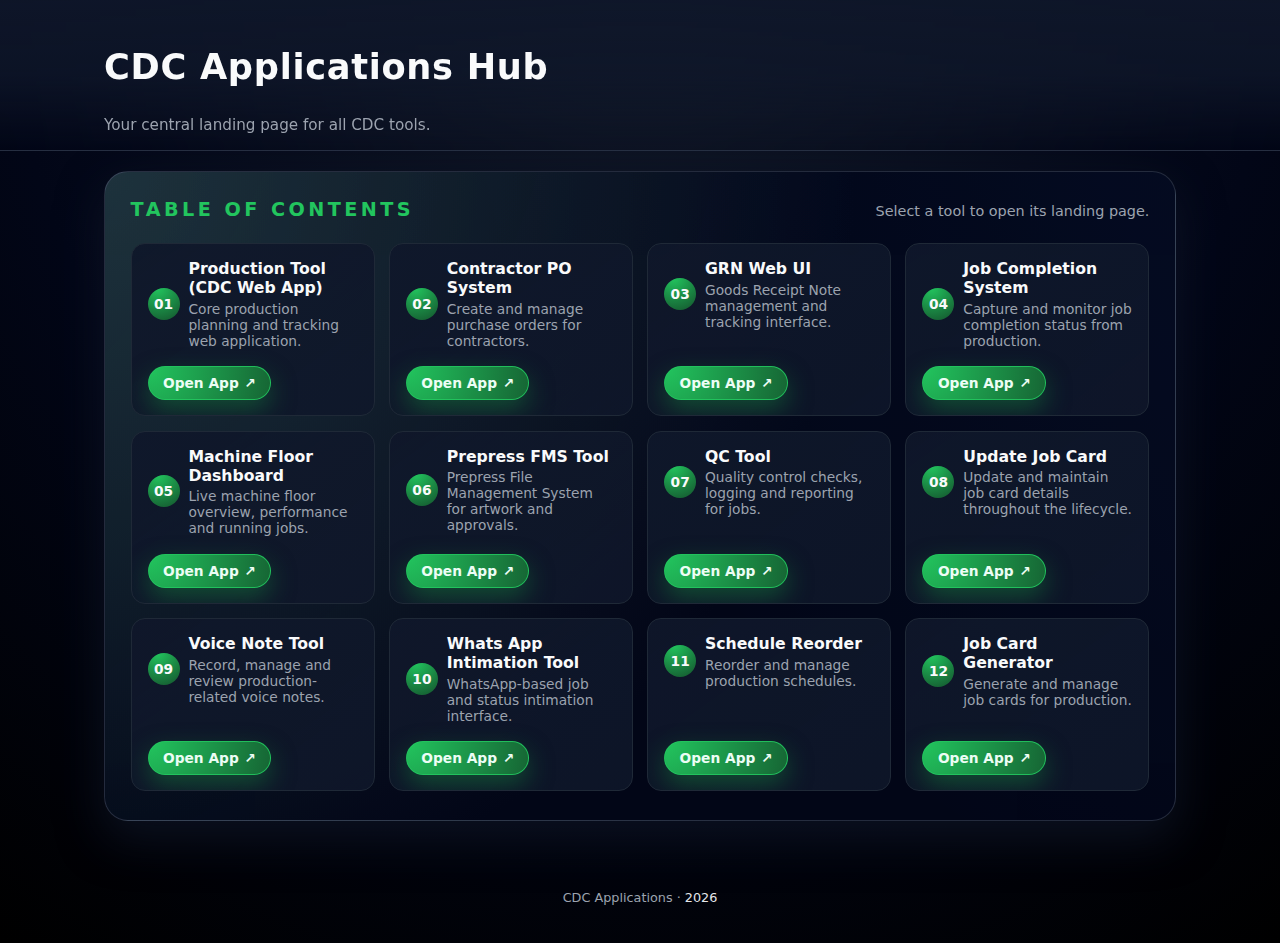
<file: index.html>
<!DOCTYPE html>
<html lang="en">
  <head>
    <meta charset="UTF-8" />
    <meta name="viewport" content="width=device-width, initial-scale=1.0" />
    <title>CDC Apps Home</title>
    <link rel="stylesheet" href="home-styles.css" />
  </head>
  <body>
    <header class="page-header">
      <div class="header-content">
        <h1>CDC Applications Hub</h1>
        <p>Your central landing page for all CDC tools.</p>
      </div>
    </header>

    <main class="page-main">
      <section class="toc-section" aria-labelledby="apps-heading">
        <div class="toc-header">
          <h2 id="apps-heading">Table of Contents</h2>
          <p>Select a tool to open its landing page.</p>
        </div>

        <div class="apps-grid">
          <article class="app-card">
            <div class="app-meta">
              <span class="app-index">01</span>
              <h3 class="app-title">Production Tool (CDC Web App)</h3>
              <p class="app-desc">
                Core production planning and tracking web application.
              </p>
            </div>
            <a
              class="app-button"
              href="https://cdc-site-web.onrender.com"
              target="_blank"
              rel="noopener noreferrer"
            >
              Open App
            </a>
          </article>

          <article class="app-card">
            <div class="app-meta">
              <span class="app-index">02</span>
              <h3 class="app-title">Contractor PO System</h3>
              <p class="app-desc">
                Create and manage purchase orders for contractors.
              </p>
            </div>
            <a
              class="app-button"
              href="https://contractor-po-v1.onrender.com"
              target="_blank"
              rel="noopener noreferrer"
            >
              Open App
            </a>
          </article>

          <article class="app-card">
            <div class="app-meta">
              <span class="app-index">03</span>
              <h3 class="app-title">GRN Web UI</h3>
              <p class="app-desc">
                Goods Receipt Note management and tracking interface.
              </p>
            </div>
            <a
              class="app-button"
              href="https://cdc-grn-portal.onrender.com"
              target="_blank"
              rel="noopener noreferrer"
            >
              Open App
            </a>
          </article>

          <article class="app-card">
            <div class="app-meta">
              <span class="app-index">04</span>
              <h3 class="app-title">Job Completion System</h3>
              <p class="app-desc">
                Capture and monitor job completion status from production.
              </p>
            </div>
            <a
              class="app-button"
              href="https://closejob.onrender.com"
              target="_blank"
              rel="noopener noreferrer"
            >
              Open App
            </a>
          </article>

          <article class="app-card">
            <div class="app-meta">
              <span class="app-index">05</span>
              <h3 class="app-title">Machine Floor Dashboard</h3>
              <p class="app-desc">
                Live machine floor overview, performance and running jobs.
              </p>
            </div>
            <a
              class="app-button"
              href="https://machine-dashboard-v1.onrender.com"
              target="_blank"
              rel="noopener noreferrer"
            >
              Open App
            </a>
          </article>

          <article class="app-card">
            <div class="app-meta">
              <span class="app-index">06</span>
              <h3 class="app-title">Prepress FMS Tool</h3>
              <p class="app-desc">
                Prepress File Management System for artwork and approvals.
              </p>
            </div>
            <a
              class="app-button"
              href="https://prepress-fms-tool.onrender.com"
              target="_blank"
              rel="noopener noreferrer"
            >
              Open App
            </a>
          </article>

          <article class="app-card">
            <div class="app-meta">
              <span class="app-index">07</span>
              <h3 class="app-title">QC Tool</h3>
              <p class="app-desc">
                Quality control checks, logging and reporting for jobs.
              </p>
            </div>
            <a
              class="app-button"
              href="https://cdc-qc-tool.onrender.com"
              target="_blank"
              rel="noopener noreferrer"
            >
              Open App
            </a>
          </article>

          <article class="app-card">
            <div class="app-meta">
              <span class="app-index">08</span>
              <h3 class="app-title">Update Job Card</h3>
              <p class="app-desc">
                Update and maintain job card details throughout the lifecycle.
              </p>
            </div>
            <a
              class="app-button"
              href="https://updatejobcolor.onrender.com"
              target="_blank"
              rel="noopener noreferrer"
            >
              Open App
            </a>
          </article>

          <article class="app-card">
            <div class="app-meta">
              <span class="app-index">09</span>
              <h3 class="app-title">Voice Note Tool</h3>
              <p class="app-desc">
                Record, manage and review production-related voice notes.
              </p>
            </div>
            <a
              class="app-button"
              href="https://voicenotetool.onrender.com"
              target="_blank"
              rel="noopener noreferrer"
            >
              Open App
            </a>
          </article>

          <article class="app-card">
            <div class="app-meta">
              <span class="app-index">10</span>
              <h3 class="app-title">Whats App Intimation Tool</h3>
              <p class="app-desc">
                WhatsApp-based job and status intimation interface.
              </p>
            </div>
            <a
              class="app-button"
              href="https://send-whatsapp-cdc.onrender.com"
              target="_blank"
              rel="noopener noreferrer"
            >
              Open App
            </a>
          </article>

          <article class="app-card">
            <div class="app-meta">
              <span class="app-index">11</span>
              <h3 class="app-title">Schedule Reorder</h3>
              <p class="app-desc">
                Reorder and manage production schedules.
              </p>
            </div>
            <a
              class="app-button"
              href="Schedule Reorder/index.html"
              target="_blank"
              rel="noopener noreferrer"
            >
              Open App
            </a>
          </article>

          <article class="app-card">
            <div class="app-meta">
              <span class="app-index">12</span>
              <h3 class="app-title">Job Card Generator</h3>
              <p class="app-desc">
                Generate and manage job cards for production.
              </p>
            </div>
            <a
              class="app-button"
              href="Job Card Generator/index.html"
              target="_blank"
              rel="noopener noreferrer"
            >
              Open App
            </a>
          </article>
        </div>
      </section>
    </main>

    <footer class="page-footer">
      <p>CDC Applications &middot; <span id="year"></span></p>
    </footer>

    <script>
      // Set current year in footer
      (function () {
        var yearEl = document.getElementById('year');
        if (yearEl) {
          yearEl.textContent = new Date().getFullYear();
        }
      })();
    </script>
  </body>
</html>
</file>
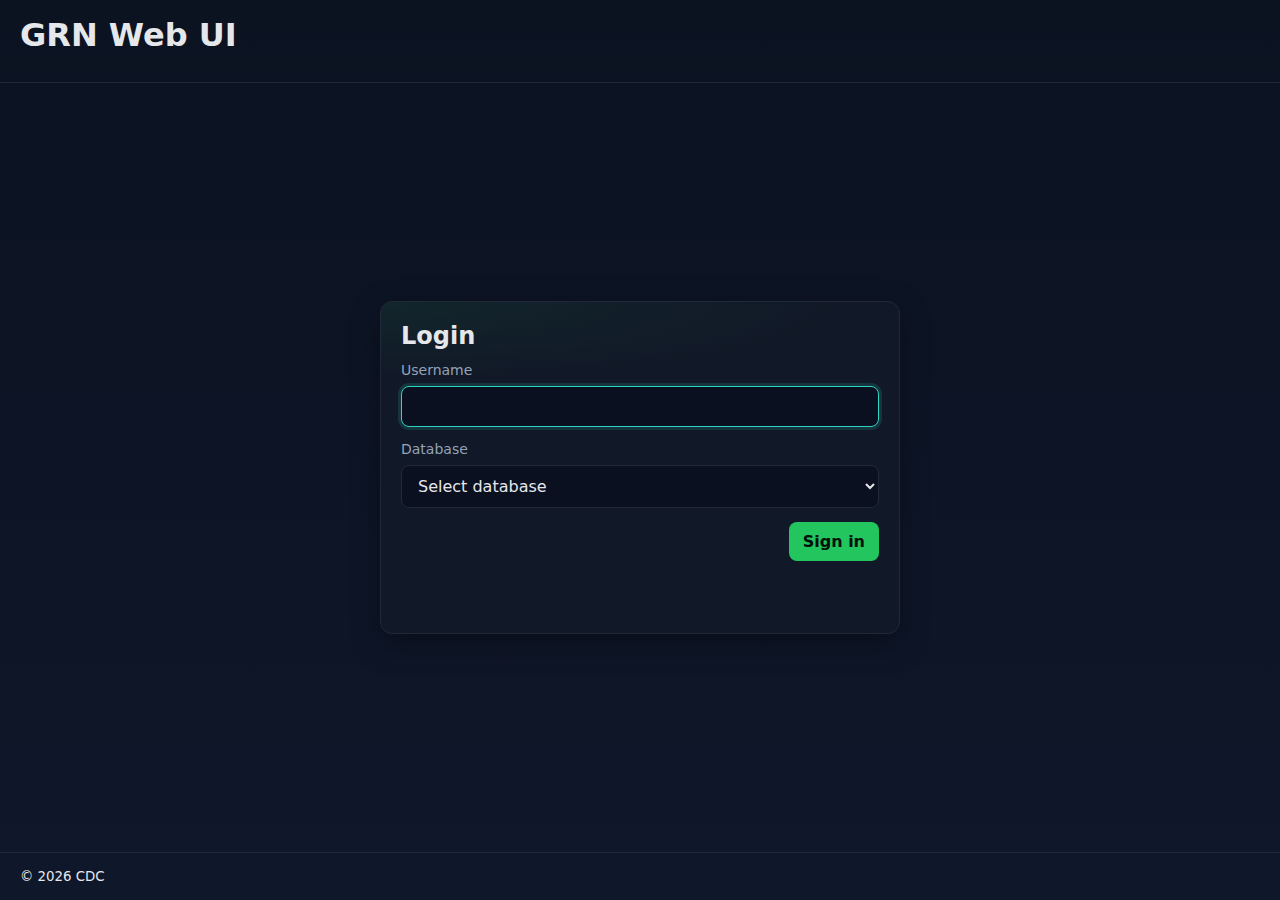
<file: GRN Web UI/index.html>
<!DOCTYPE html>
<html lang="en">
<head>
  <meta charset="UTF-8" />
  <meta name="viewport" content="width=device-width, initial-scale=1.0" />
  <title>GRN Web UI</title>
  <link rel="stylesheet" href="styles.css" />
  <style>
    .status-results {
      margin-top: 24px;
      background: var(--card, #111827);
      border: 1px solid var(--border, rgba(148, 163, 184, 0.16));
      border-radius: 12px;
      padding: 18px 20px;
      box-shadow: 0 18px 40px rgba(15, 23, 42, 0.35);
    }

    .status-results[hidden] {
      display: none;
    }

    .status-results-header {
      display: flex;
      justify-content: space-between;
      align-items: flex-start;
      gap: 12px;
      margin-bottom: 14px;
    }

    .status-results-summary {
      margin: 4px 0 0;
      color: var(--muted, #94a3b8);
      font-size: 14px;
      line-height: 1.5;
    }

    .status-table {
      width: 100%;
      border-collapse: collapse;
      background: transparent;
      border-radius: 12px;
      overflow: hidden;
      table-layout: fixed;
    }

    .status-table thead {
      background: rgba(148, 163, 184, 0.08);
    }

    .status-table th {
      text-align: left;
      font-weight: 600;
      font-size: 12px;
      letter-spacing: 0.08em;
      text-transform: uppercase;
      color: var(--muted, #a5b4fc);
      padding: 10px;
      border-bottom: 1px solid rgba(148, 163, 184, 0.16);
    }

    .status-table td {
      padding: 10px;
      border-bottom: 1px solid rgba(148, 163, 184, 0.12);
      font-size: 12px;
      color: var(--text, #e2e8f0);
      word-break: break-word;
      white-space: normal;
      line-height: 1.35;
    }

    .status-table tbody tr:last-child td {
      border-bottom: none;
    }

    .status-table tbody tr:hover {
      background: rgba(37, 99, 235, 0.08);
      transition: background 0.2s ease;
    }

    .status-action-cell {
      width: 120px;
      text-align: right;
    }

    .table-container {
      width: 100%;
      overflow-x: auto;
      overflow-y: auto;
      max-height: 320px;
    }

    .table-container::-webkit-scrollbar {
      height: 6px;
      width: 6px;
    }

    .table-container::-webkit-scrollbar-thumb {
      background: rgba(148, 163, 184, 0.4);
      border-radius: 999px;
    }

    .table-container::-webkit-scrollbar-track {
      background: rgba(15, 23, 42, 0.8);
    }

    .status-action-placeholder {
      color: var(--muted, #94a3b8);
      font-style: italic;
    }

    .status-delete-btn {
      display: inline-flex;
      align-items: center;
      justify-content: center;
      padding: 5px 10px;
      border-radius: 6px;
      border: none;
      background: #ef4444;
      color: #fff;
      font-size: 12px;
      font-weight: 600;
      cursor: pointer;
      transition: background 0.2s ease, transform 0.2s ease;
    }

    .status-delete-btn:hover:not(:disabled) {
      background: #dc2626;
      transform: translateY(-1px);
    }

    .status-delete-btn:disabled {
      cursor: not-allowed;
      opacity: 0.6;
      background: rgba(239, 68, 68, 0.45);
    }

    .status-badge {
      display: inline-flex;
      align-items: center;
      justify-content: center;
      gap: 6px;
      padding: 3px 9px;
      border-radius: 999px;
      font-size: 11px;
      font-weight: 600;
      letter-spacing: 0.08em;
      text-transform: uppercase;
      background: rgba(96, 165, 250, 0.18);
      color: #bfdbfe;
    }

    .status-badge-packingslip {
      background: rgba(16, 185, 129, 0.18);
      color: #6ee7b7;
    }

    .status-badge-gpn {
      background: rgba(129, 140, 248, 0.18);
      color: #c7d2fe;
    }

    .status-badge-delivery {
      background: rgba(251, 191, 36, 0.18);
      color: #fde68a;
    }

    .status-badge-default {
      background: rgba(148, 163, 184, 0.18);
      color: #e2e8f0;
    }

    .empty-message {
      text-align: center;
      color: var(--muted, #94a3b8);
      padding: 20px 0;
      font-size: 14px;
    }

    .delivery-table {
      width: 100%;
      border-collapse: collapse;
      background: transparent;
      min-width: 800px;
    }

    .delivery-table th,
    .delivery-table td {
      padding: 10px;
      text-align: left;
      border-bottom: 1px solid rgba(148, 163, 184, 0.12);
      font-size: 13px;
      white-space: nowrap;
    }

    .delivery-table th {
      background: rgba(148, 163, 184, 0.08);
      font-weight: 600;
      font-size: 12px;
      letter-spacing: 0.05em;
      text-transform: uppercase;
      color: var(--muted, #a5b4fc);
    }

    .delivery-table tbody tr:hover {
      background: rgba(37, 99, 235, 0.08);
    }

    .btn-loading {
      cursor: wait !important;
      opacity: 0.8;
    }

    .collapse-toggle {
      margin-left: auto;
      width: 32px;
      height: 32px;
      display: inline-flex;
      align-items: center;
      justify-content: center;
      border-radius: 8px;
      border: 1px solid rgba(148, 163, 184, 0.24);
      background: rgba(15, 23, 42, 0.6);
      color: var(--text, #e2e8f0);
      font-size: 20px;
      font-weight: 600;
      line-height: 1;
      cursor: pointer;
      transition: background 0.2s ease, transform 0.2s ease;
    }

    .collapse-toggle:hover {
      background: rgba(59, 130, 246, 0.24);
      transform: translateY(-1px);
    }

    .collapse-toggle:focus-visible {
      outline: 2px solid rgba(96, 165, 250, 0.7);
      outline-offset: 2px;
    }

    .delivery-details-panel.collapsed {
      display: none;
    }

    @media (max-width: 640px) {
      .card {
        width: 100% !important;
        max-width: 100vw !important;
        overflow: hidden !important;
      }

      .delivery-note-card {
        overflow: hidden !important;
      }

      .barcode-row {
        position: sticky;
        top: 0;
        z-index: 2;
        background: var(--card, #111827);
        padding-bottom: 12px;
        margin-left: 0;
        margin-right: 0;
      }

      .table-container {
        max-height: 240px;
        width: 100%;
        overflow-x: auto;
        overflow-y: auto;
        margin-left: 0;
        margin-right: 0;
        padding-left: 0;
        padding-right: 0;
      }

      .delivery-table {
        min-width: 900px;
      }

      .delivery-table th,
      .delivery-table td {
        padding: 6px 8px;
        font-size: 10px;
      }

      .delivery-table th {
        font-size: 9px;
        padding: 6px 8px;
      }

      .status-table th,
      .status-table td {
        padding: 7px 5px;
        font-size: 11px;
      }

      .status-badge {
        padding: 2px 7px;
        font-size: 10px;
        letter-spacing: 0.06em;
      }

      .status-delete-btn {
        padding: 4px 8px;
        font-size: 11px;
      }

      .status-results {
        padding: 16px;
      }
    }
  </style>
</head>
<body>
  <div id="app">
    <header class="app-header">
      <h1>GRN Web UI</h1>
      <div class="spacer"></div>
      <button id="btn-logout" class="secondary hidden" title="Logout">Logout</button>
    </header>

    <main class="app-main">
      <section id="login-section" class="card">
        <h2>Login</h2>
        <form id="login-form">
          <div class="form-row">
            <label for="username">Username</label>
            <input id="username" name="username" type="text" autocomplete="username" required />
          </div>
          <div class="form-row">
            <label for="database">Database</label>
            <select id="database" name="database" required>
              <option value="">Select database</option>
              <option value="KOL">KOL</option>
              <option value="AHM">AHM</option>
            </select>
          </div>
          <div class="form-actions">
            <button type="submit">Sign in</button>
          </div>
          <p id="login-error" class="error" aria-live="polite"></p>
        </form>
      </section>

      <section id="landing-section" class="landing-section hidden">
        <div class="page-header">
          <h2>Select Portal</h2>
        </div>
        <div class="info">
          <p><strong>User:</strong> <span id="info-username"></span></p>
          <p><strong>Database:</strong> <span id="info-database"></span></p>
        </div>
        <div class="portal-cards">
          <div class="portal-card" id="portal-grm">
            <div class="portal-card-content">
              <h3>Delivery Portal</h3>
              <p class="portal-description">Delivery Note Management</p>
            </div>
          </div>
          <div class="portal-card" id="portal-gpn">
            <div class="portal-card-content">
              <h3>GPN Portal</h3>
              <p class="portal-description">Goods Packing Note</p>
            </div>
          </div>
          <div class="portal-card" id="portal-barcode-status">
            <div class="portal-card-content">
              <h3>Barcode Status</h3>
              <p class="portal-description">Track barcode progress</p>
            </div>
          </div>
        </div>
      </section>

      <section id="post-login-section" class="card hidden">
        <div class="page-header">
          <button id="btn-back-to-landing" class="back-btn">← Back</button>
          <h2>Initiate Challan</h2>
        </div>
        <div class="info">
          <p><strong>User:</strong> <span id="info-username-grm"></span></p>
          <p><strong>Database:</strong> <span id="info-database-grm"></span></p>
        </div>
        <div class="form-row">
          <label for="barcode">Barcode Number</label>
          <input id="barcode" name="barcode" type="text" inputmode="numeric" />
        </div>
        <div class="form-actions">
          <button id="btn-initiate">Innitiate Challan</button>
        </div>
      </section>

      <section id="gpn-section" class="card hidden">
        <div class="page-header">
          <button id="btn-back-to-landing-gpn" class="back-btn">← Back</button>
          <h2>GPN Portal</h2>
        </div>
        <div class="info">
          <p><strong>User:</strong> <span id="info-username-gpn"></span></p>
          <p><strong>Database:</strong> <span id="info-database-gpn"></span></p>
        </div>
        <div class="form-row">
          <label for="gpn-barcode">Barcode Number</label>
          <input id="gpn-barcode" name="gpn-barcode" type="text" inputmode="numeric" />
        </div>
        <div class="form-actions">
          <button id="btn-submit-gpn">Submit</button>
        </div>
        <p id="gpn-error" class="error" aria-live="polite"></p>
      </section>

      <section id="gpn-confirmation" class="card delivery-note-card hidden">
        <div class="page-header">
          <button id="btn-back-to-gpn-form" class="back-btn">← Back</button>
          <h2>GPN Entry Created</h2>
        </div>
        <div class="form-row barcode-row">
          <label>Barcode Number</label>
          <input id="gpn-conf-barcode" type="text" placeholder="Enter barcode number" />
        </div>
        
        <div class="table-container">
          <table class="delivery-table">
            <thead>
              <tr>
                <th>Bar Code</th>
                <th>Count</th>
                <th>Item Count</th>
                <th>Order Qty</th>
                <th>Count Total</th>
                <th>Item Count Total</th>
                <th>Job Number</th>
                <th>Job Name</th>
              </tr>
            </thead>
            <tbody id="gpn-table-body">
              <!-- Rows will be populated here -->
            </tbody>
          </table>
        </div>
        
        <div class="form-actions">
          <button id="btn-update-gpn" class="secondary">Update Entry</button>
        </div>
      </section>

      <section id="barcode-status-section" class="card hidden">
        <div class="page-header">
          <button id="btn-back-to-landing-status" class="back-btn">← Back</button>
          <h2>Barcode Status Lookup</h2>
        </div>
        <div class="info">
          <p><strong>User:</strong> <span id="info-username-status"></span></p>
          <p><strong>Database:</strong> <span id="info-database-status"></span></p>
        </div>
        <div class="form-row">
          <label for="status-barcode">Barcode Number</label>
          <input id="status-barcode" name="status-barcode" type="text" inputmode="numeric" />
        </div>
        <div class="form-actions">
          <button id="btn-search-barcode-status">Search Barcode Status</button>
        </div>
        <p id="status-error" class="error" aria-live="polite"></p>
        <div class="status-results" id="status-results" hidden>
          <div class="status-results-header">
            <div>
              <h3 id="status-results-title">Status Timeline</h3>
              <p id="status-results-summary" class="status-results-summary"></p>
            </div>
          </div>
          <div class="table-container">
            <table class="status-table">
            <thead>
              <tr>
                <th>Category</th>
                <th>Date &amp; Time</th>
                <th>Job Booking No</th>
                <th>Action</th>
              </tr>
            </thead>
            <tbody id="status-table-body">
              <tr class="empty-row">
                <td colspan="4" class="empty-message">Enter a barcode to view status history.</td>
              </tr>
            </tbody>
          </table>
        </div>
        </div>
      </section>

      <section id="challan-form-section" class="card hidden">
        <div class="page-header">
          <button id="btn-back-to-initiate" class="back-btn">← Back</button>
          <h2>Delivery Note</h2>
        </div>
        <div class="form-row">
          <label for="clientName">Client Name</label>
          <input id="clientName" type="text" readonly />
        </div>
        <div class="form-row">
          <label for="modeOfTransport">Mode of Transport</label>
          <select id="modeOfTransport">
            <option value="">Select</option>
            <option value="AIR">Air</option>
            <option value="SEA">Sea</option>
            <option value="ROAD">Road</option>
          </select>
        </div>
        <div class="form-row">
          <label for="containerNumber">Container Number</label>
          <input id="containerNumber" type="text" />
        </div>
        <div class="form-row">
          <label for="sealNumber">Seal Number</label>
          <input id="sealNumber" type="text" />
        </div>
        <div class="form-row">
          <label for="transporterName">Transporter Name</label>
          <select id="transporterName">
            <option value="">Select Transporter</option>
          </select>
        </div>
        <div class="form-row">
          <label for="vehicleNumber">Vehicle Number</label>
          <input id="vehicleNumber" type="text" />
        </div>
        <div class="form-actions">
          <button id="btn-save-challan">Save</button>
        </div>
      </section>

      <section id="delivery-note-confirmation" class="card delivery-note-card hidden">
        <div class="page-header">
          <button id="btn-back-to-form" class="back-btn">← Back</button>
          <h2>Delivery Note Created</h2>
          <button type="button" id="delivery-details-toggle" class="collapse-toggle" aria-expanded="true" aria-controls="delivery-details-panel" aria-label="Collapse delivery details">−</button>
        </div>
        <div id="delivery-details-panel" class="delivery-details-panel">
          <div class="info">
            <p><strong>Delivery Note Number:</strong> <span id="dn-number"></span></p>
          </div>
          <div class="confirmation-grid">
            <div class="form-row">
              <label>Client Name</label>
              <input id="conf-client-name" type="text" readonly />
            </div>
            <div class="form-row">
              <label>Mode of Transport</label>
              <input id="conf-mode-transport" type="text" readonly />
            </div>
            <div class="form-row">
              <label>Transporter Name</label>
              <input id="conf-transporter" type="text" readonly />
            </div>
            <div class="form-row">
              <label>Container Number</label>
              <input id="conf-container" type="text" readonly />
            </div>
            <div class="form-row">
              <label>Vehicle Number</label>
              <input id="conf-vehicle" type="text" readonly />
            </div>
            <div class="form-row">
              <label>Seal Number</label>
              <input id="conf-seal" type="text" readonly />
            </div>
          </div>
        </div>
        <div class="form-row barcode-row">
          <label>Barcode Number</label>
          <input id="conf-barcode" type="text" placeholder="Enter barcode number" />
        </div>
        
        <div class="table-container">
          <table class="delivery-table">
            <thead>
              <tr>
                <th>Barcode Number</th>
                <th>Carton Count</th>
                <th>Job Name</th>
                <th>Ordered Quantity</th>
                <th>GPN Qty</th>
                <th>Delivered This Voucher</th>
                <th>Delivered Total</th>
              </tr>
            </thead>
            <tbody id="delivery-table-body">
              <!-- 10 rows will be populated here -->
            </tbody>
          </table>
        </div>
        
        <div class="form-actions">
          <button id="btn-update-delivery-note" class="secondary">Update Delivery Note</button>
        </div>
      </section>
    </main>

    <footer class="app-footer">
      <small>&copy; <span id="year"></span> CDC</small>
    </footer>
  </div>

  <script src="script.js" defer></script>
</body>
</html>
</file>
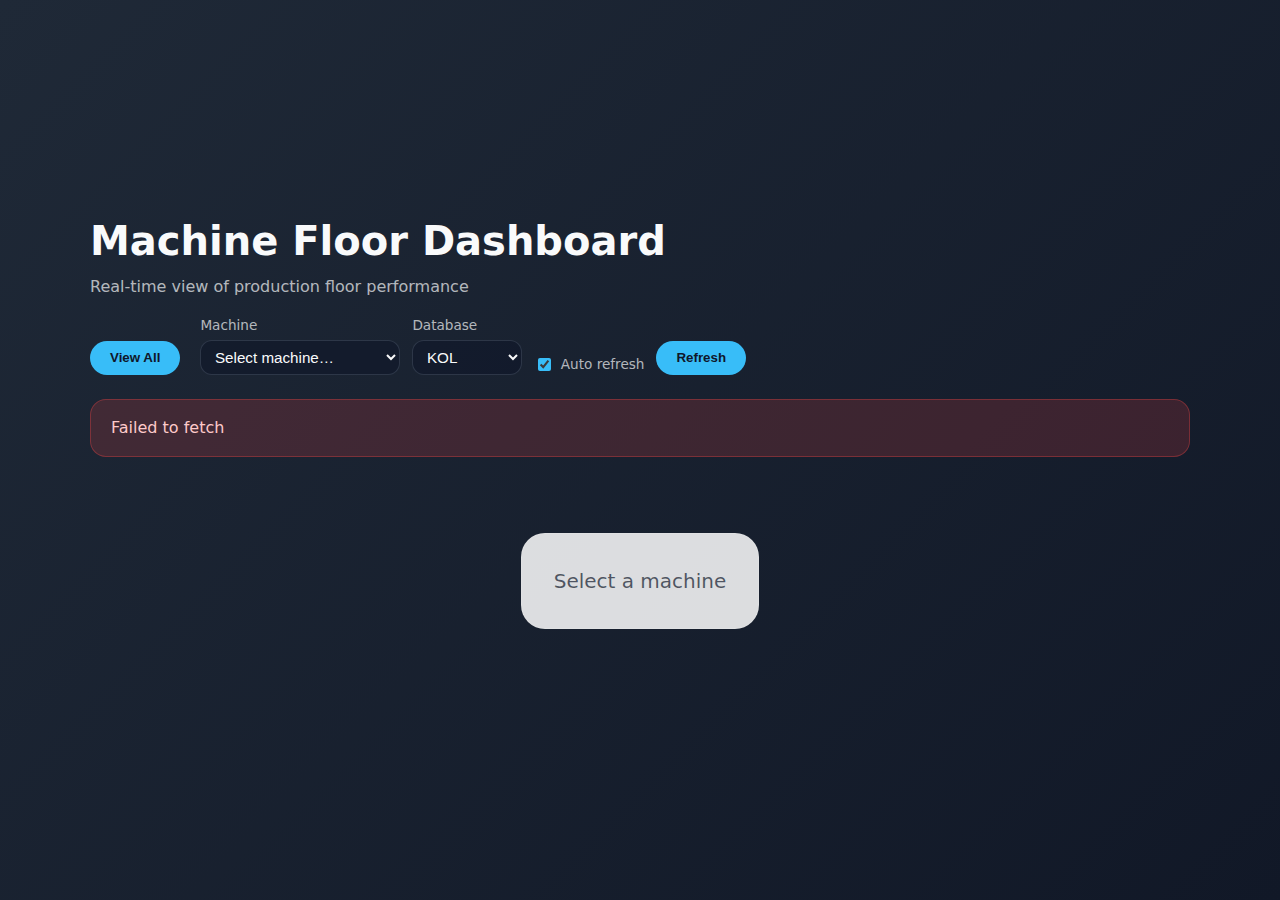
<file: MachineFloorDashboard/index.html>
<!DOCTYPE html>
<html lang="en">
<head>
    <meta charset="UTF-8">
    <meta name="viewport" content="width=device-width, initial-scale=1.0">
    <title>Machine Floor Dashboard</title>
    <link rel="stylesheet" href="styles.css">
    <script defer src="config.js"></script>
    <script defer src="app.js"></script>
</head>
<body>
    <main class="app-shell">
        <header class="app-header">
            <div class="title-block">
                <h1>Machine Floor Dashboard</h1>
                <p class="subtitle">Real-time view of production floor performance</p>
            </div>
            <div class="header-controls">
                <button id="viewAllButton" class="primary view-all-btn">View All</button>
                <label class="field machine-field">
                    <span>Machine</span>
                    <select id="machineSelect">
                        <option value="">Select machine…</option>
                    </select>
                </label>
                <label class="field">
                    <span>Database</span>
                    <select id="databaseSelect">
                        <option value="KOL">KOL</option>
                        <option value="AHM">AHM</option>
                    </select>
                </label>
                <label class="field toggle">
                    <input type="checkbox" id="autoRefreshToggle" checked />
                    <span>Auto refresh</span>
                </label>
                <button id="refreshButton" class="primary">Refresh</button>
            </div>
        </header>

        <section id="statusMessage" class="status-message" hidden></section>

        <section id="noMachineSelected" class="no-machine-message" hidden>
            <div class="card">
                <p class="no-machine-text">Select a machine</p>
            </div>
        </section>

        <section id="dashboard" class="dashboard" hidden>
            <article class="card" id="machineCard">
                <div class="card-header" id="machineHeader">
                    <h2 id="machineName" class="machine-name-centered">Machine</h2>
                    <button id="maximizeButton" class="maximize-button" title="Maximize">
                        <svg width="20" height="20" viewBox="0 0 24 24" fill="none" stroke="currentColor" stroke-width="2" stroke-linecap="round" stroke-linejoin="round">
                            <path d="M8 3H5a2 2 0 0 0-2 2v3m18 0V5a2 2 0 0 0-2-2h-3m0 18h3a2 2 0 0 0 2-2v-3M3 16v3a2 2 0 0 0 2 2h3"></path>
                        </svg>
                    </button>
                </div>
                <div id="machineNoDataLayout" class="card-content layout machine-no-data-layout" hidden>
                    <p id="machineNoDataText" class="machine-no-data-message"></p>
                </div>
                <div id="idleLayout" class="card-content layout" hidden>
                    <div class="idle-row idle-row-1">
                        <div class="idle-field-item">
                            <h3>Status</h3>
                            <p id="idleStatusText" class="status-text"></p>
                        </div>
                        <div class="idle-field-item">
                            <h3>Last job completed on</h3>
                            <p id="lastJobCompleted"></p>
                        </div>
                    </div>
                    <div class="idle-row idle-row-2">
                        <div class="idle-field-item">
                            <h3>Machine idle since</h3>
                            <p id="idleDuration">&mdash;</p>
                        </div>
                    </div>
                    <div class="backlog">
                        <h3>Total backlog:</h3>
                        <ul>
                            <li><strong>On this machine:</strong> <span id="backlogMachine">0</span></li>
                            <li><strong>For this process:</strong> <span id="backlogProcess">0</span></li>
                        </ul>
                    </div>
                </div>

                <div id="runningLayout" class="card-content layout" hidden>
                    <div class="running-row row-1">
                        <div class="field-item">
                            <h3>Job</h3>
                            <p id="currentJob"></p>
                        </div>
                    </div>
                    <div class="running-row row-2">
                        <div class="field-item">
                            <h3>Started at</h3>
                            <p id="startTime"></p>
                        </div>
                        <div class="field-item">
                            <h3>ETA</h3>
                            <p id="eta"></p>
                        </div>
                    </div>
                    <div class="running-row row-3">
                        <div class="field-item">
                            <h3>Running for</h3>
                            <p id="runningDuration"></p>
                        </div>
                        <div class="field-item">
                            <h3>Target finish in</h3>
                            <p id="targetFinishIn"></p>
                        </div>
                    </div>
                    <div class="running-row row-4">
                        <div class="field-item">
                            <h3>Status</h3>
                            <p id="runningStatusText" class="status-text"></p>
                        </div>
                    </div>
                    <div class="running-row row-5">
                        <div class="field-item progress-field">
                            <h3>Progress</h3>
                            <p class="progress-text" id="progressText"></p>
                        </div>
                    </div>
                </div>
            </article>
        </section>

        <section id="allMachinesDashboard" class="all-machines-dashboard" hidden>
            <div class="machines-grid" id="machinesGrid"></div>
        </section>
    </main>

    <template id="loadingTemplate">
        <div class="loading">Loading machine data…</div>
    </template>

    <template id="machineCardTemplate">
        <article class="card machine-card-grid" data-machine-id="">
            <div class="card-header">
                <h2 class="machine-name-centered">Machine</h2>
                <button class="maximize-button card-maximize-btn" title="Maximize">
                    <svg width="20" height="20" viewBox="0 0 24 24" fill="none" stroke="currentColor" stroke-width="2" stroke-linecap="round" stroke-linejoin="round">
                        <path d="M8 3H5a2 2 0 0 0-2 2v3m18 0V5a2 2 0 0 0-2-2h-3m0 18h3a2 2 0 0 0 2-2v-3M3 16v3a2 2 0 0 0 2 2h3"></path>
                    </svg>
                </button>
            </div>
            <div class="card-content layout machine-no-data-layout" hidden>
                <p class="machine-no-data-message"></p>
            </div>
            <div class="card-content layout idle-layout-grid" hidden>
                <div class="idle-row idle-row-1">
                    <div class="idle-field-item">
                        <h3>Status</h3>
                        <p class="status-text"></p>
                    </div>
                    <div class="idle-field-item">
                        <h3>Last job completed on</h3>
                        <p class="last-job-completed"></p>
                    </div>
                </div>
                <div class="idle-row idle-row-2">
                    <div class="idle-field-item">
                        <h3>Machine idle since</h3>
                        <p class="idle-duration">&mdash;</p>
                    </div>
                </div>
                <div class="backlog">
                    <h3>Total backlog:</h3>
                    <ul>
                        <li><strong>On this machine:</strong> <span class="backlog-machine">0</span></li>
                        <li><strong>For this process:</strong> <span class="backlog-process">0</span></li>
                    </ul>
                </div>
            </div>
            <div class="card-content layout running-layout-grid" hidden>
                <div class="running-row row-1">
                    <div class="field-item">
                        <h3>Job</h3>
                        <p class="current-job"></p>
                    </div>
                </div>
                <div class="running-row row-2">
                    <div class="field-item">
                        <h3>Started at</h3>
                        <p class="start-time"></p>
                    </div>
                    <div class="field-item">
                        <h3>ETA</h3>
                        <p class="eta"></p>
                    </div>
                </div>
                <div class="running-row row-3">
                    <div class="field-item">
                        <h3>Running for</h3>
                        <p class="running-duration"></p>
                    </div>
                    <div class="field-item">
                        <h3>Target finish in</h3>
                        <p class="target-finish-in"></p>
                    </div>
                </div>
                <div class="running-row row-4">
                    <div class="field-item">
                        <h3>Status</h3>
                        <p class="status-text"></p>
                    </div>
                </div>
                <div class="running-row row-5">
                    <div class="field-item progress-field">
                        <h3>Progress</h3>
                        <p class="progress-text"></p>
                    </div>
                </div>
            </div>
        </article>
    </template>
</body>
</html>
</file>
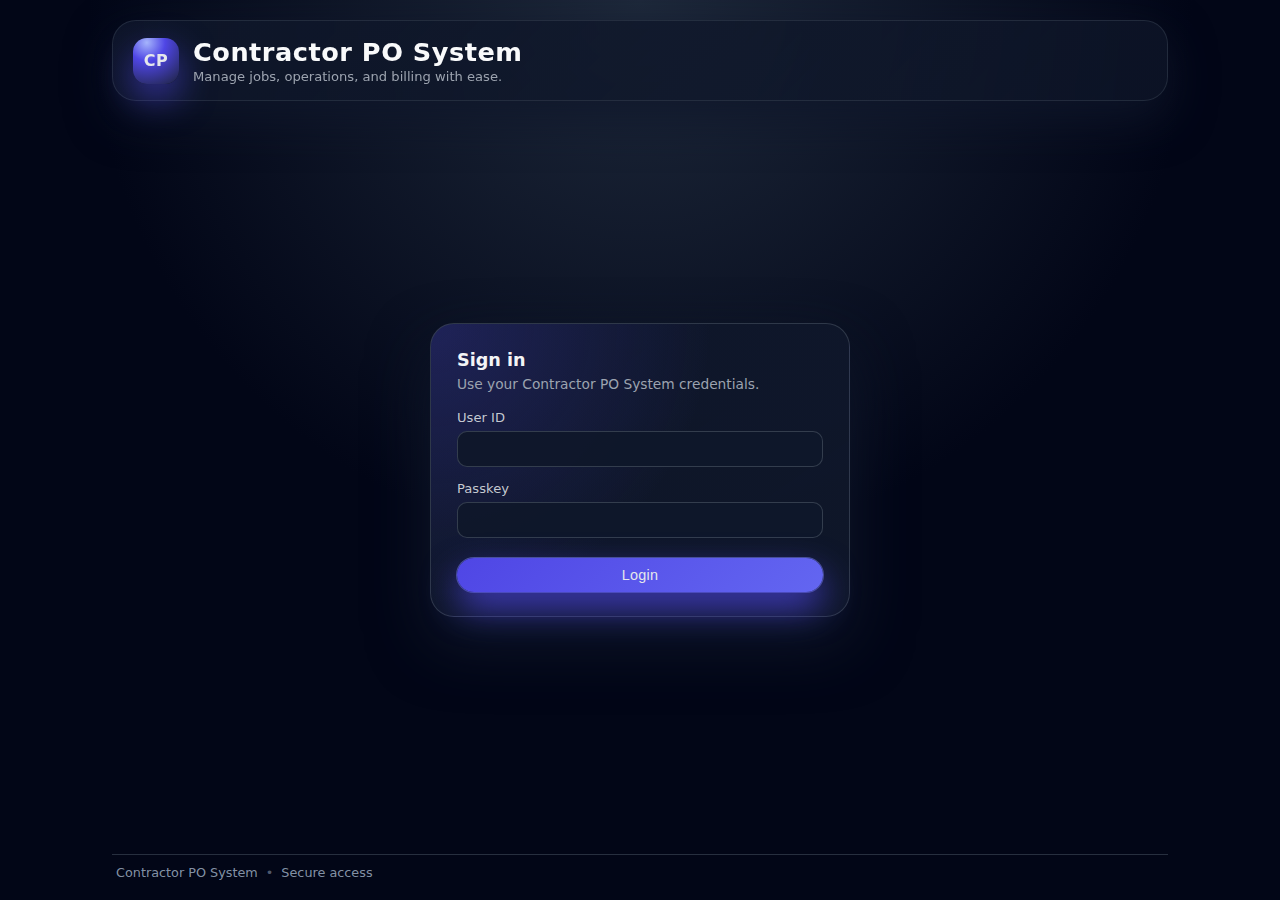
<file: Contractor PO System/frontend/index.html>
<!DOCTYPE html>
<html lang="en">
  <head>
    <meta charset="UTF-8" />
    <meta name="viewport" content="width=device-width, initial-scale=1.0" />
    <title>Contractor PO System</title>
    <link rel="stylesheet" href="styles.css" />
  </head>
  <body>
    <div class="app">
      <header class="app-header">
        <div class="brand">
          <div class="brand-logo">CP</div>
          <div class="brand-text">
            <h1>Contractor PO System</h1>
            <p>Manage jobs, operations, and billing with ease.</p>
          </div>
        </div>
      </header>

      <main class="app-main">
        <section class="auth-wrapper">
          <div class="auth-card">
            <header class="auth-header">
              <h2>Sign in</h2>
              <p>Use your Contractor PO System credentials.</p>
            </header>

            <form
              class="auth-form"
              id="loginForm"
            >
              <div class="field">
                <label for="userId">User ID</label>
                <input
                  id="userId"
                  name="userId"
                  type="text"
                  autocomplete="username"
                  required
                />
              </div>

              <div class="field">
                <label for="passkey">Passkey</label>
                <input
                  id="passkey"
                  name="passkey"
                  type="password"
                  autocomplete="current-password"
                  required
                />
              </div>

              <p class="inline-warning" id="loginError" style="display: none;"></p>

              <button class="primary-btn" type="submit">Login</button>
            </form>
          </div>
        </section>
      </main>

      <footer class="app-footer">
        <span>Contractor PO System</span>
        <span class="divider">•</span>
        <span>Secure access</span>
      </footer>
    </div>

    <script type="module">
      import { authAPI } from './api.js';

      const loginForm = document.getElementById('loginForm');
      const loginError = document.getElementById('loginError');

      loginForm.addEventListener('submit', async (e) => {
        e.preventDefault();
        
        const userId = document.getElementById('userId').value;
        const passkey = document.getElementById('passkey').value;

        loginError.style.display = 'none';
        loginError.textContent = '';

        try {
          const response = await authAPI.login(userId, passkey);
          
          // Store token in localStorage
          localStorage.setItem('token', response.token);
          localStorage.setItem('user', JSON.stringify(response.user));
          
          // Redirect to home
          window.location.href = 'home.html';
        } catch (error) {
          loginError.textContent = error.message || 'Login failed. Please check your credentials.';
          loginError.style.display = 'block';
        }
      });
    </script>
  </body>
</html>
</file>
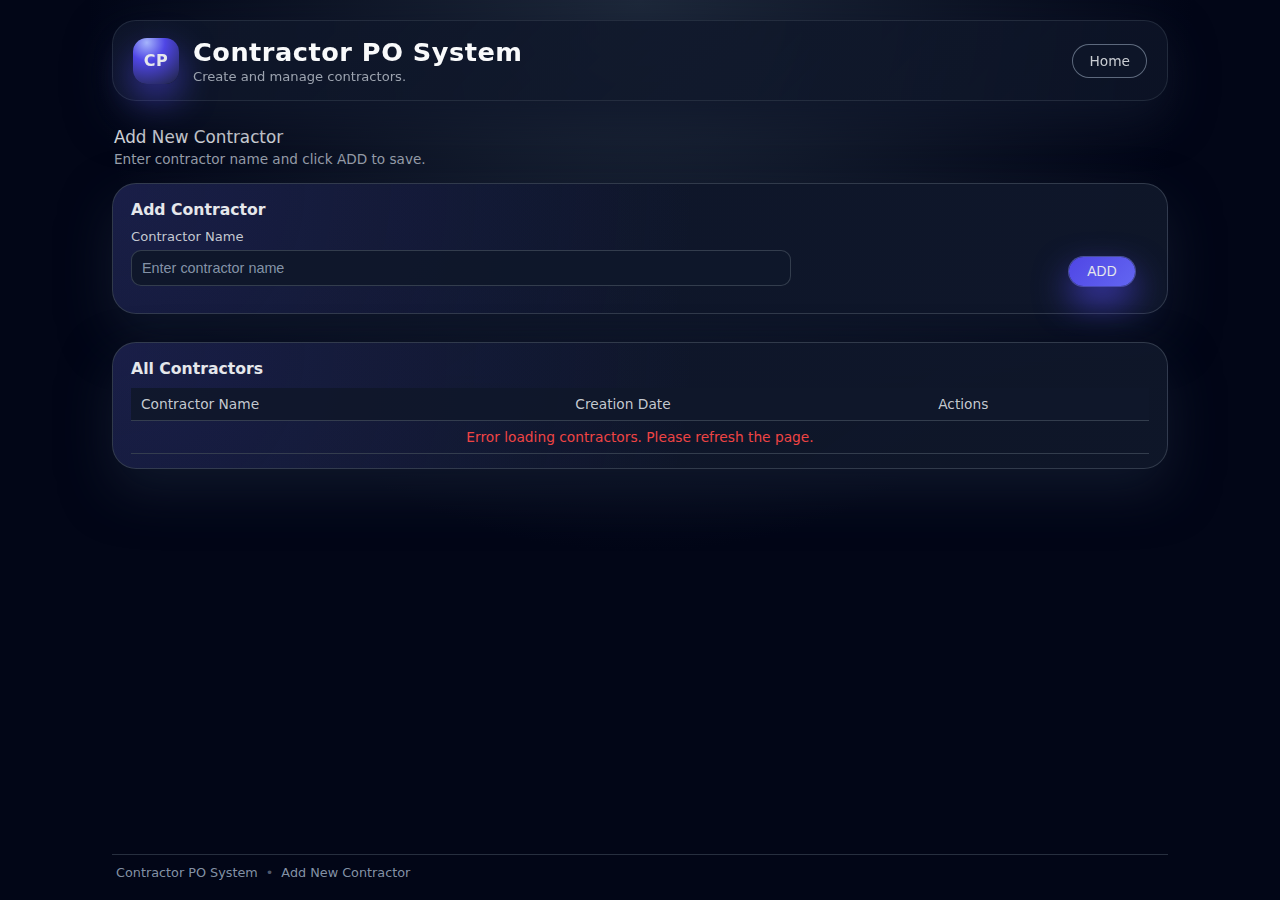
<file: Contractor PO System/frontend/add-contractor.html>
<!DOCTYPE html>
<html lang="en">
  <head>
    <meta charset="UTF-8" />
    <meta name="viewport" content="width=device-width, initial-scale=1.0" />
    <title>Contractor PO System - Add New Contractor</title>
    <link rel="stylesheet" href="styles.css" />
  </head>
  <body>
    <div class="app">
      <header class="app-header">
        <div class="brand">
          <div class="brand-logo">CP</div>
          <div class="brand-text">
            <h1>Contractor PO System</h1>
            <p>Create and manage contractors.</p>
          </div>
        </div>
        <a href="home.html" class="home-btn">Home</a>
      </header>

      <main class="app-main app-main--home">
        <section class="intro">
          <h2>Add New Contractor</h2>
          <p>Enter contractor name and click ADD to save.</p>
        </section>

        <!-- Add Contractor Form -->
        <section class="panel">
          <header class="panel-header">
            <h3>Add Contractor</h3>
          </header>
          <div class="panel-body">
            <div class="add-ops-inline">
              <div class="field">
                <label for="contractorName">Contractor Name</label>
                <input
                  id="contractorName"
                  name="contractorName"
                  type="text"
                  placeholder="Enter contractor name"
                  required
                />
              </div>
              <div class="add-ops-actions">
                <button class="primary-btn primary-btn--sm" type="button" id="addContractorBtn">
                  ADD
                </button>
              </div>
            </div>

            <p class="inline-warning" id="addContractorWarning"></p>
          </div>
        </section>

        <!-- Contractors Table -->
        <section class="panel">
          <header class="panel-header">
            <h3>All Contractors</h3>
          </header>
          <div class="panel-body">
            <div class="table-wrapper" id="contractorsTableWrapper">
              <table class="data-table" id="contractorsTable">
                <thead>
                  <tr>
                    <th>Contractor Name</th>
                    <th>Creation Date</th>
                    <th>Actions</th>
                  </tr>
                </thead>
                <tbody id="contractorsTableBody">
                  <tr>
                    <td colspan="3" style="text-align: center; color: var(--text-muted);">
                      Loading contractors...
                    </td>
                  </tr>
                </tbody>
              </table>
            </div>
          </div>
        </section>
      </main>

      <footer class="app-footer">
        <span>Contractor PO System</span>
        <span class="divider">•</span>
        <span>Add New Contractor</span>
      </footer>
    </div>

    <script type="module">
      import { contractorsAPI } from './api.js';

      const contractorNameInput = document.getElementById('contractorName');
      const addContractorBtn = document.getElementById('addContractorBtn');
      const addContractorWarning = document.getElementById('addContractorWarning');
      const contractorsTableBody = document.getElementById('contractorsTableBody');
      const contractorsTableWrapper = document.getElementById('contractorsTableWrapper');

      // Format date for display
      function formatDate(dateString) {
        const date = new Date(dateString);
        return date.toLocaleDateString('en-US', {
          year: 'numeric',
          month: 'short',
          day: 'numeric',
          hour: '2-digit',
          minute: '2-digit'
        });
      }

      // Load and display contractors
      async function loadContractors() {
        try {
          const contractors = await contractorsAPI.getAll();
          
          if (contractors.length === 0) {
            contractorsTableBody.innerHTML = `
              <tr>
                <td colspan="3" style="text-align: center; color: var(--text-muted);">
                  No contractors found. Add your first contractor above.
                </td>
              </tr>
            `;
            return;
          }

          contractorsTableBody.innerHTML = contractors.map(contractor => `
            <tr data-id="${contractor._id}">
              <td>
                <span class="contractor-name-display">${contractor.name}</span>
                <input type="text" class="contractor-name-edit" value="${contractor.name}" style="display: none; width: 100%;">
              </td>
              <td>${formatDate(contractor.creationDate)}</td>
              <td>
                <button class="edit-btn" data-id="${contractor._id}" style="margin-right: 8px;">Edit</button>
                <button class="delete-btn" data-id="${contractor._id}" style="background-color: #ef4444; color: white; border: none; padding: 4px 12px; border-radius: 4px; cursor: pointer;">Delete</button>
              </td>
            </tr>
          `).join('');
          
          // Attach event listeners for edit and delete buttons
          attachContractorEventListeners();
        } catch (error) {
          console.error('Error loading contractors:', error);
          contractorsTableBody.innerHTML = `
            <tr>
              <td colspan="3" style="text-align: center; color: #ef4444;">
                Error loading contractors. Please refresh the page.
              </td>
            </tr>
          `;
        }
      }

      // Attach event listeners for edit and delete buttons
      function attachContractorEventListeners() {
        // Edit buttons
        document.querySelectorAll('.edit-btn').forEach(btn => {
          btn.addEventListener('click', async function() {
            const contractorId = this.getAttribute('data-id');
            const row = this.closest('tr');
            const nameDisplay = row.querySelector('.contractor-name-display');
            const nameEdit = row.querySelector('.contractor-name-edit');
            const editBtn = row.querySelector('.edit-btn');
            
            if (nameEdit.style.display === 'none') {
              // Switch to edit mode
              nameDisplay.style.display = 'none';
              nameEdit.style.display = 'inline-block';
              editBtn.textContent = 'Save';
              
              nameEdit.focus();
              nameEdit.select();
              
              // Handle save on Enter key
              const saveHandler = async (e) => {
                if (e.key === 'Enter') {
                  nameEdit.removeEventListener('keypress', saveHandler);
                  await saveContractorEdit(contractorId, nameEdit.value.trim(), row);
                }
              };
              
              // Handle cancel on Escape key
              const cancelHandler = (e) => {
                if (e.key === 'Escape') {
                  nameEdit.removeEventListener('keypress', saveHandler);
                  nameEdit.removeEventListener('keydown', cancelHandler);
                  nameDisplay.style.display = 'inline';
                  nameEdit.style.display = 'none';
                  editBtn.textContent = 'Edit';
                  nameEdit.value = nameDisplay.textContent;
                }
              };
              
              nameEdit.addEventListener('keypress', saveHandler);
              nameEdit.addEventListener('keydown', cancelHandler);
            } else {
              // Save mode
              await saveContractorEdit(contractorId, nameEdit.value.trim(), row);
            }
          });
        });
        
        // Delete buttons
        document.querySelectorAll('.delete-btn').forEach(btn => {
          btn.addEventListener('click', async function() {
            const contractorId = this.getAttribute('data-id');
            const contractorName = this.closest('tr').querySelector('.contractor-name-display').textContent;
            
            if (confirm(`Are you sure you want to delete "${contractorName}"?`)) {
              try {
                await contractorsAPI.delete(contractorId);
                await loadContractors();
                addContractorWarning.textContent = 'Contractor deleted successfully!';
                addContractorWarning.style.color = '#4ade80';
                setTimeout(() => {
                  addContractorWarning.textContent = '';
                }, 3000);
              } catch (error) {
                addContractorWarning.style.color = '#ef4444';
                addContractorWarning.textContent = error.message || 'Failed to delete contractor.';
              }
            }
          });
        });
      }

      // Save contractor edit
      async function saveContractorEdit(contractorId, newName, row) {
        if (!newName) {
          addContractorWarning.style.color = '#ef4444';
          addContractorWarning.textContent = 'Contractor name cannot be empty.';
          return;
        }
        
        try {
          await contractorsAPI.update(contractorId, newName);
          const nameDisplay = row.querySelector('.contractor-name-display');
          const nameEdit = row.querySelector('.contractor-name-edit');
          const editBtn = row.querySelector('.edit-btn');
          
          nameDisplay.textContent = newName;
          nameDisplay.style.display = 'inline';
          nameEdit.style.display = 'none';
          editBtn.textContent = 'Edit';
          
          addContractorWarning.textContent = 'Contractor updated successfully!';
          addContractorWarning.style.color = '#4ade80';
          setTimeout(() => {
            addContractorWarning.textContent = '';
          }, 3000);
        } catch (error) {
          addContractorWarning.style.color = '#ef4444';
          addContractorWarning.textContent = error.message || 'Failed to update contractor.';
        }
      }

      // Add new contractor
      if (contractorNameInput && addContractorBtn && addContractorWarning) {
        addContractorBtn.addEventListener('click', async () => {
          const name = contractorNameInput.value.trim();

          // Validate
          if (!name) {
            addContractorWarning.textContent = 'Please enter a contractor name.';
            addContractorWarning.style.color = '#ef4444';
            return;
          }

          try {
            await contractorsAPI.create(name);
            
            // Show success message
            addContractorWarning.textContent = 'Contractor added successfully!';
            addContractorWarning.style.color = '#4ade80';

            // Clear input
            contractorNameInput.value = '';

            // Reload contractors table
            await loadContractors();

            // Clear success message after 3 seconds
            setTimeout(() => {
              addContractorWarning.textContent = '';
            }, 3000);
          } catch (error) {
            addContractorWarning.style.color = '#ef4444';
            addContractorWarning.textContent = error.message || 'Failed to add contractor.';
          }
        });

        // Allow Enter key to submit
        contractorNameInput.addEventListener('keypress', (e) => {
          if (e.key === 'Enter') {
            addContractorBtn.click();
          }
        });
      }

      // Load contractors on page load
      loadContractors();
    </script>
  </body>
</html>
</file>
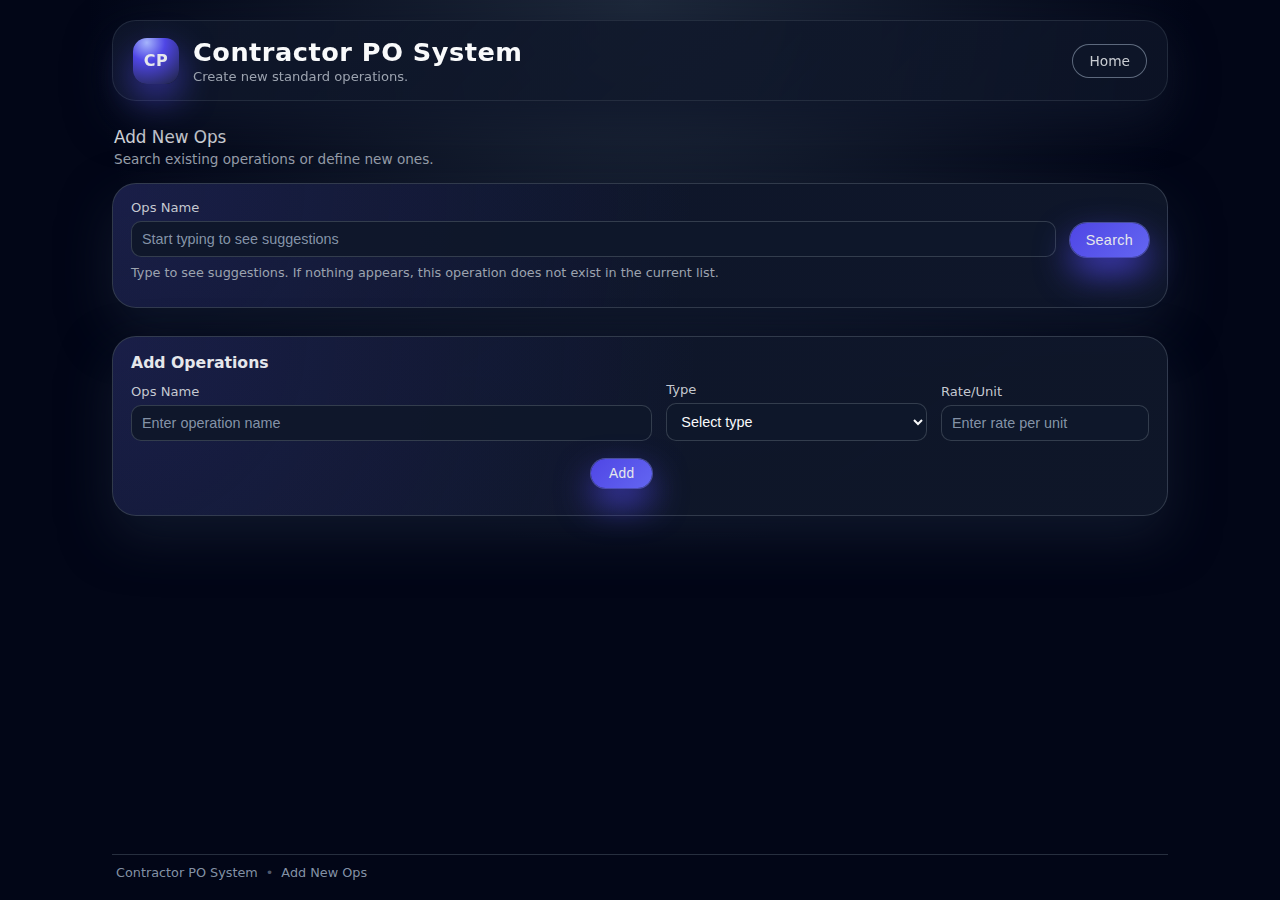
<file: Contractor PO System/frontend/add-new-ops.html>
<!DOCTYPE html>
<html lang="en">
  <head>
    <meta charset="UTF-8" />
    <meta name="viewport" content="width=device-width, initial-scale=1.0" />
    <title>Contractor PO System - Add New Ops</title>
    <link rel="stylesheet" href="styles.css" />
  </head>
  <body>
    <div class="app">
      <header class="app-header">
        <div class="brand">
          <div class="brand-logo">CP</div>
          <div class="brand-text">
            <h1>Contractor PO System</h1>
            <p>Create new standard operations.</p>
          </div>
        </div>
        <a href="home.html" class="home-btn">Home</a>
      </header>

      <main class="app-main app-main--home">
        <section class="intro">
          <h2>Add New Ops</h2>
          <p>Search existing operations or define new ones.</p>
        </section>

        <!-- Search Ops -->
        <section class="panel">
          <form class="job-search" action="#" method="get" id="opsSearchForm">
            <div class="field field--inline">
              <label for="opsSearch">Ops Name</label>
              <input
                id="opsSearch"
                name="opsSearch"
                type="text"
                placeholder="Start typing to see suggestions"
                autocomplete="off"
              />
            </div>

            <button class="primary-btn" type="submit">Search</button>
          </form>
          <p class="inline-info" id="opsSearchInfo">
            Type to see suggestions. If nothing appears, this operation does not exist in the
            current list.
          </p>
        </section>

        <!-- Add Operations -->
        <section class="panel">
          <header class="panel-header">
            <h3>Add Operations</h3>
          </header>
          <div class="panel-body">
            <div class="add-ops-inline">
              <div class="field">
                <label for="newOpsName">Ops Name</label>
                <input
                  id="newOpsName"
                  name="newOpsName"
                  type="text"
                  placeholder="Enter operation name"
                />
              </div>
              <div class="field">
                <label for="newOpsType">Type</label>
                <select id="newOpsType" name="newOpsType">
                  <option value="">Select type</option>
                  <option value="1:1">1:1</option>
                  <option value="1*x">1*x</option>
                  <option value="1/x">1/x</option>
                </select>
              </div>
              <div class="field">
                <label for="newOpsRatePerUnit">Rate/Unit</label>
                <input
                  id="newOpsRatePerUnit"
                  name="newOpsRatePerUnit"
                  type="number"
                  step="0.01"
                  min="0"
                  required
                  placeholder="Enter rate per unit"
                />
              </div>
              <div class="add-ops-actions">
                <button class="primary-btn primary-btn--sm" type="button" id="addNewOpsBtn">
                  Add
                </button>
              </div>
            </div>

            <p class="inline-warning" id="addNewOpsWarning"></p>

            <div class="table-wrapper" id="addedOpsWrapper" style="display: none;">
              <table class="data-table" id="addedOpsTable">
                <thead>
                  <tr>
                    <th>Ops Name</th>
                    <th>Type</th>
                    <th>Rate/Unit</th>
                  </tr>
                </thead>
                <tbody></tbody>
              </table>
            </div>
          </div>
        </section>
      </main>

      <footer class="app-footer">
        <span>Contractor PO System</span>
        <span class="divider">•</span>
        <span>Add New Ops</span>
      </footer>
    </div>

    <script type="module">
      import { operationsAPI } from './api.js';

      const opsSearchInput = document.getElementById("opsSearch");
      const opsSearchInfo = document.getElementById("opsSearchInfo");
      const opsSearchForm = document.getElementById("opsSearchForm");

      // Search operations
      if (opsSearchInput && opsSearchInfo) {
        let searchTimeout;
        opsSearchInput.addEventListener("input", async () => {
          clearTimeout(searchTimeout);
          const value = opsSearchInput.value.trim();
          
          if (!value) {
            opsSearchInfo.textContent =
              "Type to see suggestions. If nothing appears, this operation does not exist in the current list.";
            return;
          }

          searchTimeout = setTimeout(async () => {
            try {
              const operations = await operationsAPI.getAll(value);
              if (operations.length === 0) {
            opsSearchInfo.textContent =
              "No suggestions found. This operation is not in the existing list/database.";
          } else {
                const names = operations.map(op => op.opsName);
                opsSearchInfo.textContent = "Suggestions: " + names.join(", ");
          }
            } catch (error) {
              opsSearchInfo.textContent = "Error searching operations.";
            }
          }, 300);
        });
      }

      // Add new operation
      const newOpsNameInput = document.getElementById("newOpsName");
      const newOpsTypeSelect = document.getElementById("newOpsType");
      const newOpsRatePerUnitInput = document.getElementById("newOpsRatePerUnit");
      const addNewOpsBtn = document.getElementById("addNewOpsBtn");
      const addNewOpsWarning = document.getElementById("addNewOpsWarning");
      const addedOpsWrapper = document.getElementById("addedOpsWrapper");
      const addedOpsTable = document.getElementById("addedOpsTable");
      const addedOpsBody = addedOpsTable?.querySelector('tbody');

      if (
        newOpsNameInput &&
        newOpsTypeSelect &&
        newOpsRatePerUnitInput &&
        addNewOpsBtn &&
        addNewOpsWarning
      ) {
        addNewOpsBtn.addEventListener("click", async () => {
          const name = newOpsNameInput.value.trim();
          const type = newOpsTypeSelect.value;
          const ratePerUnitValue = newOpsRatePerUnitInput.value.trim();

          // Validate required fields
          if (!name || !type || !ratePerUnitValue || ratePerUnitValue === "") {
            addNewOpsWarning.textContent = "Please fill Ops Name, select a Type, and enter a valid Rate/Unit before adding.";
            addNewOpsWarning.style.color = "#ef4444";
            return;
          }

          const ratePerUnit = parseFloat(ratePerUnitValue);
          if (isNaN(ratePerUnit) || ratePerUnit < 0) {
            addNewOpsWarning.textContent = "Rate/Unit must be a valid number greater than or equal to 0.";
            addNewOpsWarning.style.color = "#ef4444";
            return;
          }

          try {
            const operation = await operationsAPI.create(name, type, ratePerUnit);
          addNewOpsWarning.textContent = "";
            addNewOpsWarning.style.color = "#4ade80";
            addNewOpsWarning.textContent = "Operation added successfully!";

            // Add to table
            if (addedOpsBody && addedOpsWrapper) {
              addedOpsWrapper.style.display = "block";
              const row = document.createElement("tr");
              row.innerHTML = `
                <td>${operation.opsName}</td>
                <td>${operation.type}</td>
                <td>${operation.ratePerUnit !== null && operation.ratePerUnit !== undefined ? operation.ratePerUnit : '-'}</td>
              `;
              addedOpsBody.appendChild(row);
            }

            // Clear inputs
          newOpsNameInput.value = "";
          newOpsTypeSelect.value = "";
          newOpsRatePerUnitInput.value = "";

            setTimeout(() => {
              addNewOpsWarning.textContent = "";
            }, 3000);
          } catch (error) {
            addNewOpsWarning.style.color = "#ef4444";
            addNewOpsWarning.textContent = error.message || "Failed to add operation.";
          }
        });
      }

      // Load existing operations on page load
      async function loadExistingOperations() {
        try {
          const operations = await operationsAPI.getAll();
          if (operations.length > 0 && addedOpsBody && addedOpsWrapper) {
            addedOpsWrapper.style.display = "block";
            operations.forEach(op => {
              const row = document.createElement("tr");
              row.innerHTML = `
                <td>${op.opsName}</td>
                <td>${op.type}</td>
                <td>${op.ratePerUnit !== null && op.ratePerUnit !== undefined ? op.ratePerUnit : '-'}</td>
              `;
              addedOpsBody.appendChild(row);
            });
          }
        } catch (error) {
          console.error('Error loading operations:', error);
        }
      }

      loadExistingOperations();
    </script>
  </body>
  </html>
</file>
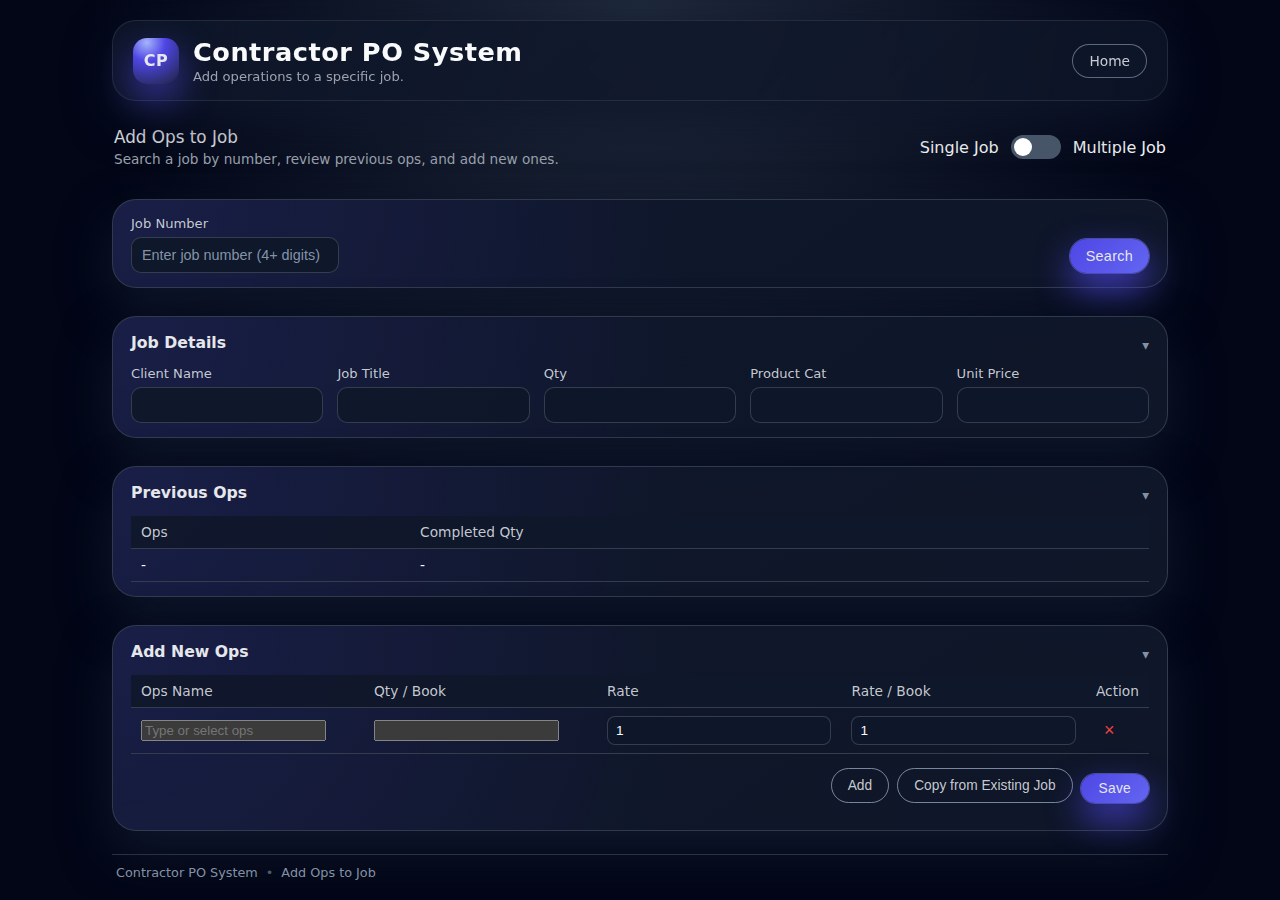
<file: Contractor PO System/frontend/add-ops.html>
<!DOCTYPE html>
<html lang="en">
  <head>
    <meta charset="UTF-8" />
    <meta name="viewport" content="width=device-width, initial-scale=1.0" />
    <title>Contractor PO System - Add Ops to Job</title>
    <link rel="stylesheet" href="styles.css" />
    <style>
      /* Toggle Switch Styles */
      #jobModeToggle:checked + span {
        background-color: #6366f1;
      }
      #jobModeToggle:checked + span span {
        transform: translateX(26px);
      }
      /* Panel collapse styles */
      .panel-collapsed > .panel-body {
        display: none !important;
      }
    </style>
  </head>
  <body>
    <div class="app">
      <header class="app-header">
        <div class="brand">
          <div class="brand-logo">CP</div>
          <div class="brand-text">
            <h1>Contractor PO System</h1>
            <p>Add operations to a specific job.</p>
          </div>
        </div>
        <a href="home.html" class="home-btn">Home</a>
      </header>

      <main class="app-main app-main--home">
        <section class="intro">
          <div style="display: flex; justify-content: space-between; align-items: center; margin-bottom: 16px;">
            <div>
          <h2>Add Ops to Job</h2>
          <p>Search a job by number, review previous ops, and add new ones.</p>
            </div>
            <div style="display: flex; align-items: center; gap: 12px;">
              <span>Single Job</span>
              <label style="position: relative; display: inline-block; width: 50px; height: 24px;">
                <input type="checkbox" id="jobModeToggle" style="opacity: 0; width: 0; height: 0;">
                <span style="position: absolute; cursor: pointer; top: 0; left: 0; right: 0; bottom: 0; background-color: #475569; border-radius: 24px; transition: 0.4s;">
                  <span style="position: absolute; content: ''; height: 18px; width: 18px; left: 3px; bottom: 3px; background-color: white; border-radius: 50%; transition: 0.4s;"></span>
                </span>
              </label>
              <span>Multiple Job</span>
            </div>
          </div>
        </section>

        <!-- Job search -->
        <section class="panel" id="jobSearchPanel">
          <form class="job-search" id="jobSearchForm">
            <div class="field field--inline">
              <label for="jobNumber">Job Number</label>
              <div style="position: relative; display: inline-block; width: 100%;">
                <input
                  id="jobNumber"
                  name="jobNumber"
                  type="text"
                  placeholder="Enter job number (4+ digits)"
                  required
                  autocomplete="off"
                />
                <div id="jobNumberDropdown" style="display: none; position: absolute; top: 100%; left: 0; right: 0; background: rgba(15, 23, 42, 0.98); border: 1px solid rgba(129, 140, 248, 0.5); border-radius: 0 0 10px 10px; max-height: 200px; overflow-y: auto; z-index: 1000; box-shadow: 0 8px 20px rgba(0,0,0,0.4);">
                  <!-- Dropdown items will be inserted here -->
                </div>
              </div>
            </div>
            <div class="field field--inline" style="display: none;" id="pullInSeriesField">
              <label style="display: flex; align-items: center; gap: 8px; cursor: pointer;">
                <input type="checkbox" id="pullInSeriesCheckbox" style="width: auto; margin: 0;" />
                <span>Pull in Series</span>
              </label>
            </div>
            <button class="secondary-btn" type="button" id="addJobBtn" style="display: none;">Add</button>
            <button class="primary-btn" type="submit" id="jobSearchBtn">Search</button>
          </form>
          <p class="inline-warning" id="jobSearchError" style="display: none;"></p>
        </section>

        <!-- Multiple Jobs Container -->
        <section id="multipleJobsContainer" style="display: none;">
          <!-- Expandable job rows will be inserted here -->
        </section>

        <!-- Common Add New Ops Section for Multiple Jobs -->
        <section class="panel panel--collapsible" id="multipleJobsAddOpsSection" style="display: none;">
          <header class="panel-header">
            <h3>Add New Ops (All Jobs)</h3>
          </header>
          <div class="panel-body">
            <div class="table-wrapper">
              <table class="data-table" id="multipleJobsAddOpsTable">
                <thead>
                  <tr>
                    <th>Ops Name</th>
                    <th>Qty / Book</th>
                    <th>Rate</th>
                    <th>Rate / Book</th>
                    <th style="width: 60px;">Action</th>
                  </tr>
                </thead>
                <tbody id="multipleJobsAddOpsBody">
                  <tr class="ops-row">
                    <td>
                      <input type="text" name="opsName" class="ops-input" list="opsList" placeholder="Type or select ops" autocomplete="off" />
                    </td>
                    <td>
                      <input type="text" name="qtyBook" />
                    </td>
                    <td>
                      <input type="number" name="rate" value="1" readonly />
                    </td>
                    <td>
                      <input type="number" name="rateBook" value="1" readonly />
                    </td>
                    <td>
                      <button type="button" class="delete-row-btn" style="background: none; border: none; color: #ef4444; cursor: pointer; padding: 4px 8px; font-size: 18px;" title="Delete row">×</button>
                    </td>
                  </tr>
                </tbody>
              </table>
            </div>

            <div class="button-row">
              <button class="secondary-btn" type="button" id="multipleJobsAddOpsRowBtn">
                Add
              </button>
              <button class="secondary-btn" type="button" id="multipleJobsCopyOpsBtn" title="Copy operations from an existing job">
                Copy from Existing Job
              </button>
              <button class="primary-btn primary-btn--sm" type="button" id="multipleJobsSaveOpsBtn">
                Save to All Jobs
              </button>
            </div>

            <p class="inline-warning" id="multipleJobsAddOpsWarning"></p>
          </div>
        </section>

        <!-- Section 1: Job details -->
        <section class="panel panel--collapsible">
          <header class="panel-header">
            <h3>Job Details</h3>
          </header>
          <div class="panel-body job-details-grid">
            <div class="field">
              <label for="clientName">Client Name</label>
              <input id="clientName" name="clientName" type="text" readonly />
            </div>
            <div class="field">
              <label for="jobTitle">Job Title</label>
              <input id="jobTitle" name="jobTitle" type="text" readonly />
            </div>
            <div class="field">
              <label for="qty">Qty</label>
              <input id="qty" name="qty" type="number" readonly />
            </div>
            <div class="field">
              <label for="productCat">Product Cat</label>
              <input id="productCat" name="productCat" type="text" readonly />
            </div>
            <div class="field">
              <label for="unitPrice">Unit Price</label>
              <input id="unitPrice" name="unitPrice" type="text" readonly />
            </div>
          </div>
        </section>

        <!-- Section 2: Previous ops -->
        <section class="panel panel--collapsible">
          <header class="panel-header">
            <h3>Previous Ops</h3>
          </header>
          <div class="panel-body">
            <div class="table-wrapper">
              <table class="data-table" id="prevOpsTable">
                <thead>
                  <tr id="prevOpsHeader">
                    <th>Ops</th>
                    <th>Completed Qty</th>
                  </tr>
                </thead>
                <tbody id="prevOpsBody">
                  <tr>
                    <td>-</td>
                    <td>-</td>
                  </tr>
                </tbody>
              </table>
            </div>
          </div>
        </section>

        <!-- Section 3: Add new ops -->
        <section class="panel panel--collapsible" id="addNewOpsSection">
          <header class="panel-header">
            <h3>Add New Ops</h3>
          </header>
          <div class="panel-body">
            <div class="table-wrapper">
              <table class="data-table" id="addOpsTable">
                <thead>
                  <tr>
                    <th>Ops Name</th>
                    <th>Qty / Book</th>
                    <th>Rate</th>
                    <th>Rate / Book</th>
                    <th style="width: 60px;">Action</th>
                  </tr>
                </thead>
                <tbody id="addOpsBody">
                  <tr class="ops-row">
                    <td>
                      <input type="text" name="opsName" class="ops-input" list="opsList" placeholder="Type or select ops" autocomplete="off" />
                    </td>
                    <td>
                      <input type="text" name="qtyBook" />
                    </td>
                    <td>
                      <input type="number" name="rate" value="1" readonly />
                    </td>
                    <td>
                      <input type="number" name="rateBook" value="1" readonly />
                    </td>
                    <td>
                      <button type="button" class="delete-row-btn" style="background: none; border: none; color: #ef4444; cursor: pointer; padding: 4px 8px; font-size: 18px;" title="Delete row">×</button>
                    </td>
                  </tr>
                </tbody>
              </table>
            </div>

            <div class="button-row">
              <button class="secondary-btn" type="button" id="addOpsRowBtn">
                Add
              </button>
              <button class="secondary-btn" type="button" id="copyOpsBtn" title="Copy operations from an existing job">
                Copy from Existing Job
              </button>
              <button class="primary-btn primary-btn--sm" type="button" id="saveOpsBtn">
                Save
              </button>
            </div>

            <p class="inline-warning" id="addOpsWarning"></p>
          </div>
        </section>

        <!-- Copy Ops Modal -->
        <div
          id="copyOpsModal"
          style="
            display: none;
            position: fixed;
            inset: 0;
            background: rgba(15, 23, 42, 0.7);
            z-index: 2000;
            align-items: center;
            justify-content: center;
          "
        >
          <div
            style="
              background: #0f172a;
              border-radius: 12px;
              padding: 20px 24px;
              width: 100%;
              max-width: 420px;
              box-shadow: 0 20px 40px rgba(0, 0, 0, 0.6);
              border: 1px solid rgba(129, 140, 248, 0.6);
            "
          >
            <h3 style="margin-top: 0; margin-bottom: 12px; font-size: 18px;">
              Copy Operations from Existing Job
            </h3>
            <p style="margin-top: 0; margin-bottom: 10px; font-size: 14px; color: #e5e7eb;">
              Select a job number from the dropdown or type it manually. Jobs are loaded from
              <span style="font-weight: 600;">JobopsMaster</span>.
            </p>
            <div class="field" style="margin-bottom: 16px;">
              <label for="copyOpsJobInput" style="display: block; margin-bottom: 4px;">
                Enter the job number to copy operations from
              </label>
              <input
                id="copyOpsJobInput"
                type="text"
                list="copyOpsJobList"
                placeholder="Start typing or choose a job number..."
                style="width: 100%;"
                autocomplete="off"
              />
              <datalist id="copyOpsJobList"></datalist>
            </div>
            <div class="button-row" style="justify-content: flex-end; gap: 8px;">
              <button
                type="button"
                class="secondary-btn"
                id="copyOpsCancelBtn"
              >
                Cancel
              </button>
              <button
                type="button"
                class="primary-btn primary-btn--sm"
                id="copyOpsConfirmBtn"
              >
                Copy
              </button>
            </div>
          </div>
        </div>
      </main>

      <!-- Single datalist for all ops dropdowns -->
      <datalist id="opsList"></datalist>

      <footer class="app-footer">
        <span>Contractor PO System</span>
        <span class="divider">•</span>
        <span>Add Ops to Job</span>
      </footer>
    </div>

    <script type="module">
      import { jobsAPI, operationsAPI, seriesAPI } from './api.js';

      let currentJobId = null;
      let jobOpsMasterJobNumbersLoaded = false;
      let currentCopyOpsTarget = null; // 'single' or 'multiple'
      let allOperations = [];
      let hasSearchedJob = false; // Track if a job has been searched
      let isMultipleJobMode = false; // Track single/multiple job mode
      let multipleJobs = []; // Array to store multiple job data
      let currentSeriesId = null; // Store series ID when pulling in a series
      let existingOperationIds = new Set(); // Track operation IDs already in the job

      // Collapsible panels
      document.querySelectorAll(".panel--collapsible .panel-header").forEach((header) => {
        header.addEventListener("click", () => {
          const panel = header.closest(".panel--collapsible");
          panel?.classList.toggle("panel-collapsed");
        });
      });

      // Helper: Get currently selected op names/IDs from "Add New Ops" rows
      function getCurrentlySelectedOpNames() {
        const selected = new Set();
        // Check single job section
        const singleJobRows = document.querySelectorAll('#addOpsBody .ops-row');
        singleJobRows.forEach(row => {
          const input = row.querySelector('input[name="opsName"]');
          if (input && input.value) {
            selected.add(input.value);
          }
        });
        // Check multiple jobs section
        const multipleJobsRows = document.querySelectorAll('#multipleJobsAddOpsBody .ops-row');
        multipleJobsRows.forEach(row => {
          const input = row.querySelector('input[name="opsName"]');
          if (input && input.value) {
            selected.add(input.value);
          }
        });
        return selected;
      }

      // Helper: Populate datalist with available operations
      function populateDatalist() {
        const datalist = document.getElementById('opsList');
        if (!datalist) return;
        
        datalist.innerHTML = '';
        
        allOperations.forEach(op => {
          const option = document.createElement('option');
          option.value = op.opsName;
          option.dataset.opId = op._id;
          datalist.appendChild(option);
        });
      }

      // Helper: Find operation by name or ID
      function findOperationByNameOrId(value) {
        // #region agent log
        fetch('http://127.0.0.1:7243/ingest/3a23d043-9df2-40a4-abfb-c396acbfe70e',{method:'POST',headers:{'Content-Type':'application/json'},body:JSON.stringify({location:'add-ops.html:307',message:'findOperationByNameOrId ENTRY',data:{searchValue:value,allOpsCount:allOperations?.length,allOpsNames:allOperations?.map(o=>o.opsName)},timestamp:Date.now(),sessionId:'debug-session',runId:'run1',hypothesisId:'F'})}).catch(()=>{});
        // #endregion
        if (!value) return null;
        
        // First try to find by ID (normalize to string for comparison)
        const valueStr = String(value);
        let operation = allOperations.find(op => String(op._id) === valueStr);
        
        // #region agent log
        if (operation) {
          fetch('http://127.0.0.1:7243/ingest/3a23d043-9df2-40a4-abfb-c396acbfe70e',{method:'POST',headers:{'Content-Type':'application/json'},body:JSON.stringify({location:'add-ops.html:312',message:'Found by ID',data:{searchValue:value,foundOpsName:operation.opsName},timestamp:Date.now(),sessionId:'debug-session',runId:'run1',hypothesisId:'F'})}).catch(()=>{});
        }
        // #endregion
        
        // If not found by ID, try to find by name (case-insensitive)
        if (!operation) {
          const valueTrimmed = value.trim();
          operation = allOperations.find(op => op.opsName.toLowerCase() === valueTrimmed.toLowerCase());
          // #region agent log
          if (operation) {
            fetch('http://127.0.0.1:7243/ingest/3a23d043-9df2-40a4-abfb-c396acbfe70e',{method:'POST',headers:{'Content-Type':'application/json'},body:JSON.stringify({location:'add-ops.html:316',message:'Found by name (case-insensitive)',data:{searchValue:value,foundOpsName:operation.opsName,dbOpsName:operation.opsName},timestamp:Date.now(),sessionId:'debug-session',runId:'run1',hypothesisId:'F'})}).catch(()=>{});
          } else {
            fetch('http://127.0.0.1:7243/ingest/3a23d043-9df2-40a4-abfb-c396acbfe70e',{method:'POST',headers:{'Content-Type':'application/json'},body:JSON.stringify({location:'add-ops.html:316',message:'NOT FOUND by name',data:{searchValue:value,allOpsNames:allOperations?.map(o=>o.opsName)},timestamp:Date.now(),sessionId:'debug-session',runId:'run1',hypothesisId:'F'})}).catch(()=>{});
          }
          // #endregion
        }
        
        // #region agent log
        fetch('http://127.0.0.1:7243/ingest/3a23d043-9df2-40a4-abfb-c396acbfe70e',{method:'POST',headers:{'Content-Type':'application/json'},body:JSON.stringify({location:'add-ops.html:318',message:'findOperationByNameOrId EXIT',data:{searchValue:value,found:!!operation,foundOpsName:operation?.opsName},timestamp:Date.now(),sessionId:'debug-session',runId:'run1',hypothesisId:'F'})}).catch(()=>{});
        // #endregion
        return operation;
      }

      // Load operations for datalist
      async function loadOperations() {
        try {
          allOperations = await operationsAPI.getAll();
          populateDatalist();
          updateAddButtonVisibility();
          
          // Also initialize multiple jobs section if it's visible
          const multipleJobsAddOpsSection = document.getElementById('multipleJobsAddOpsSection');
          if (multipleJobsAddOpsSection && multipleJobsAddOpsSection.style.display !== 'none') {
            initializeMultipleJobsAddOpsSection();
          }
        } catch (error) {
          console.error('Error loading operations:', error);
        }
      }

      // Refresh all inputs in "Add New Ops" section (datalist is shared, so just update visibility)
      function refreshAllDropdowns() {
        // Datalist is shared, so we just need to update visibility
        updateAddButtonVisibility();
      }

      // Check if there are any available operations left to add
      function getAvailableOperationsCount() {
        if (!allOperations || allOperations.length === 0) {
          return 0;
        }
        
        // Since users can now type custom names, we always show the add button
        // if there are any operations loaded (they can always add custom ones)
        return allOperations.length;
      }

      // Update visibility of Add button and Add New Ops section
      function updateAddButtonVisibility() {
        const addBtn = document.getElementById('addOpsRowBtn');
        const addNewOpsSection = document.getElementById('addNewOpsSection');
        const availableCount = getAvailableOperationsCount();
        
        // Hide Add button if no operations available (only if we have operations loaded)
        if (addBtn) {
          if (allOperations.length > 0 && availableCount === 0) {
            addBtn.style.display = 'none';
          } else {
            addBtn.style.display = '';
          }
        }
        
        // Hide entire section only if:
        // 1. A job has been searched (hasSearchedJob === true)
        // 2. AND no operations available
        // 3. AND no rows with entered ops
        if (addNewOpsSection) {
          const rows = document.querySelectorAll('#addOpsBody .ops-row');
          const hasEnteredOps = Array.from(rows).some(row => {
            const input = row.querySelector('input[name="opsName"]');
            return input && input.value;
          });
          
          // Only hide if job has been searched AND no available ops AND no entered ops
          if (hasSearchedJob && allOperations.length === 0 && !hasEnteredOps) {
            addNewOpsSection.style.display = 'none';
          } else {
            addNewOpsSection.style.display = '';
          }
        }
      }

      // Helper: validate qty/book based on operation type
      function validateQtyBook(qtyValue, operation) {
        if (!operation) return { valid: false, message: 'Operation not found' };
        
        const qty = parseFloat(qtyValue);
        
        // Check if it's a valid number
        if (isNaN(qty) || qtyValue.trim() === '') {
          return { valid: false, message: `Qty / Book must be a valid number for operation "${operation.opsName}"` };
        }
        
        // Only validate 1:1 type, validations for 1/x and 1*x are removed
        if (operation.type === '1:1') {
          if (qty !== 1) {
            return { valid: false, message: `Qty / Book must be exactly 1 for operation "${operation.opsName}"` };
          }
        }
        
        return { valid: true };
      }

      // Helper: update column header based on selected operations
      function updateColumnHeader(tableId) {
        const table = document.getElementById(tableId);
        if (!table) return;
        
        const headerCell = table.querySelector('thead th:nth-child(2)'); // Second column (Qty/Book)
        if (!headerCell) return;
        
        const tbody = table.querySelector('tbody');
        if (!tbody) return;
        
        const rows = tbody.querySelectorAll('.ops-row');
        let headerText = 'Qty / Book'; // Default
        let hasOneX = false;
        let hasOneToOneOrOneX = false;
        
        // Check all entered operations to determine header
        for (const row of rows) {
          const opsInput = row.querySelector('input[name="opsName"]');
          if (opsInput && opsInput.value) {
            const operation = findOperationByNameOrId(opsInput.value);
            if (operation) {
              if (operation.type === '1/x') {
                hasOneX = true;
              } else if (operation.type === '1:1' || operation.type === '1*x') {
                hasOneToOneOrOneX = true;
              }
            }
          }
        }
        
        // Determine header text: 1/x takes priority if present
        if (hasOneX) {
          headerText = 'Books / Ops';
        } else if (hasOneToOneOrOneX) {
          headerText = 'Ops / Book';
        }
        
        headerCell.textContent = headerText;
      }

      // Helper: update rate and rate/book for a given row
      function updateRowPricing(row) {
        if (!row) return;

        const opsInput = row.querySelector('input[name="opsName"]');
        const qtyInput = row.querySelector('input[name="qtyBook"]');
        const rateInput = row.querySelector('input[name="rate"]');
        const rateBookInput = row.querySelector('input[name="rateBook"]');

        if (!opsInput || !rateInput || !rateBookInput) return;

        // Ensure rate fields are not editable by user
        rateInput.readOnly = true;
        rateBookInput.readOnly = true;

        const opsValue = opsInput.value;
        const operation = findOperationByNameOrId(opsValue);

        // Default ratePerUnit to 0 if not found (allows custom operations with default rate)
        const ratePerUnit = operation ? Number(operation.ratePerUnit || 0) : 0;

        // Configure qty/book behavior based on operation type
        if (qtyInput) {
          qtyInput.readOnly = false;

          if (operation) {
            if (operation.type === '1:1') {
              // Fixed 1, not editable
              qtyInput.value = 1;
              qtyInput.readOnly = true;
            } else if (operation.type === '1*x') {
              // User can type anything, keep blank initially
              // Don't set default value
            } else if (operation.type === '1/x') {
              // User can type anything, keep blank initially
              // Don't set default value
            }
          }
        }

        rateInput.value = ratePerUnit.toFixed(4);

        // Calculate rate/book based on operation type
        const qty = qtyInput && qtyInput.value ? Number(qtyInput.value) : 0;
        if (operation && operation.type === '1/x' && qty > 0) {
          // For 1/x: rate/book = rate * (1 / booksPerOps)
          rateBookInput.value = (ratePerUnit * (1 / qty)).toFixed(4);
        } else if (qty > 0) {
          // For 1:1 and 1*x: rate/book = rate * qty
          rateBookInput.value = (qty * ratePerUnit).toFixed(4);
        } else {
          rateBookInput.value = '';
        }
      }

      // Job search
      const jobSearchForm = document.getElementById('jobSearchForm');
      const jobSearchError = document.getElementById('jobSearchError');
      const jobNumberInput = document.getElementById('jobNumber');
      const jobNumberDropdown = document.getElementById('jobNumberDropdown');
      let searchTimeout = null;

      // Handle job number input - search when 4+ digits entered
      jobNumberInput.addEventListener('input', async (e) => {
        const value = e.target.value.trim();
        
        // Clear previous timeout
        if (searchTimeout) {
          clearTimeout(searchTimeout);
        }

        // Hide dropdown if less than 4 characters
        if (value.length < 4) {
          jobNumberDropdown.style.display = 'none';
          return;
        }

        // Debounce search (wait 300ms after user stops typing)
        searchTimeout = setTimeout(async () => {
          try {
            console.log('🔍 [FRONTEND] Searching job numbers for:', value);
            const jobNumbers = await jobsAPI.searchJobNumbers(value);
            console.log('🔍 [FRONTEND] Received jobNumbers:', jobNumbers);
            console.log('🔍 [FRONTEND] jobNumbers type:', typeof jobNumbers, 'isArray:', Array.isArray(jobNumbers));
            
            if (jobNumbers && jobNumbers.length > 0) {
              // Populate dropdown
              jobNumberDropdown.innerHTML = '';
              jobNumbers.forEach(jobNum => {
                const item = document.createElement('div');
                item.style.padding = '10px 14px';
                item.style.cursor = 'pointer';
                item.style.borderBottom = '1px solid rgba(55, 65, 81, 0.5)';
                item.style.color = '#f9fafb';
                item.style.fontSize = '0.9rem';
                item.textContent = jobNum;
                item.addEventListener('mouseenter', () => {
                  item.style.backgroundColor = 'rgba(79, 70, 229, 0.3)';
                });
                item.addEventListener('mouseleave', () => {
                  item.style.backgroundColor = 'transparent';
                });
                item.addEventListener('click', () => {
                  jobNumberInput.value = jobNum;
                  jobNumberDropdown.style.display = 'none';
                  // Trigger job details fetch
                  fetchJobDetails(jobNum);
                });
                jobNumberDropdown.appendChild(item);
              });
              jobNumberDropdown.style.display = 'block';
              console.log('🔍 [FRONTEND] Dropdown populated with', jobNumbers.length, 'items');
            } else {
              console.log('🔍 [FRONTEND] No job numbers found or empty array');
              jobNumberDropdown.style.display = 'none';
            }
          } catch (error) {
            console.error('❌ [FRONTEND] Error searching job numbers:', error);
            jobNumberDropdown.style.display = 'none';
          }
        }, 300);
      });

      // Hide dropdown when clicking outside
      document.addEventListener('click', (e) => {
        const jobSearchPanel = jobSearchForm.closest('.panel');
        if (jobSearchPanel && !jobSearchPanel.contains(e.target)) {
          jobNumberDropdown.style.display = 'none';
        }
      });

      // Function to fetch job details from MSSQL
      async function fetchJobDetails(jobNumber) {
        try {
          const jobDetails = await jobsAPI.getJobDetails(jobNumber);
          
          // Populate job details section
          document.getElementById('clientName').value = jobDetails.clientName || '';
          document.getElementById('jobTitle').value = jobDetails.jobTitle || '';
          document.getElementById('qty').value = jobDetails.qty || 0;
          document.getElementById('productCat').value = jobDetails.productCat || '';
          document.getElementById('unitPrice').value = (jobDetails.unitPrice || 0).toFixed(2);
        } catch (error) {
          console.error('Error fetching job details:', error);
          // Fallback to default values if error
          document.getElementById('clientName').value = '';
          document.getElementById('jobTitle').value = '';
          document.getElementById('qty').value = 0;
          document.getElementById('productCat').value = '';
          document.getElementById('unitPrice').value = '0.00';
        }
      }

      jobSearchForm.addEventListener('submit', async (e) => {
        e.preventDefault();
        const jobNumber = jobNumberInput.value.trim();
        jobSearchError.style.display = 'none';
        jobNumberDropdown.style.display = 'none';

        if (!jobNumber) {
          jobSearchError.textContent = 'Please enter a job number.';
          jobSearchError.style.display = 'block';
          return;
        }

        try {
          // First fetch job details from MSSQL
          await fetchJobDetails(jobNumber);

          // Then search for previous ops from JobopsMaster
          const result = await jobsAPI.search(jobNumber);
          // Not using Job collection anymore, so currentJobId not needed
          currentJobId = null;
          
          // Mark that a job has been searched
          hasSearchedJob = true;

          // Populate previous ops from Contractor_WD summary (if available)
          const headerRow = document.getElementById('prevOpsHeader');
          const prevOpsBody = document.getElementById('prevOpsBody');

          headerRow.innerHTML = '';
          prevOpsBody.innerHTML = '';

          const previousOps = result.previousOps;

          // Refresh all dropdowns (show all operations)
          refreshAllDropdowns();
          // Update visibility of Add button and section
          updateAddButtonVisibility();

          if (
            previousOps &&
            Array.isArray(previousOps.operations) &&
            previousOps.operations.length > 0
          ) {
            // Header: Ops + one column per contractor (if any)
            const opsTh = document.createElement('th');
            opsTh.textContent = 'Ops';
            headerRow.appendChild(opsTh);

            if (
              previousOps.contractors &&
              Array.isArray(previousOps.contractors) &&
              previousOps.contractors.length > 0
            ) {
              // Show one column per contractor
              previousOps.contractors.forEach(c => {
                const th = document.createElement('th');
                th.textContent = `${c.name} (Completed Qty)`;
                headerRow.appendChild(th);
              });

              // Add Pending column header
              const pendingTh = document.createElement('th');
              pendingTh.textContent = 'Pending';
              headerRow.appendChild(pendingTh);

              // Add Action column header
              const actionTh = document.createElement('th');
              actionTh.textContent = 'Action';
              headerRow.appendChild(actionTh);

              // Rows: each op, with qty per contractor + pending
              previousOps.operations.forEach(op => {
                const row = document.createElement('tr');
                let cellsHtml = `<td>${op.opsName}</td>`;

                previousOps.contractors.forEach(c => {
                  const qty =
                    (op.quantitiesByContractor &&
                      op.quantitiesByContractor[c.contractorId]) ||
                    0;
                  cellsHtml += `<td>${qty}</td>`;
                });

                // Add pending quantity
                const pending = op.pending !== undefined ? op.pending : (op.totalOpsQty || 0);
                cellsHtml += `<td>${pending}</td>`;

                // Add delete button if totalOpsQty === pending (no work done)
                const totalOpsQty = op.totalOpsQty || 0;
                if (totalOpsQty === pending) {
                  cellsHtml += `<td>
                    <button class="secondary-btn primary-btn--sm delete-op-btn" 
                            data-job-number="${jobNumber}" 
                            data-op-id="${op.opsId}" 
                            data-op-name="${op.opsName}"
                            title="Delete Operation">
                      🗑️
                    </button>
                  </td>`;
                } else {
                  cellsHtml += `<td>-</td>`;
                }

                row.innerHTML = cellsHtml;
                prevOpsBody.appendChild(row);
              });
            } else {
              // Operations exist but no contractors have done work yet
              const completedTh = document.createElement('th');
              completedTh.textContent = 'Completed Qty';
              headerRow.appendChild(completedTh);
              
              const pendingTh = document.createElement('th');
              pendingTh.textContent = 'Pending';
              headerRow.appendChild(pendingTh);

              // Add Action column header
              const actionTh = document.createElement('th');
              actionTh.textContent = 'Action';
              headerRow.appendChild(actionTh);

              previousOps.operations.forEach(op => {
                const row = document.createElement('tr');
                const pending = op.pending !== undefined ? op.pending : (op.totalOpsQty || 0);
                const totalOpsQty = op.totalOpsQty || 0;
                
                // Add delete button if totalOpsQty === pending (no work done)
                let actionCell = '';
                if (totalOpsQty === pending) {
                  actionCell = `<td>
                    <button class="secondary-btn primary-btn--sm delete-op-btn" 
                            data-job-number="${jobNumber}" 
                            data-op-id="${op.opsId}" 
                            data-op-name="${op.opsName}"
                            title="Delete Operation">
                      🗑️
                    </button>
                  </td>`;
                } else {
                  actionCell = '<td>-</td>';
                }
                
                row.innerHTML = `<td>${op.opsName}</td><td>0</td><td>${pending}</td>${actionCell}`;
                prevOpsBody.appendChild(row);
              });
            }
          } else {
            // No previous work: show basic header and keep body empty
            headerRow.innerHTML = '<th>Ops</th><th>Completed Qty</th><th>Pending</th>';
            prevOpsBody.innerHTML = '';
          }

          // Do not show any error if request succeeded
          jobSearchError.textContent = '';
          jobSearchError.style.display = 'none';
        } catch (error) {
          // Try to fetch job details from MSSQL even if previous ops search failed
          try {
            await fetchJobDetails(jobNumber);
          } catch (detailsError) {
            console.error('Error fetching job details:', detailsError);
            // Clear job details if fetch fails
            document.getElementById('clientName').value = '';
            document.getElementById('jobTitle').value = '';
            document.getElementById('qty').value = 0;
            document.getElementById('productCat').value = '';
            document.getElementById('unitPrice').value = 0;
          }

          // For previous ops, when job is not found we reset to
          // a table with one row saying "No previous ops found".
          const headerRow = document.getElementById('prevOpsHeader');
          const prevOpsBody = document.getElementById('prevOpsBody');
          headerRow.innerHTML = '<th>Ops</th><th>Completed Qty</th><th>Pending</th><th>Action</th>';
          prevOpsBody.innerHTML = '<tr><td colspan="4">No previous ops found</td></tr>';

          // Mark that a job has been searched (even if not found)
          hasSearchedJob = true;
          existingOperationIds.clear(); // Clear existing operations if job not found
          
          // Refresh all dropdowns (show all operations)
          refreshAllDropdowns();
          // Update visibility of Add button and section
          updateAddButtonVisibility();

          // Do not show "job not found" error in this case
          jobSearchError.textContent = '';
          jobSearchError.style.display = 'none';
        }
      });

      // Add new ops row
      const addRowBtn = document.getElementById("addOpsRowBtn");
      const opsBody = document.getElementById("addOpsBody");
      const addOpsWarning = document.getElementById("addOpsWarning");

      if (addRowBtn && opsBody) {
        addRowBtn.addEventListener("click", async () => {
          const rows = opsBody.querySelectorAll(".ops-row");
          const lastRow = rows[rows.length - 1];
          if (!lastRow) return;

          const lastOpsInput = lastRow.querySelector('input[name="opsName"]');
          const lastQty = lastRow.querySelector('input[name="qtyBook"]');
          const lastRate = lastRow.querySelector('input[name="rate"]');
          const lastRateBook = lastRow.querySelector('input[name="rateBook"]');

          const isFilled =
            lastOpsInput &&
            lastOpsInput.value.trim() !== "" &&
            lastQty &&
            lastQty.value.trim() !== "" &&
            lastRate &&
            lastRate.value.trim() !== "" &&
            lastRateBook &&
            lastRateBook.value.trim() !== "";

          if (!isFilled) {
            if (addOpsWarning) {
              addOpsWarning.textContent = "Please fill Ops Name, Qty / Book, Rate, and Rate / Book before adding a new row.";
            }
            return;
          }

          // Check for duplicate operation before adding new row
          const lastOpsValue = lastOpsInput.value.trim();
          const lastOperation = findOperationByNameOrId(lastOpsValue);
          
          if (lastOperation) {
            const opIdStr = String(lastOperation._id);
            
            // Check if operation is already in the job
            if (existingOperationIds.has(opIdStr)) {
              if (addOpsWarning) {
                addOpsWarning.textContent = `"${lastOperation.opsName}" is already added to this job. Cannot add duplicate operation.`;
                addOpsWarning.style.color = "#ef4444";
              }
              return;
            }
            
            // Check if operation is already in another row in the current form
            let isDuplicateInForm = false;
            for (let i = 0; i < rows.length - 1; i++) {
              const otherRow = rows[i];
              const otherOpsInput = otherRow.querySelector('input[name="opsName"]');
              if (otherOpsInput && otherOpsInput.value.trim()) {
                const otherOperation = findOperationByNameOrId(otherOpsInput.value.trim());
                if (otherOperation && String(otherOperation._id) === opIdStr) {
                  isDuplicateInForm = true;
                  break;
                }
              }
            }
            
            if (isDuplicateInForm) {
              if (addOpsWarning) {
                addOpsWarning.textContent = `"${lastOperation.opsName}" is already added in this form. Cannot add duplicate operation.`;
                addOpsWarning.style.color = "#ef4444";
              }
              return;
            }
          }

          if (addOpsWarning) {
            addOpsWarning.textContent = "";
          }

          const templateRow = rows[0];
          if (!templateRow) return;

          const clone = templateRow.cloneNode(true);

          // Reset values in cloned row
          const opsInput = clone.querySelector('input[name="opsName"]');
          const qtyInput = clone.querySelector('input[name="qtyBook"]');
          const rateInput = clone.querySelector('input[name="rate"]');
          const rateBookInput = clone.querySelector('input[name="rateBook"]');

          if (opsInput) {
            opsInput.value = "";
          }
          if (qtyInput) qtyInput.value = "";
          if (rateInput) {
            rateInput.value = "1";
            rateInput.readOnly = true;
          }
          if (rateBookInput) {
            rateBookInput.value = "1";
            rateBookInput.readOnly = true;
          }

          opsBody.appendChild(clone);
          
          // Update visibility after adding new row
          updateAddButtonVisibility();
          
          // Clear warning after successful add
          if (addOpsWarning) {
            addOpsWarning.textContent = "";
          }
        });
      }

        // Event delegation: when ops name is entered, auto-populate rate and rate/book
        if (opsBody) {
          opsBody.addEventListener('input', (e) => {
            const target = e.target;
            if (target && target.name === 'opsName') {
              const row = target.closest('.ops-row');
              if (row) {
                const opsValue = target.value.trim();
                // Validate if operation exists in list and is not duplicate
                if (opsValue) {
                  const operation = findOperationByNameOrId(opsValue);
                  if (!operation) {
                    // Show warning in the row or in the warning area
                    if (addOpsWarning) {
                      addOpsWarning.textContent = `"${opsValue}" is not in the operations list. Please select from the list.`;
                      addOpsWarning.style.color = "#ef4444";
                    }
                  } else {
                    // Check if operation is already in the job
                    const opIdStr = String(operation._id);
                    if (existingOperationIds.has(opIdStr)) {
                      if (addOpsWarning) {
                        addOpsWarning.textContent = `"${operation.opsName}" is already added to this job. Please select a different operation.`;
                        addOpsWarning.style.color = "#ef4444";
                      }
                      // Clear the input
                      target.value = '';
                      updateRowPricing(row);
                    } else {
                      // Check if operation is already in another row in the current form
                      const allRows = opsBody.querySelectorAll('.ops-row');
                      let isDuplicateInForm = false;
                      for (const otherRow of allRows) {
                        if (otherRow !== row) {
                          const otherOpsInput = otherRow.querySelector('input[name="opsName"]');
                          if (otherOpsInput && otherOpsInput.value.trim()) {
                            const otherOperation = findOperationByNameOrId(otherOpsInput.value.trim());
                            if (otherOperation && String(otherOperation._id) === opIdStr) {
                              isDuplicateInForm = true;
                              break;
                            }
                          }
                        }
                      }
                      if (isDuplicateInForm) {
                        if (addOpsWarning) {
                          addOpsWarning.textContent = `"${operation.opsName}" is already added in this form. Please select a different operation.`;
                          addOpsWarning.style.color = "#ef4444";
                        }
                        // Clear the input
                        target.value = '';
                        updateRowPricing(row);
                      } else {
                        // Clear warning if operation is valid and not duplicate
                        if (addOpsWarning && (addOpsWarning.textContent.includes('is not in the operations list') || 
                            addOpsWarning.textContent.includes('already added'))) {
                          addOpsWarning.textContent = "";
                        }
                      }
                    }
                  }
                } else {
                  // Clear warning if field is empty
                  if (addOpsWarning && (addOpsWarning.textContent.includes('is not in the operations list') || 
                      addOpsWarning.textContent.includes('already added'))) {
                    addOpsWarning.textContent = "";
                  }
                }
                
                updateRowPricing(row);
                // Update column header based on entered operations
                updateColumnHeader('addOpsTable');
                // Update visibility after input change
                updateAddButtonVisibility();
              }
            }
          });
          
          // Also validate on blur to catch when user leaves the field
          opsBody.addEventListener('blur', (e) => {
            const target = e.target;
            if (target && target.name === 'opsName') {
              const opsValue = target.value.trim();
              if (opsValue) {
                const operation = findOperationByNameOrId(opsValue);
                if (!operation) {
                  if (addOpsWarning) {
                    addOpsWarning.textContent = `"${opsValue}" is not in the operations list. Please select from the list.`;
                    addOpsWarning.style.color = "#ef4444";
                  }
                }
              }
            }
          }, true);

        // When qty / book changes, recompute rate / book using current rate
        opsBody.addEventListener('input', (e) => {
          const target = e.target;
          if (target && target.name === 'qtyBook') {
            const row = target.closest('.ops-row');
            if (!row) return;

            const qtyInput = row.querySelector('input[name="qtyBook"]');
            const rateInput = row.querySelector('input[name="rate"]');
            const rateBookInput = row.querySelector('input[name="rateBook"]');

            if (!qtyInput || !rateInput || !rateBookInput) return;

            const opsInput = row.querySelector('input[name="opsName"]');
            const opsValue = opsInput ? opsInput.value : null;
            const operation = opsValue
              ? findOperationByNameOrId(opsValue)
              : null;

            // Calculate rate/book based on current qty/book value and operation type
            const qty = qtyInput.value ? parseFloat(qtyInput.value) : 0;
            const rate = rateInput.value ? parseFloat(rateInput.value) : 0;
            
            // Only update rate/book if qty and rate are valid numbers
            if (!isNaN(qty) && !isNaN(rate) && qty > 0) {
              if (operation && operation.type === '1/x') {
                // For 1/x: rate/book = rate * (1 / booksPerOps)
                rateBookInput.value = (rate * (1 / qty)).toFixed(4);
              } else {
                // For 1:1 and 1*x: rate/book = rate * qty
                rateBookInput.value = (qty * rate).toFixed(4);
              }
            } else {
              rateBookInput.value = '';
            }
          }
        });
      }

      // Save operations
      const saveBtn = document.getElementById("saveOpsBtn");
      if (saveBtn) {
        saveBtn.addEventListener("click", async () => {
          const jobNumberInput = document.getElementById('jobNumber');
          const jobNumber = jobNumberInput ? jobNumberInput.value.trim() : '';

          if (!jobNumber) {
            addOpsWarning.textContent = "Please search for a job first.";
            return;
          }

          const rows = opsBody.querySelectorAll(".ops-row");
          const operations = [];

          // Validate all rows before processing
          for (const row of rows) {
            const opsInput = row.querySelector('input[name="opsName"]');
            const qtyInput = row.querySelector('input[name="qtyBook"]');
            const rateInput = row.querySelector('input[name="rate"]');
            const rateBookInput = row.querySelector('input[name="rateBook"]');

            if (opsInput?.value && qtyInput?.value && rateInput?.value && rateBookInput?.value) {
              // Find the operation to validate qty/book
              const opsValue = opsInput.value.trim();
              const operation = findOperationByNameOrId(opsValue);
              
              // Check if operation exists in the list
              if (!operation) {
                addOpsWarning.textContent = `Operation "${opsValue}" is not in the list. Please select an operation from the list.`;
                return; // Stop saving if operation not found
              }
              
              // Check if operation is already in the job
              const opIdStr = String(operation._id);
              if (existingOperationIds.has(opIdStr)) {
                addOpsWarning.textContent = `Operation "${operation.opsName}" is already added to this job. Please remove it from the form.`;
                return; // Stop saving if duplicate
              }
              
              // Check if operation is duplicate within the current form
              const duplicateInForm = operations.some(op => String(op.operationId) === opIdStr);
              if (duplicateInForm) {
                addOpsWarning.textContent = `Operation "${operation.opsName}" is added multiple times in this form. Please remove duplicates.`;
                return; // Stop saving if duplicate in form
              }
              
              // Validate qty/book based on operation type
              const validation = validateQtyBook(qtyInput.value, operation);
              if (!validation.valid) {
                addOpsWarning.textContent = validation.message;
                return; // Stop saving if validation fails
              }
              
              // Use operation ID (operation must exist at this point)
              operations.push({
                operationId: operation._id,
                qtyPerBook: parseFloat(qtyInput.value),
                rate: parseFloat(parseFloat(rateInput.value).toFixed(4)),
                ratePerBook: parseFloat(parseFloat(rateBookInput.value).toFixed(4))
              });
            }
          }

          if (operations.length === 0) {
            addOpsWarning.textContent = "Please add at least one operation.";
            return;
          }

          // Collect current job details from the UI so that if the job
          // does not yet exist, the backend can create it.
          const clientNameInput = document.getElementById('clientName');
          const jobTitleInput = document.getElementById('jobTitle');
          const qtyInput = document.getElementById('qty');
          const productCatInput = document.getElementById('productCat');
          const unitPriceInput = document.getElementById('unitPrice');

          const extraJobData = {
            clientName: clientNameInput ? clientNameInput.value : '',
            jobTitle: jobTitleInput ? jobTitleInput.value : '',
            qty: qtyInput && qtyInput.value ? Number(qtyInput.value) : 0,
            productCat: productCatInput ? productCatInput.value : '',
            unitPrice: unitPriceInput && unitPriceInput.value ? Number(unitPriceInput.value) : 0
          };

          try {
            await jobsAPI.saveJobOpsMaster(jobNumber, operations, extraJobData);
            addOpsWarning.textContent = "";
            alert('Operations saved successfully!');
            
            // After successful save, clear the entire form/page state
            if (jobNumberInput) jobNumberInput.value = '';

            // Clear job details
            if (clientNameInput) clientNameInput.value = '';
            if (jobTitleInput) jobTitleInput.value = '';
            if (qtyInput) qtyInput.value = '';
            if (productCatInput) productCatInput.value = '';
            if (unitPriceInput) unitPriceInput.value = '';

            // Reset Previous Ops table
            const headerRow = document.getElementById('prevOpsHeader');
            const prevOpsBody = document.getElementById('prevOpsBody');
            if (headerRow) headerRow.innerHTML = '<th>Ops</th><th>Completed Qty</th>';
            if (prevOpsBody) prevOpsBody.innerHTML = '';

            // Reset job search flag
            hasSearchedJob = false;

            // Reset Add New Ops table to a single empty row
            if (opsBody) {
              opsBody.innerHTML = '';
              const baseRow = document.createElement('tr');
              baseRow.classList.add('ops-row');
              baseRow.innerHTML = `
                <td>
                  <input type="text" name="opsName" class="ops-input" list="opsList" placeholder="Type or select ops" autocomplete="off" />
                </td>
                <td>
                  <input type="text" name="qtyBook" />
                </td>
                <td>
                  <input type="number" name="rate" value="1" readonly />
                </td>
                <td>
                  <input type="number" name="rateBook" value="1" readonly />
                </td>
                <td>
                  <button type="button" class="delete-row-btn" style="background: none; border: none; color: #ef4444; cursor: pointer; padding: 4px 8px; font-size: 18px;" title="Delete row">×</button>
                </td>
              `;
              opsBody.appendChild(baseRow);
              // Datalist is already populated, no need to reload
              // Update visibility after reset
              updateAddButtonVisibility();
            }
          } catch (error) {
            addOpsWarning.textContent = error.message || 'Failed to save operations.';
          }
        });
      }

      // Helper: load JobopsMaster job numbers into dropdown (once)
      async function ensureJobOpsMasterJobNumbersLoaded() {
        if (jobOpsMasterJobNumbersLoaded) return;
        const datalist = document.getElementById('copyOpsJobList');
        if (!datalist) return;

        try {
          const jobNumbers = await jobsAPI.getJobNumbers();
          datalist.innerHTML = '';
          (jobNumbers || []).forEach((jn) => {
            const opt = document.createElement('option');
            opt.value = jn;
            datalist.appendChild(opt);
          });
          jobOpsMasterJobNumbersLoaded = true;
        } catch (err) {
          console.error('Error loading JobopsMaster job numbers', err);
        }
      }

      // Core logic to copy operations from a given job number into a target Add New Ops table
      async function copyOperationsFromJobNumber(trimmedJobNumber, targetBody, warningElement) {
        if (!trimmedJobNumber || !targetBody) return;

        try {
          const response = await jobsAPI.getJobOpsMasterByJobNumber(trimmedJobNumber);

          if (!response || !response.ops || response.ops.length === 0) {
            if (warningElement) {
              warningElement.textContent = `No operations found for job ${trimmedJobNumber}.`;
              warningElement.style.color = "#ef4444";
              setTimeout(() => {
                warningElement.textContent = '';
                warningElement.style.color = '';
              }, 3000);
            }
            return;
          }

          // Clear existing rows in the target add ops section
          targetBody.innerHTML = '';

          // Add each operation from the source job
          for (const op of response.ops) {
            const operation = allOperations.find(o => String(o._id) === String(op.opId));

            if (operation) {
              // For 1/x operations, reverse the conversion: if DB has 0.25 (which was 1/4), display 4
              // For other operations, display as-is
              let displayQtyPerBook = op.qtyPerBook || '';
              if (operation.type === '1/x' && op.qtyPerBook > 0) {
                // Reverse the conversion and round to nearest integer
                displayQtyPerBook = Math.round(1 / op.qtyPerBook).toString();
              }

              const newRow = document.createElement('tr');
              newRow.classList.add('ops-row');
              newRow.innerHTML = `
                <td>
                  <input type="text" name="opsName" class="ops-input" list="opsList" placeholder="Type or select ops" autocomplete="off" value="${operation.opsName}" />
                </td>
                <td>
                  <input type="text" name="qtyBook" value="${displayQtyPerBook}" />
                </td>
                <td>
                  <input type="number" name="rate" value="1" readonly />
                </td>
                <td>
                  <input type="number" name="rateBook" value="1" readonly />
                </td>
                <td>
                  <button type="button" class="delete-row-btn" style="background: none; border: none; color: #ef4444; cursor: pointer; padding: 4px 8px; font-size: 18px;" title="Delete row">×</button>
                </td>
              `;
              targetBody.appendChild(newRow);
              
              // Calculate rate and rate/book based on operation type and qty/book
              updateRowPricing(newRow);
            }
          }

          if (warningElement) {
            warningElement.textContent = `Copied ${response.ops.length} operation(s) from job ${trimmedJobNumber}.`;
            warningElement.style.color = "#4ade80";
            setTimeout(() => {
              warningElement.textContent = '';
              warningElement.style.color = '';
            }, 3000);
          }
        } catch (error) {
          if (warningElement) {
            warningElement.textContent = error.message || `Failed to copy operations from job ${trimmedJobNumber}.`;
            warningElement.style.color = "#ef4444";
            setTimeout(() => {
              warningElement.textContent = '';
              warningElement.style.color = '';
            }, 3000);
          }
        }
      }

      // Copy operations from existing job (Single Job Mode) with dropdown-backed input
      const copyOpsBtn = document.getElementById("copyOpsBtn");
      const copyOpsModal = document.getElementById("copyOpsModal");
      const copyOpsJobInput = document.getElementById("copyOpsJobInput");
      const copyOpsConfirmBtn = document.getElementById("copyOpsConfirmBtn");
      const copyOpsCancelBtn = document.getElementById("copyOpsCancelBtn");

      if (copyOpsBtn && copyOpsModal && copyOpsJobInput && copyOpsConfirmBtn && copyOpsCancelBtn) {
        // Open modal in Single Job mode
        copyOpsBtn.addEventListener("click", async () => {
          currentCopyOpsTarget = 'single';

          // Load job numbers into dropdown the first time
          await ensureJobOpsMasterJobNumbersLoaded();

          // Open modal
          copyOpsJobInput.value = "";
          copyOpsModal.style.display = "flex";
          copyOpsJobInput.focus();
        });

        // Shared confirm handler for both single and multiple job modes
        copyOpsConfirmBtn.addEventListener("click", async () => {
          const sourceJobNumber = copyOpsJobInput.value;
          if (!sourceJobNumber || !sourceJobNumber.trim()) {
            const warningElement = currentCopyOpsTarget === 'multiple'
              ? multipleJobsAddOpsWarning
              : addOpsWarning;
            if (warningElement) {
              warningElement.textContent = "Please enter or select a job number.";
              warningElement.style.color = "#ef4444";
              setTimeout(() => {
                warningElement.textContent = '';
                warningElement.style.color = '';
              }, 3000);
            }
            return;
          }

          const trimmedJobNumber = sourceJobNumber.trim();
          copyOpsModal.style.display = "none";

          // Decide target table and warning element based on mode
          if (currentCopyOpsTarget === 'multiple' && multipleJobsAddOpsBody) {
            await copyOperationsFromJobNumber(trimmedJobNumber, multipleJobsAddOpsBody, multipleJobsAddOpsWarning);
          } else if (opsBody) {
            await copyOperationsFromJobNumber(trimmedJobNumber, opsBody, addOpsWarning);
          }

          currentCopyOpsTarget = null;
        });

        copyOpsCancelBtn.addEventListener("click", () => {
          copyOpsModal.style.display = "none";
          currentCopyOpsTarget = null;
        });
      }

      // Function to clear single job form
      function clearSingleJobForm() {
        // Clear job number input
        if (jobNumberInput) jobNumberInput.value = '';
        
        // Clear job details
        const clientNameInput = document.getElementById('clientName');
        const jobTitleInput = document.getElementById('jobTitle');
        const qtyInput = document.getElementById('qty');
        const productCatInput = document.getElementById('productCat');
        const unitPriceInput = document.getElementById('unitPrice');
        
        if (clientNameInput) clientNameInput.value = '';
        if (jobTitleInput) jobTitleInput.value = '';
        if (qtyInput) qtyInput.value = '';
        if (productCatInput) productCatInput.value = '';
        if (unitPriceInput) unitPriceInput.value = '';
        
        // Clear previous ops table
        const headerRow = document.getElementById('prevOpsHeader');
        const prevOpsBody = document.getElementById('prevOpsBody');
        if (headerRow) headerRow.innerHTML = '<th>Ops</th><th>Completed Qty</th>';
        if (prevOpsBody) prevOpsBody.innerHTML = '<tr><td>-</td><td>-</td></tr>';
        
        // Clear add ops table
        if (opsBody) {
          opsBody.innerHTML = '';
          const baseRow = document.createElement('tr');
          baseRow.classList.add('ops-row');
          baseRow.innerHTML = `
            <td>
              <input type="text" name="opsName" class="ops-input" list="opsList" placeholder="Type or select ops" autocomplete="off" />
            </td>
            <td>
              <input type="text" name="qtyBook" />
            </td>
            <td>
              <input type="number" name="rate" value="1" readonly />
            </td>
            <td>
              <input type="number" name="rateBook" value="1" readonly />
            </td>
          `;
          opsBody.appendChild(baseRow);
          // Datalist is already populated, no need to do anything
        }
        
        // Clear warnings
        if (jobSearchError) {
          jobSearchError.textContent = '';
          jobSearchError.style.display = 'none';
        }
        if (addOpsWarning) addOpsWarning.textContent = '';
        
        // Reset flags
        hasSearchedJob = false;
        currentJobId = null;
        
        // Hide dropdown
        if (jobNumberDropdown) jobNumberDropdown.style.display = 'none';
      }
      
      // Toggle between single and multiple job mode
      const jobModeToggle = document.getElementById('jobModeToggle');
      const addJobBtn = document.getElementById('addJobBtn');
      const multipleJobsContainer = document.getElementById('multipleJobsContainer');
      
      if (jobModeToggle) {
        jobModeToggle.addEventListener('change', (e) => {
          isMultipleJobMode = e.target.checked;
          
          // Find the sections to hide/show - these are panel--collapsible sections that are direct children of main
          // but NOT the multipleJobsContainer
          const mainElement = document.querySelector('main.app-main');
          const sectionsToToggle = [];
          
          if (mainElement) {
            Array.from(mainElement.children).forEach(section => {
              if (section.tagName === 'SECTION' && 
                  section.classList.contains('panel--collapsible') && 
                  section.id !== 'multipleJobsContainer' &&
                  section.id !== 'multipleJobsAddOpsSection') {
                sectionsToToggle.push(section);
              }
            });
          }
          
          if (isMultipleJobMode) {
            // Switch to multiple job mode
            // Reset all state variables FIRST
            hasSearchedJob = false;
            currentJobId = null;
            currentSeriesId = null;
            multipleJobs = [];
            
            // Clear job number input and dropdown
            if (jobNumberInput) {
              jobNumberInput.value = '';
            }
            const jobNumberDropdown = document.getElementById('jobNumberDropdown');
            if (jobNumberDropdown) {
              jobNumberDropdown.innerHTML = '';
              jobNumberDropdown.style.display = 'none';
            }
            
            // Clear all warnings
            const jobSearchError = document.getElementById('jobSearchError');
            if (jobSearchError) {
              jobSearchError.textContent = '';
              jobSearchError.style.display = 'none';
            }
            
            // Clear single job form completely
            clearSingleJobForm();
            
            // Collapse and hide all single job panels
            sectionsToToggle.forEach(section => {
              section.classList.add('panel-collapsed');
              section.style.display = 'none';
            });
            
            // Clear multiple jobs container - remove all child nodes
            if (multipleJobsContainer) {
              while (multipleJobsContainer.firstChild) {
                multipleJobsContainer.removeChild(multipleJobsContainer.firstChild);
              }
              multipleJobsContainer.style.display = '';
            }
            
            // Clear multiple jobs Add Ops body
            const multipleJobsAddOpsBody = document.getElementById('multipleJobsAddOpsBody');
            if (multipleJobsAddOpsBody) {
              multipleJobsAddOpsBody.innerHTML = '';
              // Add base row
              const baseRow = document.createElement('tr');
              baseRow.classList.add('ops-row');
              baseRow.innerHTML = `
                <td>
                  <input type="text" name="opsName" class="ops-input" list="opsList" placeholder="Type or select ops" autocomplete="off" />
                </td>
                <td>
                  <input type="text" name="qtyBook" />
                </td>
                <td>
                  <input type="number" name="rate" value="1" readonly />
                </td>
                <td>
                  <input type="number" name="rateBook" value="1" readonly />
                </td>
                <td>
                  <button type="button" class="delete-row-btn" style="background: none; border: none; color: #ef4444; cursor: pointer; padding: 4px 8px; font-size: 18px;" title="Delete row">×</button>
                </td>
              `;
            multipleJobsAddOpsBody.appendChild(baseRow);
            }
            
            // Clear multiple jobs warning
            const multipleJobsAddOpsWarning = document.getElementById('multipleJobsAddOpsWarning');
            if (multipleJobsAddOpsWarning) {
              multipleJobsAddOpsWarning.textContent = '';
            }
            
            // Show Pull in Series checkbox
            const pullInSeriesField = document.getElementById('pullInSeriesField');
            if (pullInSeriesField) pullInSeriesField.style.display = '';
            // Clear Pull in Series checkbox state
            const pullInSeriesCheckbox = document.getElementById('pullInSeriesCheckbox');
            if (pullInSeriesCheckbox) pullInSeriesCheckbox.checked = false;
            
            // Update button visibility and text
            addJobBtn.style.display = '';
            const jobSearchBtn = document.getElementById('jobSearchBtn');
            if (jobSearchBtn) jobSearchBtn.style.display = 'none';
            updateMultipleJobsAddButtonText();
            
            // Hide common Add New Ops section
            const multipleJobsAddOpsSection = document.getElementById('multipleJobsAddOpsSection');
            if (multipleJobsAddOpsSection) {
              multipleJobsAddOpsSection.style.display = 'none';
              multipleJobsAddOpsSection.classList.add('panel-collapsed');
            }
          } else {
            // Switch to single job mode
            // Reset all state variables FIRST
            hasSearchedJob = false;
            currentJobId = null;
            currentSeriesId = null;
            multipleJobs = [];
            
            // Clear job number input and dropdown
            if (jobNumberInput) {
              jobNumberInput.value = '';
            }
            const jobNumberDropdown = document.getElementById('jobNumberDropdown');
            if (jobNumberDropdown) {
              jobNumberDropdown.innerHTML = '';
              jobNumberDropdown.style.display = 'none';
            }
            
            // Clear all warnings
            const jobSearchError = document.getElementById('jobSearchError');
            if (jobSearchError) {
              jobSearchError.textContent = '';
              jobSearchError.style.display = 'none';
            }
            
            // Clear multiple jobs container - remove all child nodes
            if (multipleJobsContainer) {
              while (multipleJobsContainer.firstChild) {
                multipleJobsContainer.removeChild(multipleJobsContainer.firstChild);
              }
              multipleJobsContainer.style.display = 'none';
            }
            
            // Clear multiple jobs Add Ops body
            const multipleJobsAddOpsBody = document.getElementById('multipleJobsAddOpsBody');
            if (multipleJobsAddOpsBody) {
              multipleJobsAddOpsBody.innerHTML = '';
              // Add base row
              const baseRow = document.createElement('tr');
              baseRow.classList.add('ops-row');
              baseRow.innerHTML = `
                <td>
                  <input type="text" name="opsName" class="ops-input" list="opsList" placeholder="Type or select ops" autocomplete="off" />
                </td>
                <td>
                  <input type="text" name="qtyBook" />
                </td>
                <td>
                  <input type="number" name="rate" value="1" readonly />
                </td>
                <td>
                  <input type="number" name="rateBook" value="1" readonly />
                </td>
                <td>
                  <button type="button" class="delete-row-btn" style="background: none; border: none; color: #ef4444; cursor: pointer; padding: 4px 8px; font-size: 18px;" title="Delete row">×</button>
                </td>
              `;
            multipleJobsAddOpsBody.appendChild(baseRow);
            }
            
            // Clear multiple jobs warning
            const multipleJobsAddOpsWarning = document.getElementById('multipleJobsAddOpsWarning');
            if (multipleJobsAddOpsWarning) {
              multipleJobsAddOpsWarning.textContent = '';
            }
            
            // Hide Pull in Series checkbox
            const pullInSeriesField = document.getElementById('pullInSeriesField');
            if (pullInSeriesField) pullInSeriesField.style.display = 'none';
            // Clear Pull in Series checkbox state
            const pullInSeriesCheckbox = document.getElementById('pullInSeriesCheckbox');
            if (pullInSeriesCheckbox) pullInSeriesCheckbox.checked = false;
            
            // Update button visibility and text
            addJobBtn.style.display = 'none';
            const jobSearchBtn = document.getElementById('jobSearchBtn');
            if (jobSearchBtn) jobSearchBtn.style.display = '';
            const addJobBtnReset = document.getElementById('addJobBtn');
            if (addJobBtnReset) addJobBtnReset.textContent = 'Add';
            
            // Clear all single job form fields
            clearSingleJobForm();
            
            // Show single job sections (keep them expanded, don't collapse)
            sectionsToToggle.forEach(section => {
              section.classList.remove('panel-collapsed'); // Remove collapsed class to keep them expanded
              section.style.display = '';
            });
            
            // Hide common Add New Ops section
            const multipleJobsAddOpsSection = document.getElementById('multipleJobsAddOpsSection');
            if (multipleJobsAddOpsSection) {
              multipleJobsAddOpsSection.style.display = 'none';
              multipleJobsAddOpsSection.classList.add('panel-collapsed');
            }
          }
        });
      }

      // Helper function to add a single job to multiple jobs list
      async function addJobToMultipleList(jobNumber) {
        // Check if job already exists
        if (multipleJobs.some(job => job.jobNumber === jobNumber)) {
          return false; // Job already exists
        }

        try {
          // Fetch job details
          const jobDetails = await jobsAPI.getJobDetails(jobNumber);
          
          // Create job object
          const jobData = {
            jobNumber,
            jobDetails,
            previousOps: null,
            expanded: false
          };

          // Try to fetch previous ops
          try {
            const result = await jobsAPI.search(jobNumber);
            jobData.previousOps = result.previousOps;
          } catch (error) {
            console.error('Error fetching previous ops:', error);
          }

          // Add to multiple jobs array
          multipleJobs.push(jobData);

          // Create expandable row
          createJobRow(jobData);

          return true; // Successfully added
        } catch (error) {
          console.error(`Error adding job ${jobNumber}:`, error);
          return false; // Failed to add
        }
      }

      // Add job to multiple jobs list
      if (addJobBtn) {
        addJobBtn.addEventListener('click', async () => {
          const jobNumber = jobNumberInput.value.trim();
          const pullInSeriesCheckbox = document.getElementById('pullInSeriesCheckbox');
          const shouldPullSeries = pullInSeriesCheckbox && pullInSeriesCheckbox.checked;
          
          if (!jobNumber) {
            jobSearchError.textContent = 'Please enter a job number.';
            jobSearchError.style.display = 'block';
            return;
          }

          // Check if job already exists
          if (multipleJobs.some(job => job.jobNumber === jobNumber)) {
            jobSearchError.textContent = 'This job number is already added.';
            jobSearchError.style.display = 'block';
            return;
          }

          try {
            let jobNumbersToAdd = [jobNumber];

            // If "Pull in Series" is checked, search for the series
            if (shouldPullSeries) {
              try {
                const seriesResult = await seriesAPI.searchByJobNumber(jobNumber);
                if (seriesResult.found && seriesResult.jobNumbers && seriesResult.jobNumbers.length > 0) {
                  // Use all job numbers from the series
                  jobNumbersToAdd = seriesResult.jobNumbers;
                  // Store the series ID so we don't create a new series when saving
                  currentSeriesId = seriesResult.seriesId || null;
                  console.log(`Found series with ${jobNumbersToAdd.length} job numbers, series ID: ${currentSeriesId}`);
                }
              } catch (seriesError) {
                console.error('Error searching series:', seriesError);
                // Continue with just the entered job number if series search fails
                currentSeriesId = null; // Clear series ID if search fails
              }
            } else {
              // If not pulling series, clear any existing series ID
              currentSeriesId = null;
            }

            // Add all job numbers (filter out duplicates)
            const existingJobNumbers = new Set(multipleJobs.map(job => job.jobNumber));
            const jobsToAdd = jobNumbersToAdd.filter(jn => !existingJobNumbers.has(jn));
            
            if (jobsToAdd.length === 0) {
              jobSearchError.textContent = 'All job numbers from the series are already added.';
              jobSearchError.style.display = 'block';
              return;
            }

            // Check if any job is already in another series (only if not pulling from existing series)
            if (!shouldPullSeries) {
              for (const jobNum of jobsToAdd) {
                try {
                  const seriesCheck = await seriesAPI.searchByJobNumber(jobNum);
                  if (seriesCheck.found) {
                    jobSearchError.textContent = `Job number "${jobNum}" is already in another series. A job cannot be added to multiple series.`;
                    jobSearchError.style.display = 'block';
                    return;
                  }
                } catch (checkError) {
                  // If check fails, continue (don't block adding the job)
                  console.error('Error checking series for job:', checkError);
                }
              }
            }

            // Add all jobs
            const addPromises = jobsToAdd.map(jn => addJobToMultipleList(jn));
            const results = await Promise.all(addPromises);
            const successCount = results.filter(r => r === true).length;

            if (successCount > 0) {
              // Show common Add New Ops section (expanded, not collapsed)
              const multipleJobsAddOpsSection = document.getElementById('multipleJobsAddOpsSection');
              if (multipleJobsAddOpsSection) {
                multipleJobsAddOpsSection.style.display = '';
                multipleJobsAddOpsSection.classList.remove('panel-collapsed'); // Keep it expanded
                // Initialize the common section - populate dropdowns
                initializeMultipleJobsAddOpsSection();
              }

              // Clear input
              jobNumberInput.value = '';
              jobSearchError.style.display = 'none';
              
              if (shouldPullSeries && successCount > 1) {
                jobSearchError.textContent = `Added ${successCount} job(s) from series.`;
                jobSearchError.style.color = '#4ade80';
                jobSearchError.style.display = 'block';
                setTimeout(() => {
                  jobSearchError.style.display = 'none';
                }, 3000);
              }
            } else {
              jobSearchError.textContent = 'Error fetching job details. Please check the job number(s).';
              jobSearchError.style.display = 'block';
            }
          } catch (error) {
            jobSearchError.textContent = 'Error fetching job details. Please check the job number.';
            jobSearchError.style.display = 'block';
          }
        });
      }

      // Create expandable row for a job
      function createJobRow(jobData) {
        const jobRowId = `job-row-${jobData.jobNumber}`;
        const rowDiv = document.createElement('div');
        rowDiv.id = jobRowId;
        rowDiv.classList.add('panel', 'panel--collapsible');
        rowDiv.style.marginTop = '16px';
        
        // Header with job number
        const header = document.createElement('header');
        header.classList.add('panel-header');
        header.style.cursor = 'pointer';
        header.innerHTML = `<h3>Job: ${jobData.jobNumber}</h3>`;
        
        // Body with job sections
        const body = document.createElement('div');
        body.classList.add('panel-body');
        
        // Make header clickable to expand/collapse
        header.addEventListener('click', () => {
          rowDiv.classList.toggle('panel-collapsed');
          jobData.expanded = !rowDiv.classList.contains('panel-collapsed');
        });
        
        // Job Details Section
        const jobDetailsSection = createJobDetailsSection(jobData);
        body.appendChild(jobDetailsSection);
        
        // Previous Ops Section
        const prevOpsSection = createPreviousOpsSection(jobData);
        body.appendChild(prevOpsSection);
        
        // Don't add individual Add New Ops section - use common one instead
        
        rowDiv.appendChild(header);
        rowDiv.appendChild(body);
        multipleJobsContainer.appendChild(rowDiv);
        
        // Initially collapsed
        rowDiv.classList.add('panel-collapsed');
      }

      // Create job details section for a job
      function createJobDetailsSection(jobData) {
        const section = document.createElement('section');
        section.classList.add('panel', 'panel--collapsible');
        
        const header = document.createElement('header');
        header.classList.add('panel-header');
        header.innerHTML = '<h3>Job Details</h3>';
        
        const body = document.createElement('div');
        body.classList.add('panel-body', 'job-details-grid');
        body.innerHTML = `
          <div class="field">
            <label>Client Name</label>
            <input type="text" value="${jobData.jobDetails.clientName || ''}" readonly />
          </div>
          <div class="field">
            <label>Job Title</label>
            <input type="text" value="${jobData.jobDetails.jobTitle || ''}" readonly />
          </div>
          <div class="field">
            <label>Qty</label>
            <input type="number" value="${jobData.jobDetails.qty || 0}" readonly />
          </div>
          <div class="field">
            <label>Product Cat</label>
            <input type="text" value="${jobData.jobDetails.productCat || ''}" readonly />
          </div>
          <div class="field">
            <label>Unit Price</label>
            <input type="text" value="${(jobData.jobDetails.unitPrice || 0).toFixed(2)}" readonly />
          </div>
        `;
        
        section.appendChild(header);
        section.appendChild(body);
        return section;
      }

      // Create previous ops section for a job
      function createPreviousOpsSection(jobData) {
        const section = document.createElement('section');
        section.classList.add('panel', 'panel--collapsible', 'previous-ops-section');
        
        const header = document.createElement('header');
        header.classList.add('panel-header');
        header.innerHTML = '<h3>Previous Ops</h3>';
        
        const body = document.createElement('div');
        body.classList.add('panel-body');
        
        const tableWrapper = document.createElement('div');
        tableWrapper.classList.add('table-wrapper');
        
        const table = document.createElement('table');
        table.classList.add('data-table');
        
        const thead = document.createElement('thead');
        const tbody = document.createElement('tbody');
        
        // Populate previous ops
        if (jobData.previousOps && Array.isArray(jobData.previousOps.operations) && jobData.previousOps.operations.length > 0) {
          const headerRow = document.createElement('tr');
          headerRow.innerHTML = '<th>Ops</th>';
          
          if (jobData.previousOps.contractors && Array.isArray(jobData.previousOps.contractors) && jobData.previousOps.contractors.length > 0) {
            jobData.previousOps.contractors.forEach(c => {
              const th = document.createElement('th');
              th.textContent = `${c.name} (Completed Qty)`;
              headerRow.appendChild(th);
            });
            
            const pendingTh = document.createElement('th');
            pendingTh.textContent = 'Pending';
            headerRow.appendChild(pendingTh);
            
            // Add Action column header
            const actionTh = document.createElement('th');
            actionTh.textContent = 'Action';
            headerRow.appendChild(actionTh);
            
            jobData.previousOps.operations.forEach(op => {
              const row = document.createElement('tr');
              let cellsHtml = `<td>${op.opsName}</td>`;
              
              jobData.previousOps.contractors.forEach(c => {
                const qty = (op.quantitiesByContractor && op.quantitiesByContractor[c.contractorId]) || 0;
                cellsHtml += `<td>${qty}</td>`;
              });
              
              const pending = op.pending !== undefined ? op.pending : (op.totalOpsQty || 0);
              cellsHtml += `<td>${pending}</td>`;
              
              // Add delete button if totalOpsQty === pending (no work done)
              const totalOpsQty = op.totalOpsQty || 0;
              if (totalOpsQty === pending) {
                cellsHtml += `<td>
                  <button class="secondary-btn primary-btn--sm delete-op-btn" 
                          data-job-number="${jobData.jobNumber}" 
                          data-op-id="${op.opsId}" 
                          data-op-name="${op.opsName}"
                          title="Delete Operation">
                    🗑️
                  </button>
                </td>`;
              } else {
                cellsHtml += `<td>-</td>`;
              }
              
              row.innerHTML = cellsHtml;
              tbody.appendChild(row);
            });
          } else {
            headerRow.innerHTML = '<th>Ops</th><th>Completed Qty</th><th>Pending</th><th>Action</th>';
            jobData.previousOps.operations.forEach(op => {
              const row = document.createElement('tr');
              const pending = op.pending !== undefined ? op.pending : (op.totalOpsQty || 0);
              const totalOpsQty = op.totalOpsQty || 0;
              
              // Add delete button if totalOpsQty === pending (no work done)
              let actionCell = '';
              if (totalOpsQty === pending) {
                actionCell = `<td>
                  <button class="secondary-btn primary-btn--sm delete-op-btn" 
                          data-job-number="${jobData.jobNumber}" 
                          data-op-id="${op.opsId}" 
                          data-op-name="${op.opsName}"
                          title="Delete Operation">
                    🗑️
                  </button>
                </td>`;
              } else {
                actionCell = '<td>-</td>';
              }
              
              row.innerHTML = `<td>${op.opsName}</td><td>0</td><td>${pending}</td>${actionCell}`;
              tbody.appendChild(row);
            });
          }
          
          thead.appendChild(headerRow);
        } else {
          thead.innerHTML = '<tr><th>Ops</th><th>Completed Qty</th><th>Pending</th><th>Action</th></tr>';
        }
        
        table.appendChild(thead);
        table.appendChild(tbody);
        tableWrapper.appendChild(table);
        body.appendChild(tableWrapper);
        
        section.appendChild(header);
        section.appendChild(body);
        return section;
      }

      // Initialize common Add New Ops section for multiple jobs
      function initializeMultipleJobsAddOpsSection() {
        const opsBody = document.getElementById('multipleJobsAddOpsBody');
        if (!opsBody) return;
        
        // Ensure operations are loaded
        if (allOperations.length === 0) {
          // Operations not loaded yet, wait a bit and try again
          setTimeout(() => {
            initializeMultipleJobsAddOpsSection();
          }, 200);
          return;
        }
        
        // Clear and create initial row if needed
        if (opsBody.children.length === 0) {
          const baseRow = document.createElement('tr');
          baseRow.classList.add('ops-row');
          baseRow.innerHTML = `
            <td>
              <input type="text" name="opsName" class="ops-input" list="opsList" placeholder="Type or select ops" autocomplete="off" />
            </td>
            <td>
              <input type="text" name="qtyBook" />
            </td>
            <td>
              <input type="number" name="rate" value="1" readonly />
            </td>
            <td>
              <input type="number" name="rateBook" value="1" readonly />
            </td>
            <td>
              <button type="button" class="delete-row-btn" style="background: none; border: none; color: #ef4444; cursor: pointer; padding: 4px 8px; font-size: 18px;" title="Delete row">×</button>
            </td>
          `;
          opsBody.appendChild(baseRow);
        }
        
        // Datalist is already populated globally, no need to do anything here
      }
      
      // Create add ops section for a job (no longer used, kept for reference)
      function createAddOpsSection(jobData) {
        const section = document.createElement('section');
        section.classList.add('panel', 'panel--collapsible');
        
        const header = document.createElement('header');
        header.classList.add('panel-header');
        header.innerHTML = '<h3>Add New Ops</h3>';
        
        const body = document.createElement('div');
        body.classList.add('panel-body');
        
        const tableWrapper = document.createElement('div');
        tableWrapper.classList.add('table-wrapper');
        
        const table = document.createElement('table');
        table.classList.add('data-table');
        table.innerHTML = `
          <thead>
            <tr>
              <th>Ops Name</th>
              <th>Qty / Book</th>
              <th>Rate</th>
              <th>Rate / Book</th>
            </tr>
          </thead>
          <tbody class="add-ops-body-${jobData.jobNumber}">
            <tr class="ops-row">
              <td>
                <input type="text" name="opsName" class="ops-input" list="opsList" placeholder="Type or select ops" autocomplete="off" />
              </td>
              <td>
                <input type="text" name="qtyBook" />
              </td>
              <td>
                <input type="number" name="rate" value="1" readonly />
              </td>
              <td>
                <input type="number" name="rateBook" value="1" readonly />
              </td>
            </tr>
          </tbody>
        `;
        
        tableWrapper.appendChild(table);
        body.appendChild(tableWrapper);
        
        const buttonRow = document.createElement('div');
        buttonRow.classList.add('button-row');
        buttonRow.innerHTML = `
          <button class="secondary-btn add-ops-row-btn" data-job="${jobData.jobNumber}">Add</button>
          <button class="primary-btn primary-btn--sm save-ops-btn" data-job="${jobData.jobNumber}">Save</button>
        `;
        body.appendChild(buttonRow);
        
        const warning = document.createElement('p');
        warning.classList.add('inline-warning');
        warning.id = `addOpsWarning-${jobData.jobNumber}`;
        body.appendChild(warning);
        
        section.appendChild(header);
        section.appendChild(body);
        
        // Datalist is already populated globally, no need to initialize
        
        return section;
      }

      // Function to update the ADD button text based on Pull in Series checkbox
      function updateMultipleJobsAddButtonText() {
        const addJobBtn = document.getElementById('addJobBtn');
        const pullInSeriesCheckbox = document.getElementById('pullInSeriesCheckbox');
        
        if (addJobBtn && pullInSeriesCheckbox) {
          if (pullInSeriesCheckbox.checked) {
            addJobBtn.textContent = 'Search';
          } else {
            addJobBtn.textContent = 'Add';
          }
        }
      }

      // Event handlers for common Add New Ops section in multiple job mode
      const multipleJobsAddOpsRowBtn = document.getElementById('multipleJobsAddOpsRowBtn');
      const multipleJobsSaveOpsBtn = document.getElementById('multipleJobsSaveOpsBtn');
      const multipleJobsAddOpsBody = document.getElementById('multipleJobsAddOpsBody');
      const multipleJobsAddOpsWarning = document.getElementById('multipleJobsAddOpsWarning');
      
      // Add event listener to Pull in Series checkbox to update button text and clear series
      const pullInSeriesCheckbox = document.getElementById('pullInSeriesCheckbox');
      if (pullInSeriesCheckbox) {
        pullInSeriesCheckbox.addEventListener('change', () => {
          if (isMultipleJobMode) {
            updateMultipleJobsAddButtonText();
            
            // If unchecked, clear the fetched series
            if (!pullInSeriesCheckbox.checked) {
              // Clear series ID
              currentSeriesId = null;
              
              // Clear all jobs from multipleJobs array
              multipleJobs = [];
              
              // Clear the multiple jobs container
              const multipleJobsContainer = document.getElementById('multipleJobsContainer');
              if (multipleJobsContainer) {
                multipleJobsContainer.innerHTML = '';
              }
              
              // Hide the Add New Ops section
              const multipleJobsAddOpsSection = document.getElementById('multipleJobsAddOpsSection');
              if (multipleJobsAddOpsSection) {
                multipleJobsAddOpsSection.style.display = 'none';
              }
              
              // Clear job number input
              const jobNumberInput = document.getElementById('jobNumber');
              if (jobNumberInput) {
                jobNumberInput.value = '';
              }
              
              // Clear any error messages
              const jobSearchError = document.getElementById('jobSearchError');
              if (jobSearchError) {
                jobSearchError.textContent = '';
                jobSearchError.style.display = 'none';
              }
            }
          }
        });
      }
      
      // Add row button for common Add New Ops section
      if (multipleJobsAddOpsRowBtn && multipleJobsAddOpsBody) {
        multipleJobsAddOpsRowBtn.addEventListener('click', () => {
          const rows = multipleJobsAddOpsBody.querySelectorAll('.ops-row');
          const lastRow = rows[rows.length - 1];
          if (!lastRow) return;
          
          const lastOpsInput = lastRow.querySelector('input[name="opsName"]');
          const lastQty = lastRow.querySelector('input[name="qtyBook"]');
          const lastRate = lastRow.querySelector('input[name="rate"]');
          const lastRateBook = lastRow.querySelector('input[name="rateBook"]');
          
          const isFilled = lastOpsInput && lastOpsInput.value.trim() !== "" &&
            lastQty && lastQty.value.trim() !== "" &&
            lastRate && lastRate.value.trim() !== "" &&
            lastRateBook && lastRateBook.value.trim() !== "";
          
          if (!isFilled) {
            if (multipleJobsAddOpsWarning) {
              multipleJobsAddOpsWarning.textContent = "Please fill Ops Name, Qty / Book, Rate, and Rate / Book before adding a new row.";
              multipleJobsAddOpsWarning.style.color = "#ef4444";
            }
            return;
          }

          // Check for duplicate operation before adding new row
          const lastOpsValue = lastOpsInput.value.trim();
          const lastOperation = findOperationByNameOrId(lastOpsValue);
          
          if (lastOperation) {
            const opIdStr = String(lastOperation._id);
            
            // Check if operation is already in any of the jobs
            let isDuplicateInJob = false;
            let duplicateJobNumber = null;
            for (const jobData of multipleJobs) {
              if (jobData.previousOps && Array.isArray(jobData.previousOps.operations) && jobData.previousOps.operations.length > 0) {
                const existingOp = jobData.previousOps.operations.find(prevOp => String(prevOp.opsId) === opIdStr);
                if (existingOp) {
                  isDuplicateInJob = true;
                  duplicateJobNumber = jobData.jobNumber;
                  break;
                }
              }
            }
            
            if (isDuplicateInJob) {
              if (multipleJobsAddOpsWarning) {
                multipleJobsAddOpsWarning.textContent = `"${lastOperation.opsName}" is already added to job ${duplicateJobNumber}. Cannot add duplicate operation.`;
                multipleJobsAddOpsWarning.style.color = "#ef4444";
              }
              return;
            }
            
            // Check if operation is already in another row in the current form
            let isDuplicateInForm = false;
            for (let i = 0; i < rows.length - 1; i++) {
              const otherRow = rows[i];
              const otherOpsInput = otherRow.querySelector('input[name="opsName"]');
              if (otherOpsInput && otherOpsInput.value.trim()) {
                const otherOperation = findOperationByNameOrId(otherOpsInput.value.trim());
                if (otherOperation && String(otherOperation._id) === opIdStr) {
                  isDuplicateInForm = true;
                  break;
                }
              }
            }
            
            if (isDuplicateInForm) {
              if (multipleJobsAddOpsWarning) {
                multipleJobsAddOpsWarning.textContent = `"${lastOperation.opsName}" is already added in this form. Cannot add duplicate operation.`;
                multipleJobsAddOpsWarning.style.color = "#ef4444";
              }
              return;
            }
          }
          
          const clone = lastRow.cloneNode(true);
          
          // Reset values in cloned row
          const opsInput = clone.querySelector('input[name="opsName"]');
          const qtyInput = clone.querySelector('input[name="qtyBook"]');
          const rateInput = clone.querySelector('input[name="rate"]');
          const rateBookInput = clone.querySelector('input[name="rateBook"]');
          
          if (opsInput) {
            opsInput.value = "";
          }
          if (qtyInput) qtyInput.value = "";
          if (rateInput) {
            rateInput.value = "1";
            rateInput.readOnly = true;
          }
          if (rateBookInput) {
            rateBookInput.value = "1";
            rateBookInput.readOnly = true;
          }
          
          multipleJobsAddOpsBody.appendChild(clone);
          
          // Clear warning after successful add
          if (multipleJobsAddOpsWarning) multipleJobsAddOpsWarning.textContent = "";
        });
      }

      // Delete row functionality for single job mode
      if (opsBody) {
        opsBody.addEventListener('click', (e) => {
          if (e.target && e.target.classList.contains('delete-row-btn')) {
            const row = e.target.closest('.ops-row');
            if (!row) return;
            
            const rows = opsBody.querySelectorAll('.ops-row');
            // Don't allow deleting if it's the only row
            if (rows.length <= 1) {
              if (addOpsWarning) {
                addOpsWarning.textContent = "Cannot delete the last row. At least one row is required.";
                addOpsWarning.style.color = "#ef4444";
                setTimeout(() => {
                  if (addOpsWarning) addOpsWarning.textContent = "";
                }, 3000);
              }
              return;
            }
            
            row.remove();
            
            // Clear warning after successful delete
            if (addOpsWarning) {
              addOpsWarning.textContent = "";
            }
          }
        });
      }

      // Delete row functionality for multiple jobs mode
      if (multipleJobsAddOpsBody) {
        multipleJobsAddOpsBody.addEventListener('click', (e) => {
          if (e.target && e.target.classList.contains('delete-row-btn')) {
            const row = e.target.closest('.ops-row');
            if (!row) return;
            
            const rows = multipleJobsAddOpsBody.querySelectorAll('.ops-row');
            // Don't allow deleting if it's the only row
            if (rows.length <= 1) {
              if (multipleJobsAddOpsWarning) {
                multipleJobsAddOpsWarning.textContent = "Cannot delete the last row. At least one row is required.";
                multipleJobsAddOpsWarning.style.color = "#ef4444";
                setTimeout(() => {
                  if (multipleJobsAddOpsWarning) multipleJobsAddOpsWarning.textContent = "";
                }, 3000);
              }
              return;
            }
            
            row.remove();
            
            // Clear warning after successful delete
            if (multipleJobsAddOpsWarning) {
              multipleJobsAddOpsWarning.textContent = "";
            }
          }
        });
      }
      
      // Copy operations from existing job (Multiple Jobs Mode) - uses same modal
      const multipleJobsCopyOpsBtn = document.getElementById("multipleJobsCopyOpsBtn");
      if (multipleJobsCopyOpsBtn && copyOpsModal && copyOpsJobInput) {
        multipleJobsCopyOpsBtn.addEventListener("click", async () => {
          currentCopyOpsTarget = 'multiple';

          // Load job numbers into dropdown the first time
          await ensureJobOpsMasterJobNumbersLoaded();

          // Open modal
          copyOpsJobInput.value = "";
          copyOpsModal.style.display = "flex";
          copyOpsJobInput.focus();
        });
      }

      // Save button for common Add New Ops section - saves to all jobs
      if (multipleJobsSaveOpsBtn && multipleJobsAddOpsBody) {
        multipleJobsSaveOpsBtn.addEventListener('click', async () => {
          if (multipleJobs.length === 0) {
            if (multipleJobsAddOpsWarning) {
              multipleJobsAddOpsWarning.textContent = "Please add at least one job first.";
              multipleJobsAddOpsWarning.style.color = "#ef4444";
            }
            return;
          }
          
          const rows = multipleJobsAddOpsBody.querySelectorAll('.ops-row');
          const operations = [];
          
          // Validate all rows before processing
          for (const row of rows) {
            const opsInput = row.querySelector('input[name="opsName"]');
            const qtyInput = row.querySelector('input[name="qtyBook"]');
            const rateInput = row.querySelector('input[name="rate"]');
            const rateBookInput = row.querySelector('input[name="rateBook"]');
            
            if (opsInput?.value && qtyInput?.value && rateInput?.value && rateBookInput?.value) {
              const opsValue = opsInput.value.trim();
              const operation = findOperationByNameOrId(opsValue);
              
              // Check if operation exists in the list
              if (!operation) {
                if (multipleJobsAddOpsWarning) {
                  multipleJobsAddOpsWarning.textContent = `Operation "${opsValue}" is not in the list. Please select an operation from the list.`;
                  multipleJobsAddOpsWarning.style.color = "#ef4444";
                }
                return; // Stop saving if operation not found
              }
              
              // Check if operation is duplicate within the current form
              const opIdStr = String(operation._id);
              const duplicateInForm = operations.some(op => String(op.operationId) === opIdStr);
              if (duplicateInForm) {
                if (multipleJobsAddOpsWarning) {
                  multipleJobsAddOpsWarning.textContent = `Operation "${operation.opsName}" is added multiple times in this form. Please remove duplicates.`;
                  multipleJobsAddOpsWarning.style.color = "#ef4444";
                }
                return; // Stop saving if duplicate in form
              }
              
              // Validate qty/book based on operation type
              const validation = validateQtyBook(qtyInput.value, operation);
              if (!validation.valid) {
                if (multipleJobsAddOpsWarning) {
                  multipleJobsAddOpsWarning.textContent = validation.message;
                  multipleJobsAddOpsWarning.style.color = "#ef4444";
                }
                return;
              }
              
              // Use operation ID (operation must exist at this point)
              operations.push({
                operationId: operation._id,
                qtyPerBook: parseFloat(qtyInput.value),
                rate: parseFloat(parseFloat(rateInput.value).toFixed(4)),
                ratePerBook: parseFloat(parseFloat(rateBookInput.value).toFixed(4))
              });
            }
          }
          
          if (operations.length === 0) {
            if (multipleJobsAddOpsWarning) {
              multipleJobsAddOpsWarning.textContent = "Please add at least one operation.";
              multipleJobsAddOpsWarning.style.color = "#ef4444";
            }
            return;
          }
          
          // Check if any operation is already in any of the jobs
          for (const jobData of multipleJobs) {
            if (jobData.previousOps && Array.isArray(jobData.previousOps.operations) && jobData.previousOps.operations.length > 0) {
              for (const op of operations) {
                const opIdStr = String(op.operationId);
                const existingOp = jobData.previousOps.operations.find(prevOp => String(prevOp.opsId) === opIdStr);
                if (existingOp) {
                  // Find operation name for better error message
                  const operation = allOperations.find(o => String(o._id) === opIdStr);
                  const opsName = operation ? operation.opsName : 'Unknown';
                  if (multipleJobsAddOpsWarning) {
                    multipleJobsAddOpsWarning.textContent = `Operation "${opsName}" is already added to job ${jobData.jobNumber}. Please remove it from the form.`;
                    multipleJobsAddOpsWarning.style.color = "#ef4444";
                  }
                  return; // Stop saving if duplicate found
                }
              }
            }
          }
          
          // Save operations to all jobs
          const savePromises = multipleJobs.map(async (jobData) => {
            const extraJobData = {
              clientName: jobData.jobDetails.clientName || '',
              jobTitle: jobData.jobDetails.jobTitle || '',
              qty: jobData.jobDetails.qty || 0,
              productCat: jobData.jobDetails.productCat || '',
              unitPrice: jobData.jobDetails.unitPrice || 0
            };
            
            return jobsAPI.saveJobOpsMaster(jobData.jobNumber, operations, extraJobData);
          });
          
          try {
            await Promise.all(savePromises);
            
            // Save job numbers to Series collection only if not pulled from existing series
            if (!currentSeriesId) {
              const jobNumbers = multipleJobs.map(jobData => jobData.jobNumber);
              try {
                await seriesAPI.create(jobNumbers);
                console.log('Job numbers saved to Series:', jobNumbers);
              } catch (seriesError) {
                console.error('Error saving to Series:', seriesError);
                // Show error message to user if series creation fails
                if (multipleJobsAddOpsWarning) {
                  multipleJobsAddOpsWarning.textContent = seriesError.message || 'Error saving to Series. Some jobs may already be in another series.';
                  multipleJobsAddOpsWarning.style.color = "#ef4444";
                }
                // Don't fail the entire operation if Series save fails, but show warning
              }
            } else {
              console.log('Skipping series creation - using existing series ID:', currentSeriesId);
            }
            
            // Clear the series ID after save
            currentSeriesId = null;
            
            if (multipleJobsAddOpsWarning) {
              multipleJobsAddOpsWarning.textContent = "";
            }
            alert(`Operations saved successfully to all ${multipleJobs.length} job(s)!`);
            
            // Clear the entire screen
            // Clear multiple jobs array
            multipleJobs = [];
            
            // Clear multiple jobs container (remove all job rows)
            const multipleJobsContainer = document.getElementById('multipleJobsContainer');
            if (multipleJobsContainer) {
              multipleJobsContainer.innerHTML = '';
            }
            
            // Clear job number input
            if (jobNumberInput) {
              jobNumberInput.value = '';
            }
            
            // Clear Pull in Series checkbox
            const pullInSeriesCheckbox = document.getElementById('pullInSeriesCheckbox');
            if (pullInSeriesCheckbox) {
              pullInSeriesCheckbox.checked = false;
            }
            
            // Clear job search error
            if (jobSearchError) {
              jobSearchError.textContent = '';
              jobSearchError.style.display = 'none';
            }
            
            // Hide job number dropdown
            if (jobNumberDropdown) {
              jobNumberDropdown.style.display = 'none';
            }
            
            // Hide the Add New Ops section
            const multipleJobsAddOpsSection = document.getElementById('multipleJobsAddOpsSection');
            if (multipleJobsAddOpsSection) {
              multipleJobsAddOpsSection.style.display = 'none';
            }
            
            // Reset the add ops table
            multipleJobsAddOpsBody.innerHTML = '';
            const baseRow = document.createElement('tr');
            baseRow.classList.add('ops-row');
              baseRow.innerHTML = `
                <td>
                  <input type="text" name="opsName" class="ops-input" list="opsList" placeholder="Type or select ops" autocomplete="off" />
                </td>
                <td>
                  <input type="text" name="qtyBook" />
                </td>
                <td>
                  <input type="number" name="rate" value="1" readonly />
                </td>
                <td>
                  <input type="number" name="rateBook" value="1" readonly />
                </td>
                <td>
                  <button type="button" class="delete-row-btn" style="background: none; border: none; color: #ef4444; cursor: pointer; padding: 4px 8px; font-size: 18px;" title="Delete row">×</button>
                </td>
              `;
            multipleJobsAddOpsBody.appendChild(baseRow);
            // Datalist is already populated, no need to do anything
          } catch (error) {
            if (multipleJobsAddOpsWarning) {
              multipleJobsAddOpsWarning.textContent = error.message || 'Failed to save operations to one or more jobs.';
              multipleJobsAddOpsWarning.style.color = "#ef4444";
            }
          }
        });
      }
      
      // Event handlers for ops input and qty input in common Add New Ops section
      if (multipleJobsAddOpsBody) {
        // Handle ops name input
        multipleJobsAddOpsBody.addEventListener('input', (e) => {
          if (e.target && e.target.name === 'opsName') {
            const row = e.target.closest('.ops-row');
            if (row) {
              const opsValue = e.target.value.trim();
              // Validate if operation exists in list and is not duplicate
              if (opsValue) {
                const operation = findOperationByNameOrId(opsValue);
                if (!operation) {
                  // Show warning
                  if (multipleJobsAddOpsWarning) {
                    multipleJobsAddOpsWarning.textContent = `"${opsValue}" is not in the operations list. Please select from the list.`;
                    multipleJobsAddOpsWarning.style.color = "#ef4444";
                  }
                } else {
                  // Check if operation is already in any of the jobs
                  const opIdStr = String(operation._id);
                  let isDuplicateInJob = false;
                  for (const jobData of multipleJobs) {
                    if (jobData.previousOps && Array.isArray(jobData.previousOps.operations) && jobData.previousOps.operations.length > 0) {
                      const existingOp = jobData.previousOps.operations.find(prevOp => String(prevOp.opsId) === opIdStr);
                      if (existingOp) {
                        isDuplicateInJob = true;
                        if (multipleJobsAddOpsWarning) {
                          multipleJobsAddOpsWarning.textContent = `"${operation.opsName}" is already added to job ${jobData.jobNumber}. Please select a different operation.`;
                          multipleJobsAddOpsWarning.style.color = "#ef4444";
                        }
                        // Clear the input
                        e.target.value = '';
                        updateRowPricing(row);
                        break;
                      }
                    }
                  }
                  
                  if (!isDuplicateInJob) {
                    // Check if operation is already in another row in the current form
                    const allRows = multipleJobsAddOpsBody.querySelectorAll('.ops-row');
                    let isDuplicateInForm = false;
                    for (const otherRow of allRows) {
                      if (otherRow !== row) {
                        const otherOpsInput = otherRow.querySelector('input[name="opsName"]');
                        if (otherOpsInput && otherOpsInput.value.trim()) {
                          const otherOperation = findOperationByNameOrId(otherOpsInput.value.trim());
                          if (otherOperation && String(otherOperation._id) === opIdStr) {
                            isDuplicateInForm = true;
                            break;
                          }
                        }
                      }
                    }
                    if (isDuplicateInForm) {
                      if (multipleJobsAddOpsWarning) {
                        multipleJobsAddOpsWarning.textContent = `"${operation.opsName}" is already added in this form. Please select a different operation.`;
                        multipleJobsAddOpsWarning.style.color = "#ef4444";
                      }
                      // Clear the input
                      e.target.value = '';
                      updateRowPricing(row);
                    } else {
                      // Clear warning if operation is valid and not duplicate
                      if (multipleJobsAddOpsWarning && (multipleJobsAddOpsWarning.textContent.includes('is not in the operations list') || 
                          multipleJobsAddOpsWarning.textContent.includes('already added'))) {
                        multipleJobsAddOpsWarning.textContent = "";
                      }
                    }
                  }
                }
              } else {
                // Clear warning if field is empty
                if (multipleJobsAddOpsWarning && (multipleJobsAddOpsWarning.textContent.includes('is not in the operations list') || 
                    multipleJobsAddOpsWarning.textContent.includes('already added'))) {
                  multipleJobsAddOpsWarning.textContent = "";
                }
              }
              
              updateRowPricing(row);
              // Update column header based on entered operations
              updateColumnHeader('multipleJobsAddOpsTable');
            }
          }
          
          // Handle qty input
          if (e.target && e.target.name === 'qtyBook') {
            const row = e.target.closest('.ops-row');
            if (!row) return;
            
            const qtyInput = row.querySelector('input[name="qtyBook"]');
            const rateInput = row.querySelector('input[name="rate"]');
            const rateBookInput = row.querySelector('input[name="rateBook"]');
            
            if (!qtyInput || !rateInput || !rateBookInput) return;
            
            const opsInput = row.querySelector('input[name="opsName"]');
            const opsValue = opsInput ? opsInput.value : null;
            const operation = opsValue
              ? findOperationByNameOrId(opsValue)
              : null;
            
            const qty = qtyInput.value ? parseFloat(qtyInput.value) : 0;
            const rate = rateInput.value ? parseFloat(rateInput.value) : 0;
            
            // Only update rate/book if qty and rate are valid numbers
            if (!isNaN(qty) && !isNaN(rate) && qty > 0) {
              if (operation && operation.type === '1/x') {
                // For 1/x: rate/book = rate * (1 / booksPerOps)
                rateBookInput.value = (rate * (1 / qty)).toFixed(4);
              } else {
                // For 1:1 and 1*x: rate/book = rate * qty
                rateBookInput.value = (qty * rate).toFixed(4);
              }
            } else {
              rateBookInput.value = '';
            }
          }
        });
        
        // Also validate on blur to catch when user leaves the field
        multipleJobsAddOpsBody.addEventListener('blur', (e) => {
          if (e.target && e.target.name === 'opsName') {
            const opsValue = e.target.value.trim();
            if (opsValue) {
              const operation = findOperationByNameOrId(opsValue);
              if (!operation) {
                if (multipleJobsAddOpsWarning) {
                  multipleJobsAddOpsWarning.textContent = `"${opsValue}" is not in the operations list. Please select from the list.`;
                  multipleJobsAddOpsWarning.style.color = "#ef4444";
                }
              }
            }
          }
        }, true);
      }

      // Load operations on page load
      loadOperations();

      // Handle delete operation button clicks (event delegation for dynamic content)
      document.addEventListener('click', async (e) => {
        if (e.target && e.target.classList.contains('delete-op-btn')) {
          const jobNumber = e.target.getAttribute('data-job-number');
          const opId = e.target.getAttribute('data-op-id');
          const opName = e.target.getAttribute('data-op-name');

          if (!jobNumber || !opId) {
            console.error('Missing job number or operation ID');
            return;
          }

          if (confirm(`Are you sure you want to delete operation "${opName}" from job ${jobNumber}? This action cannot be undone.`)) {
            try {
              await jobsAPI.deleteOperationFromJob(jobNumber, opId);
              
              // Show success message
              const jobSearchError = document.getElementById('jobSearchError');
              if (jobSearchError) {
                jobSearchError.textContent = `Operation "${opName}" deleted successfully!`;
                jobSearchError.style.color = '#4ade80';
                jobSearchError.style.display = 'block';
                setTimeout(() => {
                  jobSearchError.textContent = '';
                  jobSearchError.style.display = 'none';
                }, 3000);
              }

              // Reload previous ops by searching the job again
              const jobNumberInput = document.getElementById('jobNumber');
              if (jobNumberInput && jobNumberInput.value.trim() === jobNumber) {
                // Single job mode: Trigger job search again to refresh previous ops
                const jobSearchBtn = document.getElementById('jobSearchBtn');
                if (jobSearchBtn) {
                  jobSearchBtn.click();
                }
              } else {
                // Multiple jobs mode: find and refresh that job's previous ops
                const jobData = multipleJobs.find(j => j.jobNumber === jobNumber);
                if (jobData) {
                  try {
                    const result = await jobsAPI.search(jobNumber);
                    jobData.previousOps = result.previousOps;
                    
                    // Find the job row and update its previous ops section
                    const jobRow = document.getElementById(`job-row-${jobNumber}`);
                    if (jobRow) {
                      // Find and update the previous ops section
                      const existingPrevOpsSection = jobRow.querySelector('.previous-ops-section');
                      if (existingPrevOpsSection) {
                        const newPrevOpsSection = createPreviousOpsSection(jobData);
                        existingPrevOpsSection.replaceWith(newPrevOpsSection);
                      }
                    }
                  } catch (error) {
                    console.error('Error refreshing previous ops:', error);
                  }
                }
              }
            } catch (error) {
              console.error('Error deleting operation:', error);
              const jobSearchError = document.getElementById('jobSearchError');
              if (jobSearchError) {
                jobSearchError.textContent = error.message || 'Error deleting operation. Please try again.';
                jobSearchError.style.color = '#ef4444';
                jobSearchError.style.display = 'block';
                setTimeout(() => {
                  jobSearchError.textContent = '';
                  jobSearchError.style.display = 'none';
                }, 3000);
              }
            }
          }
        }
      });
    </script>
  </body>
  </html>
</file>
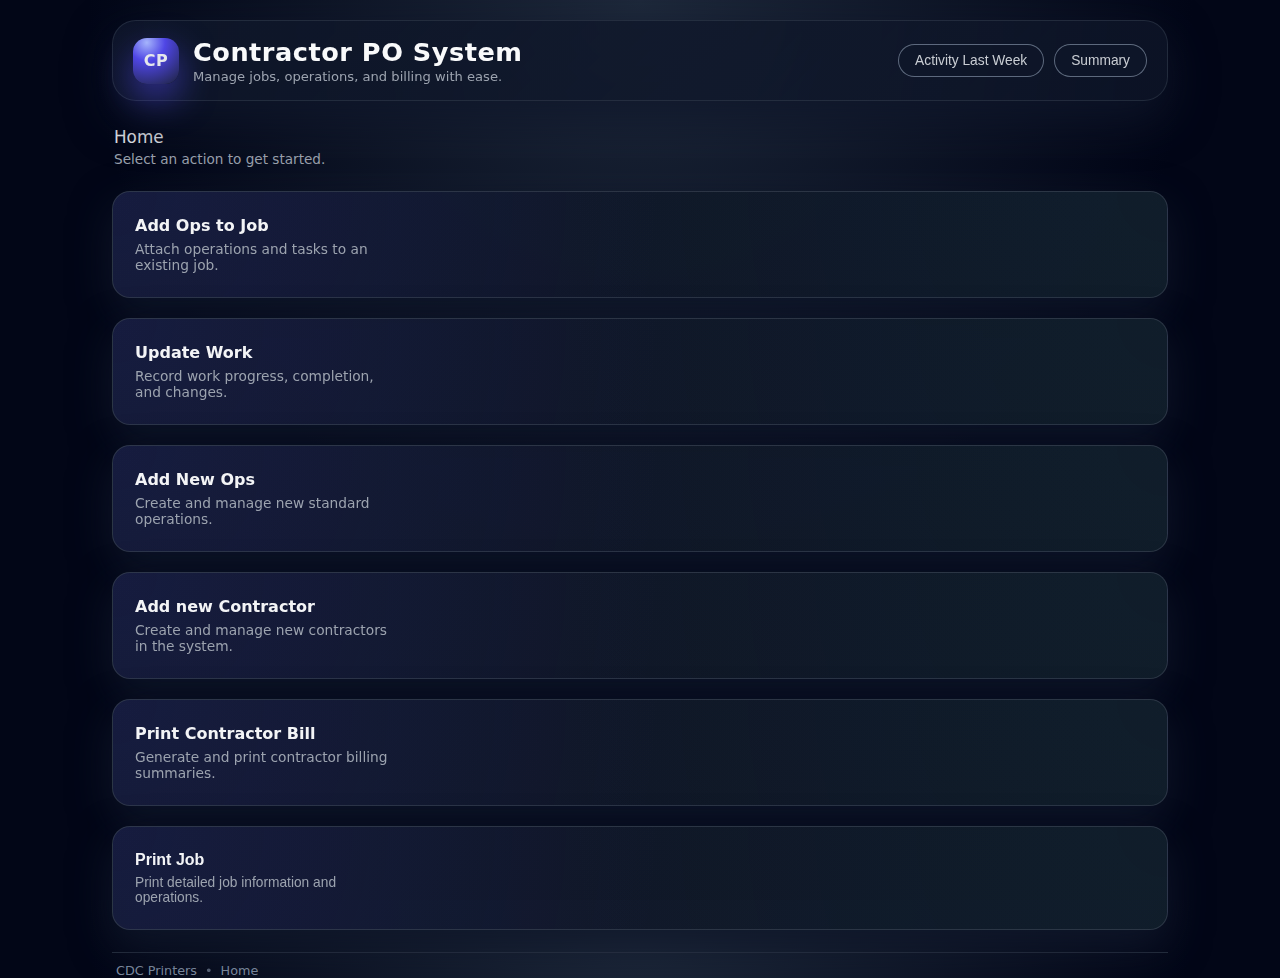
<file: Contractor PO System/frontend/home.html>
<!DOCTYPE html>
<html lang="en">
  <head>
    <meta charset="UTF-8" />
    <meta name="viewport" content="width=device-width, initial-scale=1.0" />
    <title>Contractor PO System - Home</title>
    <link rel="stylesheet" href="styles.css" />
  </head>
  <body>
    <div class="app">
      <header class="app-header">
        <div class="brand">
          <div class="brand-logo">CP</div>
          <div class="brand-text">
            <h1>Contractor PO System</h1>
            <p>Manage jobs, operations, and billing with ease.</p>
          </div>
        </div>
        <div class="header-actions">
          <button class="header-btn" type="button">Activity Last Week</button>
          <button class="header-btn" type="button">Summary</button>
        </div>
      </header>

      <main class="app-main app-main--home">
        <section class="intro">
          <h2>Home</h2>
          <p>Select an action to get started.</p>
        </section>

        <section class="card-grid">
          <a class="card card-link" href="add-ops.html">
            <h3>Add Ops to Job</h3>
            <p>Attach operations and tasks to an existing job.</p>
          </a>

          <a class="card card-link" href="work-done.html">
            <h3>Update Work</h3>
            <p>Record work progress, completion, and changes.</p>
          </a>

          <a class="card card-link" href="add-new-ops.html">
            <h3>Add New Ops</h3>
            <p>Create and manage new standard operations.</p>
          </a>

          <a class="card card-link" href="add-contractor.html">
            <h3>Add new Contractor</h3>
            <p>Create and manage new contractors in the system.</p>
          </a>

          <a class="card card-link" href="print-contractor-bill.html">
            <h3>Print Contractor Bill</h3>
            <p>Generate and print contractor billing summaries.</p>
          </a>

          <button class="card" type="button">
            <h3>Print Job</h3>
            <p>Print detailed job information and operations.</p>
          </button>
        </section>
      </main>

      <footer class="app-footer">
        <span>CDC Printers</span>
        <span class="divider">•</span>
        <span>Home</span>
      </footer>
    </div>
  </body>
</html>
</file>
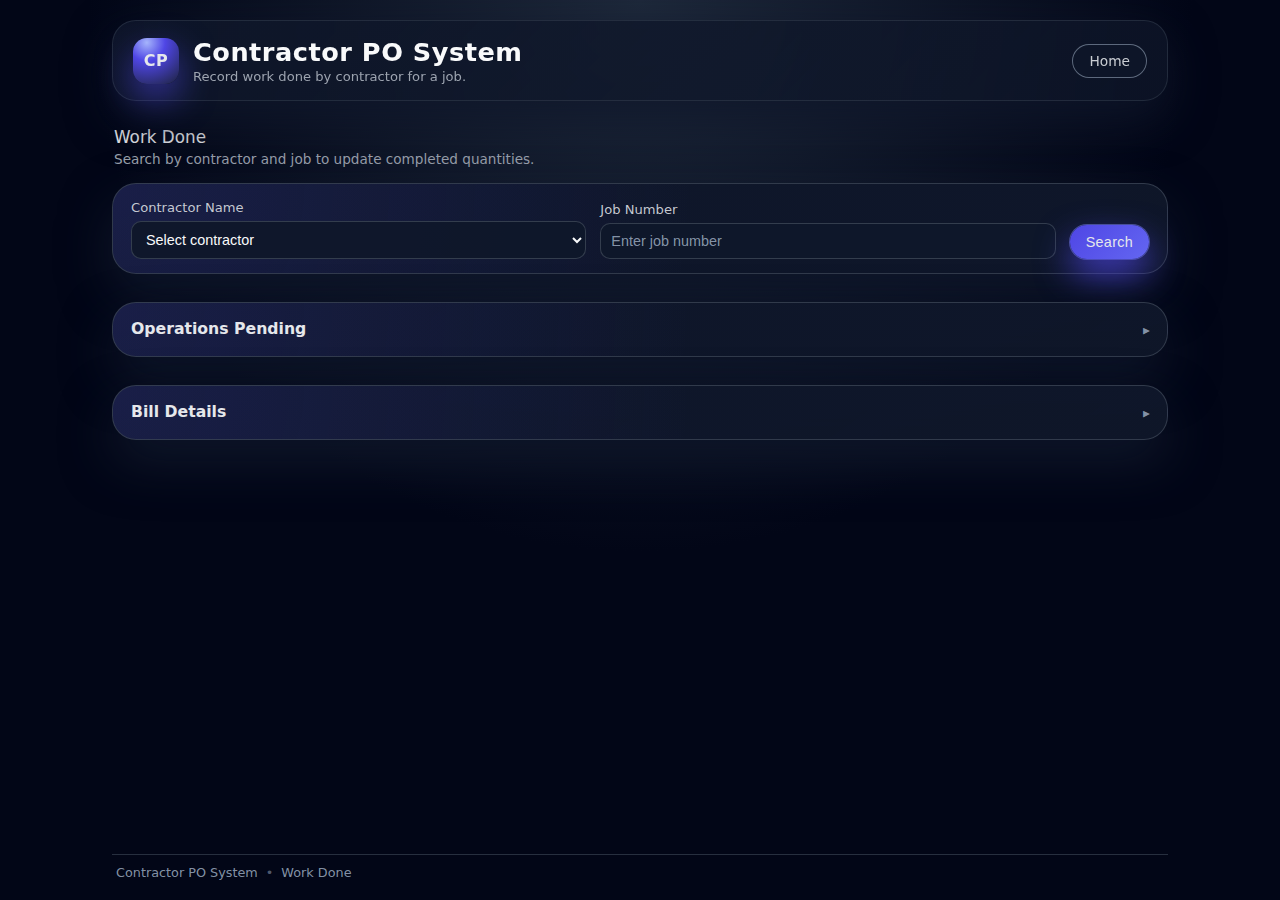
<file: Contractor PO System/frontend/work-done.html>
<!DOCTYPE html>
<html lang="en">
  <head>
    <meta charset="UTF-8" />
    <meta name="viewport" content="width=device-width, initial-scale=1.0" />
    <title>Contractor PO System - Work Done</title>
    <link rel="stylesheet" href="styles.css" />
    <style>
      /* Disabled Save Bill button cursor */
      #saveBillBtn:disabled {
        cursor: not-allowed;
        opacity: 0.6;
      }
    </style>
  </head>
  <body>
    <div class="app">
      <header class="app-header">
        <div class="brand">
          <div class="brand-logo">CP</div>
          <div class="brand-text">
            <h1>Contractor PO System</h1>
            <p>Record work done by contractor for a job.</p>
          </div>
        </div>
        <a href="home.html" class="home-btn">Home</a>
      </header>

      <main class="app-main app-main--home">
        <section class="intro">
          <h2>Work Done</h2>
          <p>Search by contractor and job to update completed quantities.</p>
        </section>

        <!-- Search -->
        <section class="panel">
          <form class="job-search" action="#" method="get" id="workSearchForm">
            <div class="field field--inline">
              <label for="contractorName">Contractor Name</label>
              <select id="contractorName" name="contractorName" required>
                <option value="">Select contractor</option>
              </select>
            </div>

            <div class="field field--inline">
              <label for="jobNumberWork">Job Number</label>
              <input
                id="jobNumberWork"
                name="jobNumberWork"
                type="text"
                list="jobNumberList"
                placeholder="Enter job number"
                autocomplete="off"
                required
              />
              <datalist id="jobNumberList"></datalist>
            </div>

            <button class="primary-btn" type="submit">Search</button>
          </form>
        </section>

        <!-- Section 1: Operations Pending -->
        <section class="panel panel--collapsible panel-collapsed" id="opsPendingPanel">
          <header class="panel-header">
            <h3>Operations Pending</h3>
          </header>
          <div class="panel-body">
            <div class="table-wrapper">
              <table class="data-table" id="opsPendingTable">
                <thead>
                  <tr>
                    <th>Operations</th>
                    <th>Total Qty</th>
                    <th>Pending Qty</th>
                    <th>Qty to Add</th>
                  </tr>
                </thead>
                <tbody>
                  <!-- Rows will be populated from backend -->
                </tbody>
              </table>
            </div>

            <div class="button-row">
              <button class="secondary-btn primary-btn--sm" type="button" id="addBtn">
                ADD
              </button>
            </div>

            <p class="inline-warning" id="workDoneWarning"></p>
          </div>
        </section>

        <!-- Bill Table Section -->
        <section class="panel panel--collapsible panel-collapsed" id="billTablePanel">
          <header class="panel-header">
            <h3>Bill Details</h3>
          </header>
          <div class="panel-body">
            <div class="table-wrapper">
              <table class="data-table" id="billTable">
                <thead>
                  <tr>
                    <th>Job Number</th>
                    <th>Operation</th>
                    <th>Qty/Book</th>
                    <th>Rate</th>
                    <th>Qty Completed</th>
                    <th>Total Value</th>
                  </tr>
                </thead>
                <tbody id="billTableBody">
                  <!-- Rows will be populated when ADD button is clicked -->
                </tbody>
                <tfoot id="billTableFooter">
                  <!-- Footer will show total -->
                </tfoot>
              </table>
            </div>

            <div class="button-row">
              <button class="primary-btn primary-btn--sm" type="button" id="saveBillBtn">
                Save Bill
              </button>
            </div>
          </div>
        </section>
      </main>

      <footer class="app-footer">
        <span>Contractor PO System</span>
        <span class="divider">•</span>
        <span>Work Done</span>
      </footer>
    </div>

    <script type="module">
      import { workAPI, contractorsAPI, jobsAPI, billsAPI } from './api.js';

      const workSearchForm = document.getElementById("workSearchForm");
      const opsPendingPanel = document.getElementById("opsPendingPanel");
      const opsPendingTable = document.getElementById("opsPendingTable");
      const opsPendingBody = opsPendingTable?.querySelector('tbody');
      const workDoneWarning = document.getElementById("workDoneWarning");
      const contractorSelect = document.getElementById("contractorName");
      const jobNumberInput = document.getElementById("jobNumberWork");
      const jobNumberList = document.getElementById("jobNumberList");
      const saveBtn = document.getElementById("saveBillBtn");
      const addBtn = document.getElementById("addBtn");
      const billTablePanel = document.getElementById("billTablePanel");
      const billTableBody = document.getElementById("billTableBody");
      const homeBtn = document.querySelector(".home-btn");
      let currentContractor = null;
      let currentJobNumber = null;
      let currentOperationsData = []; // Store operations data for bill table
      let billData = []; // Store accumulated bill data across job numbers
      let hasUnsavedBillData = false; // Track if there's unsaved bill data
      // Cache to track pending qty reductions per job and operation
      // Structure: { jobNumber: { opId: totalReduction } }
      let pendingQtyCache = {};

      // Load contractors and job numbers on page load
      async function loadContractors() {
        try {
          const contractors = await contractorsAPI.getAll();
          contractorSelect.innerHTML = '<option value="">Select contractor</option>';
          contractors.forEach(contractor => {
            const option = document.createElement('option');
            option.value = contractor.contractorId;
            option.textContent = contractor.name;
            contractorSelect.appendChild(option);
          });
        } catch (error) {
          console.error('Error loading contractors:', error);
          workDoneWarning.textContent = 'Error loading contractors. Please refresh the page.';
        }
      }

      async function loadJobNumbers() {
        try {
          const jobNumbers = await jobsAPI.getJobNumbers();
          if (jobNumberList) {
            jobNumberList.innerHTML = "";
            jobNumbers.forEach(jobNumber => {
              const option = document.createElement('option');
              option.value = jobNumber;
              jobNumberList.appendChild(option);
            });
          }
        } catch (error) {
          console.error('Error loading job numbers:', error);
          workDoneWarning.textContent = 'Error loading job numbers. Please refresh the page.';
        }
      }

      // Load data on page load
      loadContractors();
      loadJobNumbers();

      // Search for pending work
      if (workSearchForm && opsPendingPanel) {
        workSearchForm.addEventListener("submit", async (e) => {
          e.preventDefault();
          
          const contractor = contractorSelect.value;
          const jobNumber = jobNumberInput.value.trim();

          if (!contractor || !jobNumber) {
            workDoneWarning.textContent = "Please select contractor and job number.";
            return;
          }

          currentContractor = contractor;
          currentJobNumber = jobNumber;

          try {
            const result = await workAPI.getPendingFromJobOpsMaster(jobNumber);
            opsPendingPanel.classList.remove("panel-collapsed");

            // Populate table
            if (opsPendingBody) {
              opsPendingBody.innerHTML = "";
              
              if (result.operations && result.operations.length > 0) {
                // Store operations data for bill table
                currentOperationsData = result.operations;
                
                result.operations.forEach(op => {
                  // Get cached reduction for this job and operation
                  const cachedReduction = pendingQtyCache[jobNumber]?.[op.opId] || 0;
                  // Calculate adjusted pending qty
                  const adjustedPendingQty = Math.max(0, (op.pendingOpsQty || 0) - cachedReduction);
                  
                  const row = document.createElement("tr");
                  row.innerHTML = `
                    <td>${op.opsName || '-'}</td>
                    <td>${op.totalOpsQty || 0}</td>
                    <td class="pending-cell">${adjustedPendingQty}</td>
                    <td>
                      <input
                        type="number"
                        class="work-qty-input"
                        min="0"
                        max="${adjustedPendingQty}"
                        step="1"
                        data-op-id="${op.opId}"
                      />
                    </td>
                  `;
                  opsPendingBody.appendChild(row);
                });

                // Attach event listeners to new inputs
                attachQtyListeners();
                
                // Show ADD button when there are pending operations
                if (addBtn) {
                  addBtn.style.display = "inline-block";
                }
              } else {
                opsPendingBody.innerHTML = '<tr><td colspan="4">No pending operations</td></tr>';
                
                // Hide ADD button when there are no pending operations
                if (addBtn) {
                  addBtn.style.display = "none";
                }
              }
            }
          } catch (error) {
            workDoneWarning.textContent = error.message || "Error loading pending work.";
          }
        });
      }

      // Enforce that entered qty is not more than pending qty
      function attachQtyListeners() {
      document.querySelectorAll(".work-qty-input").forEach((input) => {
        input.addEventListener("input", () => {
          const row = input.closest("tr");
          const pendingCell = row?.querySelector(".pending-cell");
          if (!pendingCell) return;

          const pending = parseFloat(pendingCell.textContent || "0") || 0;
          let value = parseFloat(input.value || "0");

          if (value > pending) {
            input.value = pending.toString();
              if (workDoneWarning) {
                workDoneWarning.textContent =
                "Entered quantity cannot exceed pending quantity. It has been limited to the pending qty.";
            }
          } else {
              if (workDoneWarning) {
                workDoneWarning.textContent = "";
            }
          }
        });
      });
      }

      // Save work done
      // Hide buttons initially and disable Save Bill button
      if (saveBtn) {
        saveBtn.style.display = "none";
        saveBtn.disabled = true;
      }
      if (addBtn) {
        addBtn.style.display = "none";
      }

      // ADD button click handler - populate bill table
      if (addBtn) {
        addBtn.addEventListener("click", () => {
          if (!currentJobNumber || !currentOperationsData || currentOperationsData.length === 0) {
            workDoneWarning.textContent = "Please search for a job with pending operations first.";
            return;
          }

          // Get qty to add values from the operations pending table
          const qtyInputs = document.querySelectorAll(".work-qty-input");
          const qtyToAddMap = {};
          
          qtyInputs.forEach(input => {
            const opId = input.dataset.opId;
            const qtyToAdd = parseFloat(input.value || "0") || 0;
            if (opId && qtyToAdd > 0) {
              qtyToAddMap[opId] = qtyToAdd;
            }
          });

          // Check if any quantities were entered
          if (Object.keys(qtyToAddMap).length === 0) {
            workDoneWarning.textContent = "Please enter quantities in 'Qty to Add' fields first.";
            return;
          }

          // Add operations to bill data (accumulate across job numbers)
          currentOperationsData.forEach(op => {
            const qtyCompleted = qtyToAddMap[op.opId] || 0;
            
            // Only add operations where qty to add > 0
            if (qtyCompleted > 0) {
              const rate = op.rate || 0;
              const totalValue = qtyCompleted * rate;
              
              // Ensure opsName is available - it should come from the backend response
              const opsName = op.opsName;
              
              if (!opsName || !opsName.trim() || opsName.trim() === 'Unknown' || opsName.trim() === '-') {
                console.error('Missing or invalid opsName for operation:', op);
                console.error('Full operation object:', JSON.stringify(op, null, 2));
                workDoneWarning.textContent = `Error: Operation name is missing. Please refresh the page and try again.`;
                return;
              }
              
              billData.push({
                jobNumber: currentJobNumber,
                opId: op.opId, // Store opId for updating JobOpsMaster and Contractor_WD
                opsName: opsName.trim(),
                qtyBook: op.qtyPerBook || 0,
                rate: rate,
                qtyCompleted: qtyCompleted,
                totalValue: totalValue
              });
              
              hasUnsavedBillData = true;
            }
          });

          // Refresh bill table with all accumulated data
          refreshBillTable();

          // Update pending quantities in the operations table and cache
          qtyInputs.forEach(input => {
            const opId = input.dataset.opId;
            const qtyAdded = parseFloat(input.value || "0") || 0;
            
            if (opId && qtyAdded > 0) {
              // Update cache
              if (!pendingQtyCache[currentJobNumber]) {
                pendingQtyCache[currentJobNumber] = {};
              }
              if (!pendingQtyCache[currentJobNumber][opId]) {
                pendingQtyCache[currentJobNumber][opId] = 0;
              }
              pendingQtyCache[currentJobNumber][opId] += qtyAdded;
              
              // Find the corresponding row
              const row = input.closest("tr");
              const pendingCell = row?.querySelector(".pending-cell");
              
              if (pendingCell) {
                const currentPending = parseFloat(pendingCell.textContent || "0") || 0;
                const newPending = Math.max(0, currentPending - qtyAdded);
                pendingCell.textContent = newPending;
                
                // Update the max value of the input field
                input.max = newPending;
              }
            }
            
            // Clear the input field
            input.value = "";
          });

          // Enable Save Bill button since data was just added to bill table
          if (saveBtn) {
            saveBtn.disabled = false;
            saveBtn.style.display = "inline-block";
          }

          // Show bill table panel
          if (billTablePanel) {
            billTablePanel.classList.remove("panel-collapsed");
          }
        });
      }

      // Function to refresh bill table with accumulated data
      function refreshBillTable() {
        const billTableFooter = document.getElementById("billTableFooter");
        
        if (billTableBody) {
          billTableBody.innerHTML = "";
          
          let totalValueSum = 0;
          
          billData.forEach(item => {
            // Skip items without opsName (legacy data)
            if (!item.opsName || !item.opsName.trim()) {
              console.warn('Skipping item without opsName:', item);
              return;
            }
            
            totalValueSum += item.totalValue;
            
            const row = document.createElement("tr");
            row.innerHTML = `
              <td>${item.jobNumber}</td>
              <td>${item.opsName}</td>
              <td>${item.qtyBook}</td>
              <td>${item.rate.toFixed(2)}</td>
              <td>${item.qtyCompleted}</td>
              <td>${item.totalValue.toFixed(2)}</td>
            `;
            billTableBody.appendChild(row);
          });
          
          // Update footer with total
          if (billTableFooter) {
            billTableFooter.innerHTML = `
              <tr>
                <td colspan="5" style="text-align: right; font-weight: bold;">Total:</td>
                <td style="font-weight: bold;">${totalValueSum.toFixed(2)}</td>
              </tr>
            `;
          }
        }
      }

      // Function to clear all data with confirmation
      async function clearAllDataWithConfirmation() {
        if (hasUnsavedBillData) {
          const confirmed = confirm("You have unsaved bill data. Do you want to save it before clearing? Click OK to save, Cancel to discard.");
          
          if (confirmed) {
            // User wants to save - trigger Save Bill
            await saveBill();
            return true; // Data was saved
          } else {
            // User wants to discard
            const discardConfirmed = confirm("Are you sure you want to discard all unsaved bill data?");
            if (!discardConfirmed) {
              return false; // User cancelled, don't clear
            }
          }
        }
        
        // Clear all data
        clearAllData();
        return true;
      }

      // Function to clear all data
      function clearAllData() {
        jobNumberInput.value = "";
        currentJobNumber = null;
        currentOperationsData = [];
        billData = [];
        hasUnsavedBillData = false;
        pendingQtyCache = {}; // Clear pending qty cache
        
        opsPendingPanel.classList.add("panel-collapsed");
        billTablePanel.classList.add("panel-collapsed");
        
        if (opsPendingBody) {
          opsPendingBody.innerHTML = "";
        }
        if (billTableBody) {
          billTableBody.innerHTML = "";
        }
        
        if (saveBtn) {
          saveBtn.style.display = "none";
        }
        if (addBtn) {
          addBtn.style.display = "none";
        }
      }

      // Save Bill button handler
      async function saveBill() {
        if (!currentContractor || billData.length === 0) {
          workDoneWarning.textContent = "Please add operations to the bill first.";
          return false;
        }

        // Get contractor name
        const contractorName = contractorSelect.options[contractorSelect.selectedIndex]?.textContent || '';
        if (!contractorName) {
          workDoneWarning.textContent = "Please select a contractor.";
          return false;
        }

        // Group bill data by job number
        const jobsMap = {};
        for (const item of billData) {
          // Ensure opsName is present and not empty
          if (!item.opsName || !item.opsName.trim()) {
            console.error('Missing opsName for item:', item);
            workDoneWarning.textContent = `Error: Operation name is missing for job ${item.jobNumber}. Please clear bill data and re-add operations.`;
            return false;
          }
          
          if (!jobsMap[item.jobNumber]) {
            jobsMap[item.jobNumber] = [];
          }
          
          jobsMap[item.jobNumber].push({
            opsName: item.opsName.trim(),
            qtyBook: item.qtyBook,
            rate: item.rate,
            qtyCompleted: item.qtyCompleted,
            totalValue: item.totalValue
          });
        }

        // Convert to jobs array format
        const jobs = Object.keys(jobsMap).map(jobNumber => ({
          jobNumber: jobNumber,
          ops: jobsMap[jobNumber]
        }));

        try {
          const savedBill = await billsAPI.create(contractorName, jobs);
          
          // Update JobOpsMaster and Contractor_WD for each job in the bill
          // Group bill data by job number for updates
          const updatesByJob = {};
          billData.forEach(item => {
            if (!updatesByJob[item.jobNumber]) {
              updatesByJob[item.jobNumber] = [];
            }
            updatesByJob[item.jobNumber].push({
              opId: item.opId,
              qtyToAdd: item.qtyCompleted
            });
          });

          // Update each job's JobOpsMaster and Contractor_WD
          const updatePromises = Object.keys(updatesByJob).map(jobNumber => {
            return workAPI.updateJobOpsMaster(
              currentContractor,
              jobNumber,
              updatesByJob[jobNumber]
            );
          });

          await Promise.all(updatePromises);
          
          // Show alert with bill number
          alert(`Bill has been saved!\nBill Number: ${savedBill.billNumber}`);
          
          workDoneWarning.textContent = "";
          workDoneWarning.style.color = "#4ade80";
          workDoneWarning.textContent = "Bill saved successfully!";
          
          // Clear all fields except contractor name
          jobNumberSelect.value = "";
          currentJobNumber = null;
          currentOperationsData = [];
          billData = [];
          hasUnsavedBillData = false;
          pendingQtyCache = {}; // Clear pending qty cache
          
          // Collapse panels
          opsPendingPanel.classList.add("panel-collapsed");
          billTablePanel.classList.add("panel-collapsed");
          
          // Clear tables
          if (opsPendingBody) {
            opsPendingBody.innerHTML = "";
          }
          if (billTableBody) {
            billTableBody.innerHTML = "";
          }
          
          // Hide buttons and disable Save Bill
          if (saveBtn) {
            saveBtn.style.display = "none";
            saveBtn.disabled = true;
          }
          if (addBtn) {
            addBtn.style.display = "none";
          }
          
          // Refresh bill table (will be empty now)
          refreshBillTable();
          
          setTimeout(() => {
            workDoneWarning.textContent = "";
            workDoneWarning.style.color = "";
          }, 3000);
          
          return true;
        } catch (error) {
          workDoneWarning.textContent = error.message || "Failed to save bill.";
          return false;
        }
      }

      // Save Bill button click handler
      if (saveBtn) {
        saveBtn.addEventListener("click", async () => {
          // Prevent click if button is disabled
          if (saveBtn.disabled) {
            return;
          }
          
          if (billData.length === 0) {
            workDoneWarning.textContent = "Please add operations to the bill first using the ADD button.";
            return;
          }
          
          await saveBill();
        });
      }

      // Handle browser back/reload events
      window.addEventListener('beforeunload', (e) => {
        if (hasUnsavedBillData) {
          e.preventDefault();
          e.returnValue = 'You have unsaved bill data. Are you sure you want to leave?';
          return e.returnValue;
        }
      });

      // Handle home button click
      if (homeBtn) {
        homeBtn.addEventListener("click", async (e) => {
          if (hasUnsavedBillData) {
            e.preventDefault();
            const proceed = await clearAllDataWithConfirmation();
            if (proceed) {
              window.location.href = homeBtn.href;
            }
          }
        });
      }
    </script>
  </body>
  </html>
</file>
<file: home-styles.css>
:root {
  --bg: #050816;
  --bg-elevated: #0b1020;
  --bg-card: #111827;
  --border-subtle: #1f2937;
  --accent: #22c55e;
  --accent-soft: rgba(34, 197, 94, 0.12);
  --accent-strong: #16a34a;
  --text-main: #f9fafb;
  --text-muted: #9ca3af;
  --shadow-soft: 0 18px 45px rgba(15, 23, 42, 0.7);
  --radius-lg: 14px;
  --radius-full: 999px;
  --transition-fast: 180ms ease-out;
}

*,
*::before,
*::after {
  box-sizing: border-box;
}

body {
  margin: 0;
  min-height: 100vh;
  font-family: system-ui, -apple-system, BlinkMacSystemFont, 'Segoe UI',
    sans-serif;
  background: radial-gradient(circle at top, #111827 0, #020617 55%, #000 100%);
  color: var(--text-main);
  -webkit-font-smoothing: antialiased;
}

.page-header {
  position: sticky;
  top: 0;
  z-index: 10;
  backdrop-filter: blur(16px);
  background: linear-gradient(
    to bottom,
    rgba(15, 23, 42, 0.92),
    rgba(15, 23, 42, 0.78),
    transparent
  );
  border-bottom: 1px solid rgba(148, 163, 184, 0.18);
}

.header-content {
  max-width: 1120px;
  margin: 0 auto;
  padding: 1.4rem 1.5rem 1rem;
  display: flex;
  flex-direction: column;
  gap: 0.35rem;
}

.header-content h1 {
  font-size: clamp(1.8rem, 3vw, 2.2rem);
  font-weight: 650;
  letter-spacing: 0.02em;
}

.header-content p {
  margin: 0;
  font-size: 0.95rem;
  color: var(--text-muted);
}

.page-main {
  max-width: 1120px;
  margin: 0 auto;
  padding: 1.25rem 1.5rem 2.5rem;
}

.toc-section {
  background: radial-gradient(circle at top left, #1e293b 0, #020617 60%);
  border-radius: 24px;
  padding: 1.6rem 1.6rem 1.8rem;
  border: 1px solid rgba(148, 163, 184, 0.24);
  box-shadow: var(--shadow-soft);
  position: relative;
  overflow: hidden;
}

.toc-section::before {
  content: '';
  position: absolute;
  inset: -40%;
  background:
    radial-gradient(circle at 0 0, rgba(34, 197, 94, 0.16), transparent 52%),
    radial-gradient(circle at 100% 0, rgba(59, 130, 246, 0.12), transparent 52%);
  opacity: 0.7;
  pointer-events: none;
}

.toc-section > * {
  position: relative;
  z-index: 1;
}

.toc-header {
  display: flex;
  flex-wrap: wrap;
  align-items: baseline;
  justify-content: space-between;
  gap: 0.75rem;
  margin-bottom: 1.4rem;
}

.toc-header h2 {
  margin: 0;
  font-size: 1.2rem;
  text-transform: uppercase;
  letter-spacing: 0.18em;
  color: var(--accent);
}

.toc-header p {
  margin: 0;
  font-size: 0.9rem;
  color: var(--text-muted);
}

.apps-grid {
  display: grid;
  grid-template-columns: repeat(auto-fit, minmax(230px, 1fr));
  gap: 0.9rem;
}

.app-card {
  background: linear-gradient(
    145deg,
    rgba(15, 23, 42, 0.95),
    rgba(15, 23, 42, 0.86)
  );
  border-radius: var(--radius-lg);
  border: 1px solid var(--border-subtle);
  padding: 0.95rem 1rem;
  display: flex;
  flex-direction: column;
  justify-content: space-between;
  gap: 0.7rem;
  position: relative;
  overflow: hidden;
  transition:
    transform var(--transition-fast),
    box-shadow var(--transition-fast),
    border-color var(--transition-fast),
    background var(--transition-fast),
    translate var(--transition-fast);
}

.app-card::before {
  content: '';
  position: absolute;
  inset: 0;
  background: radial-gradient(
    circle at top right,
    rgba(34, 197, 94, 0.13),
    transparent 55%
  );
  opacity: 0;
  transition: opacity var(--transition-fast);
  pointer-events: none;
}

.app-card:hover {
  transform: translateY(-3px);
  border-color: rgba(34, 197, 94, 0.6);
  box-shadow: 0 20px 50px rgba(15, 23, 42, 0.95);
}

.app-card:hover::before {
  opacity: 1;
}

.app-meta {
  display: grid;
  grid-template-columns: auto 1fr;
  column-gap: 0.55rem;
  row-gap: 0.2rem;
  align-items: center;
}

.app-index {
  grid-row: span 2;
  display: inline-flex;
  align-items: center;
  justify-content: center;
  width: 2rem;
  height: 2rem;
  border-radius: var(--radius-full);
  background: radial-gradient(circle at 30% 0, #22c55e, #14532d);
  color: #f9fafb;
  font-size: 0.86rem;
  font-weight: 650;
}

.app-title {
  margin: 0;
  font-size: 0.98rem;
  font-weight: 580;
}

.app-desc {
  margin: 0;
  font-size: 0.86rem;
  color: var(--text-muted);
}

.app-button {
  align-self: flex-start;
  margin-top: 0.4rem;
  padding: 0.5rem 0.9rem;
  border-radius: var(--radius-full);
  border: 1px solid rgba(34, 197, 94, 0.9);
  background: radial-gradient(circle at 0 0, #22c55e, #166534);
  color: #ecfdf5;
  font-size: 0.86rem;
  font-weight: 550;
  text-decoration: none;
  display: inline-flex;
  align-items: center;
  gap: 0.35rem;
  box-shadow: 0 10px 25px rgba(21, 128, 61, 0.5);
  transform: translateY(0);
  transition:
    background var(--transition-fast),
    box-shadow var(--transition-fast),
    transform var(--transition-fast),
    translate var(--transition-fast);
}

.app-button::after {
  content: '↗';
  font-size: 0.85rem;
}

.app-button:hover {
  background: radial-gradient(circle at 20% 0, #4ade80, #15803d);
  box-shadow: 0 16px 40px rgba(22, 163, 74, 0.6);
  transform: translateY(-1px);
}

.app-button:active {
  transform: translateY(0);
  box-shadow: 0 8px 18px rgba(22, 163, 74, 0.55);
}

.page-footer {
  padding: 1rem 1.5rem 1.6rem;
  text-align: center;
  font-size: 0.8rem;
  color: var(--text-muted);
}

.page-footer span {
  color: #e5e7eb;
}

@media (max-width: 640px) {
  .toc-section {
    border-radius: 18px;
    padding: 1.3rem 1.15rem 1.5rem;
  }

  .page-main {
    padding-inline: 1rem;
  }

  .header-content {
    padding-inline: 1rem;
  }
}
</file>
<file: GRN Web UI/styles.css>
:root {
    --bg: #0f172a;
    --card: #111827;
    --text: #e5e7eb;
    --muted: #94a3b8;
    --primary: #22c55e;
    --primary-600: #16a34a;
    --danger: #ef4444;
    --border: #1f2937;
  }
  
  * { box-sizing: border-box; }
  
  html, body { height: 100%; }
  
  body {
    margin: 0;
    font-family: system-ui, -apple-system, Segoe UI, Roboto, Helvetica, Arial, "Apple Color Emoji", "Segoe UI Emoji";
    background: linear-gradient(180deg, #0b1220, var(--bg));
    color: var(--text);
  }
  
  #app {
    min-height: 100%;
    display: grid;
    grid-template-rows: auto 1fr auto;
  }
  
  .app-header, .app-footer {
    padding: 16px 20px;
    border-bottom: 1px solid var(--border);
    display: flex;
    align-items: center;
  }
  
  .app-footer { border-top: 1px solid var(--border); border-bottom: none; }
  
  .app-main {
    display: grid;
    place-items: center;
    padding: 24px;
  }
  
  .card {
    width: 100%;
    max-width: 520px;
    background: radial-gradient(1200px 200px at 0% 0%, rgba(34,197,94,0.08), transparent 40%), var(--card);
    border: 1px solid var(--border);
    border-radius: 12px;
    padding: 20px;
    box-shadow: 0 10px 30px rgba(0,0,0,0.35);
  }
  
  .delivery-note-card {
    max-width: 1200px;
  }
  
  h1, h2 { margin: 0 0 12px; font-weight: 600; }
  
  .form-row { display: grid; gap: 8px; margin-bottom: 14px; }
  label { color: var(--muted); font-size: 14px; }
  
  input, select, button {
    font: inherit;
  }
  
  input, select {
    width: 100%;
    padding: 10px 12px;
    background: #0b1020;
    color: var(--text);
    border: 1px solid var(--border);
    border-radius: 8px;
    outline: none;
  }
  
  input:focus, select:focus { border-color: #2dd4bf; box-shadow: 0 0 0 3px rgba(45,212,191,0.15); }
  
  .form-actions { display: flex; gap: 10px; justify-content: flex-end; margin-top: 8px; }
  
  button {
    padding: 10px 14px;
    border: none;
    border-radius: 8px;
    background: var(--primary);
    color: #03100a;
    font-weight: 600;
    cursor: pointer;
  }
  
  button:hover { background: var(--primary-600); }
  
  .error { color: var(--danger); min-height: 20px; }
  
  .hidden { display: none; }
  
  .info { display: grid; gap: 4px; margin-bottom: 10px; color: var(--muted); }
  
  .spacer { flex: 1 1 auto; }
  
  .secondary {
    background: transparent;
    color: var(--text);
    border: 1px solid var(--border);
  }
  
  .secondary:hover { background: #0b1020; }
  
  .confirmation-grid {
    display: grid;
    grid-template-columns: repeat(3, 1fr);
    gap: 12px;
    margin-bottom: 8px;
  }
  
  .barcode-row {
    grid-column: 1 / -1;
    margin-top: 14px;
  }
  
  .table-container {
    margin: 20px 0;
    overflow-x: auto;
  }
  
  .delivery-table {
    width: 100%;
    border-collapse: collapse;
    background: var(--card);
    border: none;
    margin: 0;
  }
  
  .delivery-table th,
  .delivery-table td {
    padding: 12px 10px;
    text-align: left;
    border-bottom: 1px solid var(--border);
    white-space: nowrap;
    min-width: 120px;
  }
  
  .delivery-table th {
    background: #0b1020;
    color: var(--text);
    font-weight: 600;
    font-size: 14px;
    position: sticky;
    top: 0;
    z-index: 10;
  }
  
  .delivery-table td {
    color: var(--muted);
    font-size: 13px;
  }
  
  .delivery-table tbody tr:hover {
    background: rgba(34, 197, 94, 0.05);
  }
  
  .delivery-table tbody tr:last-child td {
    border-bottom: none;
  }
  
  .delivery-note-card .form-actions {
    position: sticky;
    bottom: 0;
    background: var(--card);
    padding: 16px 0 0;
    margin-top: 20px;
    border-top: 1px solid var(--border);
  }
  
  .page-header {
    display: flex;
    align-items: center;
    gap: 12px;
    margin-bottom: 16px;
  }
  
  .back-btn {
    background: transparent;
    color: var(--muted);
    border: 1px solid var(--border);
    padding: 8px 12px;
    border-radius: 6px;
    font-size: 14px;
    cursor: pointer;
    transition: all 0.2s;
  }
  
  .back-btn:hover {
    background: #0b1020;
    color: var(--text);
    border-color: var(--primary);
  }
  
  .table-container {
    margin: 12px 0 0;
    height: 440px;
    overflow: auto;
    border: 1px solid var(--border);
    border-radius: 8px;
    position: relative;
  }
  
  .table-container::-webkit-scrollbar {
    width: 8px;
    height: 8px;
  }
  
  .table-container::-webkit-scrollbar-track {
    background: var(--card);
  }
  
  .table-container::-webkit-scrollbar-thumb {
    background: var(--border);
    border-radius: 4px;
  }
  
  .table-container::-webkit-scrollbar-thumb:hover {
    background: var(--muted);
  }
  
  .landing-section {
    width: 100%;
    max-width: 800px;
    padding: 24px;
  }
  
  .portal-cards {
    display: grid;
    grid-template-columns: repeat(auto-fit, minmax(280px, 1fr));
    gap: 20px;
    margin-top: 24px;
  }
  
  .portal-card {
    background: radial-gradient(1200px 200px at 0% 0%, rgba(34,197,94,0.08), transparent 40%), var(--card);
    border: 1px solid var(--border);
    border-radius: 12px;
    padding: 32px 24px;
    box-shadow: 0 10px 30px rgba(0,0,0,0.35);
    cursor: pointer;
    transition: all 0.3s ease;
    position: relative;
    overflow: hidden;
  }
  
  .portal-card::before {
    content: '';
    position: absolute;
    top: 0;
    left: 0;
    right: 0;
    height: 4px;
    background: linear-gradient(90deg, var(--primary), var(--primary-600));
    transform: scaleX(0);
    transition: transform 0.3s ease;
  }
  
  .portal-card:hover {
    transform: translateY(-4px);
    border-color: var(--primary);
    box-shadow: 0 15px 40px rgba(34, 197, 94, 0.2);
  }
  
  .portal-card:hover::before {
    transform: scaleX(1);
  }
  
  .portal-card-content {
    text-align: center;
  }
  
  .portal-card-content h3 {
    margin: 0 0 8px;
    font-size: 24px;
    font-weight: 600;
    color: var(--text);
  }
  
  .portal-description {
    margin: 0;
    color: var(--muted);
    font-size: 14px;
  }
  
  @media (max-width: 768px) {
    .portal-cards {
      grid-template-columns: 1fr;
    }
    
    .landing-section {
      padding: 16px;
    }
  }
</file>
<file: MachineFloorDashboard/styles.css>
:root {
    color-scheme: light dark;
    font-family: "Inter", system-ui, -apple-system, BlinkMacSystemFont, "Segoe UI", sans-serif;
    font-size: 16px;
    line-height: 1.5;
    --surface: rgba(255, 255, 255, 0.85);
    --surface-alt: rgba(255, 255, 255, 0.6);
    --backdrop: linear-gradient(135deg, #1f2937 0%, #111827 100%);
    --text: #f9fafb;
    --muted: rgba(249, 250, 251, 0.7);
    --accent: #38bdf8;
    --shadow: 0 24px 48px rgba(15, 23, 42, 0.35);
    --border: rgba(148, 163, 184, 0.2);
    --badge-green: #22c55e;
    --badge-red: #ef4444;
    --badge-amber: #f59e0b;
    --progress-bg: rgba(255, 255, 255, 0.15);
    --progress-fill: #38bdf8;
}

* {
    box-sizing: border-box;
}

body {
    margin: 0;
    min-height: 100vh;
    padding: 0;
    background: var(--backdrop);
    color: var(--text);
    display: flex;
}

body:has(.card.maximized[data-status-color="red"]),
html:has(.card.maximized[data-status-color="red"]) {
    background: #b91c1c !important;
}

body:has(.card.maximized[data-status-color="green"]),
html:has(.card.maximized[data-status-color="green"]) {
    background: #22c55e !important;
}

.card.maximized::before {
    content: '';
    position: fixed;
    top: 0;
    left: 0;
    right: 0;
    bottom: 0;
    z-index: -1;
    background: inherit;
}

.app-shell {
    width: min(1100px, 95vw);
    margin: auto;
    display: flex;
    flex-direction: column;
    gap: 1.5rem;
    padding: 2.5rem 0 3rem;
}

.app-shell.view-all-mode {
    width: 100%;
    max-width: 100%;
    padding: 1rem;
    gap: 0.5rem;
}

.app-header {
    display: flex;
    flex-wrap: wrap;
    gap: 1rem;
    align-items: center;
    justify-content: space-between;
}

.title-block h1 {
    font-size: clamp(1.75rem, 2vw + 1.5rem, 2.5rem);
    margin: 0;
}

.subtitle {
    margin: 0.25rem 0 0;
    color: var(--muted);
}

.header-controls {
    display: flex;
    align-items: flex-end;
    flex-wrap: wrap;
    gap: 0.75rem;
}

.field {
    display: flex;
    flex-direction: column;
    gap: 0.25rem;
    font-size: 0.85rem;
    color: var(--muted);
}

.field input,
.field select {
    padding: 0.45rem 0.6rem;
    border-radius: 0.75rem;
    border: 1px solid var(--border);
    background: rgba(15, 23, 42, 0.65);
    color: var(--text);
    font-size: 0.95rem;
    min-width: 110px;
}

.machine-field select {
    min-width: 200px;
}

.field.toggle {
    flex-direction: row;
    align-items: center;
    gap: 0.4rem;
}

.field.toggle input {
    width: unset;
    min-width: unset;
    accent-color: var(--accent);
}

.primary {
    padding: 0.6rem 1.25rem;
    border-radius: 999px;
    border: none;
    background: var(--accent);
    color: #0f172a;
    font-weight: 600;
    cursor: pointer;
    transition: transform 0.2s ease, box-shadow 0.2s ease;
}

.primary:hover {
    transform: translateY(-1px);
    box-shadow: 0 10px 30px rgba(56, 189, 248, 0.35);
}

.status-message {
    border-radius: 1rem;
    padding: 1rem 1.25rem;
    background: rgba(15, 23, 42, 0.6);
    border: 1px solid var(--border);
}

.status-message.error {
    background: rgba(239, 68, 68, 0.18);
    border-color: rgba(239, 68, 68, 0.35);
    color: #fecaca;
}

.status-message.info {
    background: rgba(59, 130, 246, 0.18);
    border-color: rgba(59, 130, 246, 0.35);
    color: #bfdbfe;
}

.no-machine-message {
    display: flex;
    justify-content: center;
    align-items: center;
    min-height: 200px;
}

.no-machine-message .card {
    text-align: center;
    padding: 2rem;
}

.no-machine-text {
    margin: 0;
    font-size: 1.25rem;
    color: rgba(15, 23, 42, 0.7);
    font-weight: 500;
}

.dashboard {
    display: grid;
    grid-template-columns: minmax(0, 1fr);
    gap: 1.5rem;
}

.card {
    background: var(--surface);
    border-radius: 1.5rem;
    padding: 1.75rem;
    border: 1px solid rgba(255, 255, 255, 0.12);
    color: #0f172a;
    transition: background-color 0.3s ease, color 0.3s ease;
}

.card[data-status-color="red"] {
    background: #b91c1c;
    color: white;
}

.card[data-status-color="green"] {
    background: #22c55e;
    color: #0f172a;
}

#machineCard[data-state="no-data"],
.machine-card-grid[data-state="no-data"] {
    background: rgba(30, 41, 59, 0.95);
    color: var(--text);
    border: 1px solid rgba(148, 163, 184, 0.35);
}

.machine-no-data-layout {
    flex: 1;
    display: flex;
    align-items: center;
    justify-content: center;
    min-height: 6rem;
}

.machine-no-data-message {
    margin: 0;
    padding: 1.5rem 1rem;
    text-align: center;
    font-size: 1.05rem;
    line-height: 1.5;
    color: var(--muted);
}

.machine-card-grid[data-state="no-data"] .machine-name-centered,
#machineCard[data-state="no-data"] .machine-name-centered {
    color: var(--text);
}

.machine-card-grid[data-state="no-data"] .maximize-button,
#machineCard[data-state="no-data"] .maximize-button {
    border-color: rgba(255, 255, 255, 0.25);
    color: rgba(255, 255, 255, 0.85);
}

.machine-card-grid[data-state="no-data"] .maximize-button:hover,
#machineCard[data-state="no-data"] .maximize-button:hover {
    background: rgba(255, 255, 255, 0.08);
}

.card-header {
    display: flex;
    justify-content: space-between;
    align-items: center;
    gap: 1rem;
    margin-bottom: 1rem;
    position: relative;
}

.card-header .machine-name-centered {
    position: absolute;
    left: 50%;
    transform: translateX(-50%);
    z-index: 1;
}

.card-header .maximize-button {
    position: absolute;
    right: 0;
    z-index: 2;
}

.maximize-button {
    background: transparent;
    border: 1px solid rgba(15, 23, 42, 0.2);
    border-radius: 0.5rem;
    padding: 0.5rem;
    cursor: pointer;
    color: rgba(15, 23, 42, 0.7);
    display: flex;
    align-items: center;
    justify-content: center;
    transition: all 0.2s ease;
    flex-shrink: 0;
}

.maximize-button:hover {
    background: rgba(15, 23, 42, 0.1);
    border-color: rgba(15, 23, 42, 0.3);
    color: rgba(15, 23, 42, 0.9);
}

.card[data-status-color="red"] .maximize-button {
    border-color: rgba(255, 255, 255, 0.3);
    color: rgba(255, 255, 255, 0.8);
}

.card[data-status-color="red"] .maximize-button:hover {
    background: rgba(255, 255, 255, 0.15);
    border-color: rgba(255, 255, 255, 0.5);
    color: white;
}

.card[data-status-color="green"] .maximize-button {
    border-color: rgba(15, 23, 42, 0.2);
    color: rgba(15, 23, 42, 0.7);
}

.card[data-status-color="green"] .maximize-button:hover {
    background: rgba(15, 23, 42, 0.1);
    border-color: rgba(15, 23, 42, 0.3);
    color: rgba(15, 23, 42, 0.9);
}

.maximize-button svg {
    display: block;
}

.card.maximized {
    position: fixed;
    top: 0;
    left: 0;
    right: 0;
    bottom: 0;
    width: 100vw;
    height: 100vh;
    max-width: 100vw;
    max-height: 100vh;
    margin: 0;
    border-radius: 0;
    z-index: 9999;
    padding: 3.5rem 1rem 1.5rem 1rem;
    overflow: hidden;
    display: flex;
    flex-direction: column;
    transform: scale(0.88);
    transform-origin: top center;
    box-sizing: border-box;
}

body:has(.card.maximized) {
    overflow: hidden;
    background: #0f172a;
}

.card.maximized[data-status-color="red"] {
    background: #b91c1c !important;
}

.card.maximized[data-status-color="green"] {
    background: #22c55e !important;
}

.card.maximized .card-content {
    max-width: 1600px;
    margin: 0 auto;
    padding: 1.5rem 0;
    flex: 1;
    display: flex;
    flex-direction: column;
    justify-content: center;
}

.app-shell.hide-header .app-header {
    display: none;
}

.app-shell.view-all-mode .header-controls > .machine-field,
.app-shell.view-all-mode .header-controls > #refreshButton {
    display: none;
}

.app-shell.view-all-mode .title-block {
    display: none;
}

.app-shell.view-all-mode .app-header {
    padding-bottom: 0.5rem;
    margin-bottom: 0.5rem;
    min-height: auto;
    flex-shrink: 0;
}

.app-shell.view-all-mode #statusMessage {
    margin-bottom: 0.5rem;
    flex-shrink: 0;
}

.card-header {
    position: relative;
}

.card.maximized .card-header {
    margin-top: 1rem;
    margin-bottom: 3rem;
}

.card-header h2 {
    margin: 0;
    font-size: 1.4rem;
}

.machine-name-centered {
    text-align: center;
    width: 100%;
    font-size: 1.8rem;
    font-weight: 700;
}

.card.maximized .machine-name-centered {
    font-size: 3.2rem;
}

.card[data-status-color="red"] .card-header h2,
.card[data-status-color="red"] .info-grid,
.card[data-status-color="red"] .info-grid h3,
.card[data-status-color="red"] .info-grid p,
.card[data-status-color="red"] .backlog,
.card[data-status-color="red"] .backlog li,
.card[data-status-color="red"] .backlog strong,
.card[data-status-color="red"] .progress,
.card[data-status-color="red"] .progress-text,
.card[data-status-color="red"] .muted,
.card[data-status-color="red"] .status-text,
.card[data-status-color="red"] .field-item,
.card[data-status-color="red"] .field-item p,
.card[data-status-color="red"] .idle-field-item,
.card[data-status-color="red"] .idle-field-item p {
    color: white;
}

.card[data-status-color="green"] .card-header h2,
.card[data-status-color="green"] .info-grid,
.card[data-status-color="green"] .info-grid h3,
.card[data-status-color="green"] .info-grid p,
.card[data-status-color="green"] .backlog,
.card[data-status-color="green"] .backlog li,
.card[data-status-color="green"] .backlog strong,
.card[data-status-color="green"] .progress,
.card[data-status-color="green"] .progress-text,
.card[data-status-color="green"] .muted,
.card[data-status-color="green"] .status-text,
.card[data-status-color="green"] .field-item,
.card[data-status-color="green"] .field-item p,
.card[data-status-color="green"] .idle-field-item,
.card[data-status-color="green"] .idle-field-item p {
    color: #0f172a;
}

.card[data-status-color="red"] .info-grid h3,
.card[data-status-color="red"] .field-item h3,
.card[data-status-color="red"] .idle-field-item h3 {
    color: rgba(255, 255, 255, 0.8);
}

.card[data-status-color="green"] .info-grid h3,
.card[data-status-color="green"] .field-item h3,
.card[data-status-color="green"] .idle-field-item h3 {
    color: rgba(15, 23, 42, 0.6);
}

.card[data-status-color="red"] .muted {
    color: rgba(255, 255, 255, 0.7);
}

.card[data-status-color="green"] .muted {
    color: rgba(15, 23, 42, 0.55);
}

.card-content {
    display: flex;
    flex-direction: column;
    gap: 1.5rem;
}

#idleLayout.card-content {
    gap: 2rem;
    padding: 1.5rem 0;
}

.card.maximized #idleLayout.card-content {
    gap: 2.5rem;
    padding: 2rem 0;
}

.running-row {
    display: grid;
    gap: 2rem;
    margin-bottom: 1.5rem;
}

.running-row.row-1 {
    grid-template-columns: 1fr;
    justify-items: center;
}

.running-row.row-2,
.running-row.row-3 {
    grid-template-columns: 1fr 1fr;
    gap: 6rem;
    padding: 0 2rem;
}

.running-row.row-4,
.running-row.row-5 {
    grid-template-columns: 1fr;
    justify-items: center;
}

.field-item {
    text-align: center;
    min-width: 300px;
}

.field-item h3 {
    margin: 0 0 0.5rem;
    font-size: 0.9rem;
    letter-spacing: 0.05em;
    text-transform: uppercase;
    color: rgba(15, 23, 42, 0.6);
}

.field-item p {
    margin: 0;
    font-size: 1.1rem;
    font-weight: 600;
}

.progress-field {
    width: 100%;
    max-width: 800px;
}

.card.maximized .field-item {
    min-width: 450px;
}

.card.maximized .progress-field {
    max-width: 1000px;
}

.card.maximized .running-row {
    gap: 2.5rem;
    margin-bottom: 2rem;
}

.card.maximized .running-row.row-2,
.card.maximized .running-row.row-3 {
    gap: 12rem;
    padding: 0 4rem;
}

.card.maximized .field-item h3 {
    font-size: 1.4rem;
    margin-bottom: 0.75rem;
}

.card.maximized .field-item p {
    font-size: 1.9rem;
    font-weight: 700;
}

.card.maximized .progress-field h3 {
    font-size: 1.6rem;
}

.card.maximized .progress-field p {
    font-size: 2.1rem;
}

.card.maximized .status-text {
    font-size: 1.9rem;
}

.layout {
    color: #0f172a;
}

.info-grid {
    display: grid;
    grid-template-columns: repeat(auto-fit, minmax(180px, 1fr));
    gap: 1.25rem;
}

.idle-row {
    display: grid;
    gap: 2rem;
    margin-bottom: 2rem;
}

.idle-row.idle-row-1 {
    grid-template-columns: 1fr 1fr;
    gap: 6rem;
    padding: 0 2rem;
}

.idle-row.idle-row-2 {
    grid-template-columns: 1fr;
    justify-items: center;
}

.idle-field-item {
    text-align: center;
    min-width: 300px;
}

.idle-field-item h3 {
    margin: 0 0 0.5rem;
    font-size: 1rem;
    letter-spacing: 0.05em;
    text-transform: uppercase;
    color: rgba(15, 23, 42, 0.6);
}

.idle-field-item p {
    margin: 0;
    font-size: 1.3rem;
    font-weight: 600;
}

.card.maximized .idle-row {
    gap: 2.5rem;
    margin-bottom: 2.5rem;
}

.card.maximized .idle-row.idle-row-1 {
    gap: 12rem;
    padding: 0 4rem;
}

.card.maximized .idle-field-item {
    min-width: 450px;
}

.card.maximized .idle-field-item h3 {
    font-size: 1.4rem;
    margin-bottom: 0.75rem;
}

.card.maximized .idle-field-item p {
    font-size: 1.9rem;
    font-weight: 700;
}

.card.maximized .idle-field-item .status-text {
    font-size: 1.9rem;
}

.info-grid h3 {
    margin: 0 0 0.35rem;
    font-size: 0.85rem;
    letter-spacing: 0.05em;
    text-transform: uppercase;
    color: rgba(15, 23, 42, 0.6);
}

.info-grid p {
    margin: 0;
    font-size: 1.05rem;
    font-weight: 600;
}

.muted {
    color: rgba(15, 23, 42, 0.55);
    font-size: 0.875rem;
    margin: 0;
}

.badge {
    padding: 0.45rem 0.9rem;
    border-radius: 999px;
    font-size: 0.85rem;
    font-weight: 600;
    text-transform: uppercase;
    letter-spacing: 0.05em;
    background: var(--badge-amber);
    color: white;
}

.badge.green {
    background: var(--badge-green);
}

.badge.red {
    background: var(--badge-red);
}

.status-text {
    font-weight: 700;
    font-size: 1.05rem;
    display: inline-flex;
    align-items: center;
    gap: 0.5rem;
}

.status-indicator {
    position: relative;
    width: 0.65rem;
    height: 0.65rem;
    border-radius: 50%;
    flex-shrink: 0;
}

.status-indicator::after {
    content: "";
    position: absolute;
    inset: 0;
    border-radius: 50%;
    opacity: 0.4;
}

.status-indicator.red {
    background: #ffffff;
    box-shadow: 0 0 8px rgba(255, 255, 255, 0.6);
}

.status-indicator.red::after {
    background: rgba(255, 255, 255, 0.4);
}

.card[data-status-color="red"] .status-indicator.red {
    background: #ffffff;
    box-shadow: 0 0 8px rgba(255, 255, 255, 0.6);
}

.card[data-status-color="red"] .status-indicator.red::after {
    background: rgba(255, 255, 255, 0.4);
}

.status-indicator.green {
    background: #047857;
}

.status-indicator.green::after {
    background: rgba(4, 120, 87, 0.35);
}

.card[data-status-color="green"] .status-indicator.green {
    background: #0f172a;
    box-shadow: 0 0 8px rgba(15, 23, 42, 0.4);
}

.card[data-status-color="green"] .status-indicator.green::after {
    background: rgba(15, 23, 42, 0.3);
}

.backlog {
    text-align: center;
}

.backlog ul {
    list-style: none;
    margin: 0;
    padding: 0;
    display: flex;
    flex-direction: column;
    gap: 0.5rem;
    align-items: center;
}

.backlog li {
    font-size: 1rem;
    display: flex;
    align-items: baseline;
    justify-content: center;
    gap: 0.75rem;
    flex-wrap: wrap;
}

.progress {
    display: flex;
    flex-direction: column;
    gap: 0.75rem;
}

.progress-bar {
    position: relative;
    width: 100%;
    height: 12px;
    border-radius: 999px;
    background: var(--progress-bg);
    overflow: hidden;
}

.progress-fill {
    position: absolute;
    inset: 0;
    width: 0%;
    background: linear-gradient(90deg, var(--progress-fill), #2563eb);
    box-shadow: 0 6px 15px rgba(37, 99, 235, 0.4);
    transition: width 0.4s ease;
}

.progress-text {
    margin: 0;
    font-weight: 600;
}

.metrics {
    display: grid;
    grid-template-columns: repeat(auto-fit, minmax(160px, 1fr));
    gap: 1.25rem;
}

.metrics h3 {
    margin: 0 0 0.35rem;
    font-size: 0.85rem;
    letter-spacing: 0.05em;
    text-transform: uppercase;
    color: rgba(15, 23, 42, 0.6);
}

.metrics p {
    margin: 0;
    font-size: 1.2rem;
    font-weight: 600;
}

.loading {
    padding: 1rem 1.25rem;
    border-radius: 1rem;
    background: rgba(15, 23, 42, 0.7);
    border: 1px solid var(--border);
    text-align: center;
    font-size: 1rem;
}

.view-all-btn {
    margin-right: 0.5rem;
}

.all-machines-dashboard {
    width: 100%;
    height: calc(100vh - 80px);
    overflow: hidden;
    display: flex;
    flex-direction: column;
}

.machines-grid {
    display: grid;
    grid-template-columns: repeat(5, 1fr);
    grid-template-rows: repeat(2, 1fr);
    gap: 0.75rem;
    padding: 0;
    height: 100%;
    overflow: hidden;
    box-sizing: border-box;
}

.machine-card-grid {
    position: relative;
    transition: transform 0.3s ease, z-index 0.3s ease;
    padding: 1.75rem;
    overflow: hidden;
    display: flex;
    flex-direction: column;
}

.machine-card-grid.card-maximized {
    position: fixed;
    top: 0;
    left: 0;
    right: 0;
    bottom: 0;
    width: 100vw;
    height: 100vh;
    max-width: 100vw;
    max-height: 100vh;
    margin: 0;
    border-radius: 0;
    z-index: 9999;
    padding: 3.5rem 1rem 1.5rem 1rem;
    overflow: auto;
    display: flex;
    flex-direction: column;
    transform: none;
    box-sizing: border-box;
}

body:has(.machine-card-grid.card-maximized) {
    overflow: hidden;
}

.machine-card-grid.card-maximized .card-content {
    max-width: 1600px;
    margin: 0 auto;
    padding: 1.5rem 0;
    flex: 1;
    display: flex;
    flex-direction: column;
    justify-content: center;
}

.machine-card-grid .card-header {
    position: relative;
    margin-bottom: 0.5rem;
    flex-shrink: 0;
}

.machine-card-grid.card-maximized .card-header {
    margin-top: 1rem;
    margin-bottom: 3rem;
}

.machine-card-grid .card-header h2 {
    margin: 0;
    font-size: 1.4rem;
    font-weight: 700;
}

.machine-card-grid.card-maximized .card-header h2 {
    font-size: 3.2rem;
}

.machine-card-grid .idle-layout-grid,
.machine-card-grid .running-layout-grid {
    display: flex;
    flex-direction: column;
    gap: 1.5rem;
    flex: 1;
    overflow: auto;
}

.machine-card-grid .idle-layout-grid[hidden],
.machine-card-grid .running-layout-grid[hidden] {
    display: none !important;
}

.machine-card-grid .idle-layout-grid {
    gap: 2rem;
    padding: 1.5rem 0;
}

.machine-card-grid.card-maximized .idle-layout-grid,
.machine-card-grid.card-maximized .running-layout-grid {
    font-size: 1rem;
}

.machine-card-grid .field-item h3 {
    margin: 0 0 0.5rem;
    font-size: 0.54rem;
    letter-spacing: 0.05em;
    text-transform: uppercase;
}

.machine-card-grid .idle-field-item h3 {
    margin: 0 0 0.5rem;
    font-size: 0.6rem;
    letter-spacing: 0.05em;
    text-transform: uppercase;
}

.machine-card-grid.card-maximized .idle-field-item h3,
.machine-card-grid.card-maximized .field-item h3 {
    font-size: 1.4rem;
    margin-bottom: 0.75rem;
}

.machine-card-grid .idle-field-item p,
.machine-card-grid .field-item p {
    margin: 0;
    font-size: 0.66rem;
    font-weight: 600;
}

.machine-card-grid .idle-field-item p {
    font-size: 0.78rem;
}

.machine-card-grid.card-maximized .idle-field-item p,
.machine-card-grid.card-maximized .field-item p {
    font-size: 1.9rem;
    font-weight: 700;
}

.machine-card-grid .running-row {
    display: grid;
    gap: 2rem;
    margin-bottom: 1.5rem;
}

.machine-card-grid .running-row.row-1 {
    grid-template-columns: 1fr;
    justify-items: center;
}

.machine-card-grid .running-row.row-2,
.machine-card-grid .running-row.row-3 {
    grid-template-columns: 1fr 1fr;
    gap: 2rem;
    padding: 0 1rem;
}

.machine-card-grid .running-row.row-4,
.machine-card-grid .running-row.row-5 {
    grid-template-columns: 1fr;
    justify-items: center;
}

.machine-card-grid .idle-row {
    display: grid;
    gap: 2rem;
    margin-bottom: 2rem;
}

.machine-card-grid .idle-row.idle-row-1 {
    grid-template-columns: 1fr 1fr;
    gap: 2rem;
    padding: 0 1rem;
}

.machine-card-grid .idle-row.idle-row-2 {
    grid-template-columns: 1fr;
    justify-items: center;
}

.machine-card-grid.card-maximized .idle-row.idle-row-1,
.machine-card-grid.card-maximized .running-row.row-2,
.machine-card-grid.card-maximized .running-row.row-3 {
    gap: 12rem;
    padding: 0 4rem;
}

.machine-card-grid .idle-field-item,
.machine-card-grid .field-item {
    text-align: center;
    min-width: unset;
}

.machine-card-grid.card-maximized .idle-field-item,
.machine-card-grid.card-maximized .field-item {
    min-width: 450px;
}

.machine-card-grid .progress-field {
    width: 100%;
    max-width: 100%;
}

.machine-card-grid.card-maximized .progress-field {
    max-width: 1000px;
}

.machine-card-grid .status-text {
    font-weight: 700;
    font-size: 0.63rem;
    display: inline-flex;
    align-items: center;
    gap: 0.5rem;
}

.machine-card-grid.card-maximized .status-text {
    font-size: 1.9rem;
}

.machine-card-grid .progress-text {
    margin: 0;
    font-weight: 600;
    font-size: 0.33rem;
}

.machine-card-grid.card-maximized .progress-text {
    font-size: 2.1rem;
}

.machine-card-grid .backlog {
    text-align: center;
    flex-shrink: 0;
}

.machine-card-grid .backlog h3 {
    margin: 0 0 0.5rem;
    font-size: 0.6rem;
}

.machine-card-grid .backlog ul {
    list-style: none;
    margin: 0;
    padding: 0;
    display: flex;
    flex-direction: column;
    gap: 0.5rem;
    align-items: center;
}

.machine-card-grid .backlog li {
    font-size: 0.6rem;
    display: flex;
    align-items: baseline;
    justify-content: center;
    gap: 0.75rem;
    flex-wrap: wrap;
}

.machine-card-grid .maximize-button {
    padding: 0.25rem;
    width: 20px;
    height: 20px;
}

.machine-card-grid .maximize-button svg {
    width: 14px;
    height: 14px;
}

@media (max-width: 1920px) {
    .machines-grid {
        grid-template-columns: repeat(5, 1fr);
        grid-template-rows: repeat(2, 1fr);
    }
}

@media (max-width: 1600px) {
    .machines-grid {
        grid-template-columns: repeat(4, 1fr);
        grid-template-rows: repeat(3, 1fr);
    }
}

@media (max-width: 1400px) {
    .machines-grid {
        grid-template-columns: repeat(3, 1fr);
        grid-template-rows: repeat(4, 1fr);
    }
}

@media (max-width: 768px) {
    .app-shell {
        width: 100%;
        padding: 1.5rem;
    }

    .card {
        padding: 1.35rem;
    }

    .card-header {
        flex-direction: column;
        align-items: flex-start;
    }

    .header-controls {
        width: 100%;
        justify-content: flex-start;
    }

    .field input,
    .field select {
        width: 100%;
        min-width: unset;
    }

    .primary {
        width: 100%;
    }

    .all-machines-dashboard {
        height: calc(100vh - 100px);
    }

    .machines-grid {
        grid-template-columns: 1fr;
        grid-template-rows: auto;
        gap: 1rem;
        overflow-y: auto;
    }

    .machine-card-grid .idle-row.idle-row-1,
    .machine-card-grid .running-row.row-2,
    .machine-card-grid .running-row.row-3 {
        grid-template-columns: 1fr;
        gap: 1rem;
        padding: 0;
    }

    .machine-card-grid.card-maximized .idle-row.idle-row-1,
    .machine-card-grid.card-maximized .running-row.row-2,
    .machine-card-grid.card-maximized .running-row.row-3 {
        grid-template-columns: 1fr;
        gap: 2rem;
        padding: 0 1rem;
    }
}
</file>
<file: Contractor PO System/frontend/styles.css>
:root {
  color-scheme: dark;

  --bg: #050816;
  --bg-elevated: #0b1020;
  --bg-elevated-soft: #111833;
  --accent: #4f46e5;
  --accent-soft: rgba(79, 70, 229, 0.18);
  --accent-strong: rgba(129, 140, 248, 0.5);
  --text-main: #f9fafb;
  --text-muted: #9ca3af;
  --border-subtle: rgba(156, 163, 175, 0.25);
  --shadow-soft: 0 22px 50px rgba(15, 23, 42, 0.9);
  --radius-lg: 18px;
  --radius-xl: 24px;
  --transition-fast: 180ms ease-out;
  --transition-med: 220ms ease-out;
}

*,
*::before,
*::after {
  box-sizing: border-box;
}

html,
body {
  margin: 0;
  padding: 0;
  height: 100%;
  font-family: system-ui, -apple-system, BlinkMacSystemFont, "SF Pro Text",
    "Segoe UI", sans-serif;
  background: radial-gradient(circle at top, #1e293b 0, #020617 50%, #020617 100%);
  color: var(--text-main);
}

body {
  display: flex;
  align-items: stretch;
  justify-content: center;
}

.app {
  display: flex;
  flex-direction: column;
  min-height: 100vh;
  width: min(1120px, 100%);
  padding: 20px clamp(16px, 5vw, 32px);
}

.app-header {
  display: flex;
  align-items: center;
  justify-content: space-between;
  padding: 16px 20px;
  margin-bottom: 18px;
  background: linear-gradient(135deg, rgba(15, 23, 42, 0.9), rgba(15, 23, 42, 0.7));
  border-radius: var(--radius-xl);
  border: 1px solid rgba(55, 65, 81, 0.5);
  box-shadow: 0 18px 45px rgba(15, 23, 42, 0.8);
  backdrop-filter: blur(16px);
}

.header-actions {
  display: flex;
  align-items: center;
  gap: 10px;
}

.header-btn {
  border-radius: 999px;
  border: 1px solid rgba(148, 163, 184, 0.6);
  background-color: rgba(15, 23, 42, 0.6);
  color: rgba(209, 213, 219, 0.96);
  padding: 8px 16px;
  font-size: 0.86rem;
  font-weight: 500;
  cursor: pointer;
  transition:
    background-color var(--transition-fast),
    border-color var(--transition-fast),
    color var(--transition-fast),
    transform var(--transition-fast);
  white-space: nowrap;
}

.header-btn:hover,
.header-btn:focus-visible {
  background-color: rgba(79, 70, 229, 0.3);
  border-color: rgba(129, 140, 248, 0.8);
  color: #e5e7eb;
  transform: translateY(-1px);
}

.header-btn:active {
  transform: translateY(0);
}

.home-btn {
  display: inline-flex;
  align-items: center;
  justify-content: center;
  border-radius: 999px;
  border: 1px solid rgba(148, 163, 184, 0.6);
  background-color: rgba(15, 23, 42, 0.6);
  color: rgba(209, 213, 219, 0.96);
  padding: 8px 16px;
  font-size: 0.86rem;
  font-weight: 500;
  cursor: pointer;
  text-decoration: none;
  transition:
    background-color var(--transition-fast),
    border-color var(--transition-fast),
    color var(--transition-fast),
    transform var(--transition-fast);
  white-space: nowrap;
}

.home-btn:hover,
.home-btn:focus-visible {
  background-color: rgba(79, 70, 229, 0.3);
  border-color: rgba(129, 140, 248, 0.8);
  color: #e5e7eb;
  transform: translateY(-1px);
}

.home-btn:active {
  transform: translateY(0);
}

.brand {
  display: flex;
  align-items: center;
  gap: 14px;
}

.brand-logo {
  width: 46px;
  height: 46px;
  border-radius: 14px;
  background: radial-gradient(circle at 30% 10%, #a5b4fc 0, #4f46e5 35%, #1d233f 100%);
  display: flex;
  align-items: center;
  justify-content: center;
  font-weight: 700;
  letter-spacing: 0.04em;
  color: #e5e7eb;
  box-shadow: 0 14px 35px rgba(79, 70, 229, 0.6);
}

.brand-text h1 {
  margin: 0 0 2px;
  font-size: clamp(1.35rem, 2vw, 1.6rem);
  font-weight: 600;
  letter-spacing: 0.02em;
}

.brand-text p {
  margin: 0;
  font-size: 0.82rem;
  color: var(--text-muted);
}

.app-main {
  flex: 1;
  display: flex;
  flex-direction: column;
  justify-content: center;
  gap: 18px;
}

.app-main--home {
  justify-content: flex-start;
  gap: 16px;
}

.auth-wrapper {
  display: flex;
  align-items: center;
  justify-content: center;
  padding: 12px 0 24px;
}

.auth-card {
  width: 100%;
  max-width: 420px;
  border-radius: var(--radius-xl);
  border: 1px solid rgba(55, 65, 81, 0.8);
  background:
    radial-gradient(circle at 0 0, rgba(79, 70, 229, 0.25), transparent 55%),
    linear-gradient(145deg, rgba(15, 23, 42, 0.98), rgba(15, 23, 42, 0.96));
  box-shadow: 0 26px 60px rgba(15, 23, 42, 1);
  padding: 26px 26px 24px;
}

.auth-header h2 {
  margin: 0 0 6px;
  font-size: 1.1rem;
  font-weight: 600;
  color: #f3f4f6;
}

.auth-header p {
  margin: 0;
  font-size: 0.86rem;
  color: var(--text-muted);
}

.auth-form {
  margin-top: 18px;
  display: flex;
  flex-direction: column;
  gap: 14px;
}

.field {
  display: flex;
  flex-direction: column;
  gap: 6px;
}

.field label {
  font-size: 0.82rem;
  color: rgba(209, 213, 219, 0.95);
}

.field input,
.field select {
  border-radius: 10px;
  border: 1px solid rgba(55, 65, 81, 0.9);
  background-color: rgba(15, 23, 42, 0.95);
  color: var(--text-main);
  padding: 9px 10px;
  font-size: 0.9rem;
  outline: none;
  transition:
    border-color var(--transition-fast),
    box-shadow var(--transition-fast),
    background-color var(--transition-fast);
}

.field input::placeholder {
  color: rgba(148, 163, 184, 0.9);
}

.field input:focus-visible,
.field select:focus-visible {
  border-color: rgba(129, 140, 248, 0.9);
  background-color: rgba(15, 23, 42, 1);
  box-shadow:
    0 0 0 1px rgba(79, 70, 229, 0.6),
    0 18px 40px rgba(15, 23, 42, 0.9);
}

.primary-btn {
  margin-top: 6px;
  border: none;
  border-radius: 999px;
  padding: 9px 16px;
  font-size: 0.9rem;
  font-weight: 500;
  letter-spacing: 0.02em;
  cursor: pointer;
  background: linear-gradient(135deg, #4f46e5, #6366f1);
  color: #e5e7eb;
  box-shadow:
    0 16px 35px rgba(79, 70, 229, 0.8),
    0 0 0 1px rgba(129, 140, 248, 0.5);
  transition:
    transform var(--transition-fast),
    box-shadow var(--transition-fast),
    filter var(--transition-fast);
}

.primary-btn:hover,
.primary-btn:focus-visible {
  transform: translateY(-1px);
  filter: brightness(1.05);
  box-shadow:
    0 20px 45px rgba(79, 70, 229, 0.95),
    0 0 0 1px rgba(191, 219, 254, 0.9);
}

.primary-btn:active {
  transform: translateY(0);
  box-shadow:
    0 16px 30px rgba(79, 70, 229, 0.8),
    0 0 0 1px rgba(129, 140, 248, 0.6);
}

.intro {
  padding: 8px 2px 0;
}

.intro h2 {
  margin: 0 0 4px;
  font-size: 1.05rem;
  font-weight: 500;
  color: #e5e7eb;
}

.intro p {
  margin: 0;
  font-size: 0.85rem;
  color: var(--text-muted);
}

.card-grid {
  display: grid;
  grid-template-columns: 1fr;
  gap: 20px;
  margin-top: 8px;
}

.card {
  position: relative;
  display: flex;
  flex-direction: column;
  align-items: flex-start;
  justify-content: center;
  padding: 24px 22px;
  border-radius: var(--radius-lg);
  border: 1px solid rgba(55, 65, 81, 0.7);
  background:
    radial-gradient(circle at 0 0, rgba(79, 70, 229, 0.12), transparent 52%),
    radial-gradient(circle at 100% 0, rgba(15, 118, 110, 0.07), transparent 57%),
    linear-gradient(145deg, rgba(15, 23, 42, 0.96), rgba(17, 24, 39, 0.96));
  color: inherit;
  cursor: pointer;
  text-align: left;
  outline: none;
  border-radius: var(--radius-lg);
  transition:
    transform var(--transition-med),
    box-shadow var(--transition-med),
    border-color var(--transition-med),
    background-position var(--transition-med),
    background-color var(--transition-med),
    translate var(--transition-med);
  box-shadow: 0 16px 40px rgba(15, 23, 42, 0.9);
}

.card::before {
  content: "";
  position: absolute;
  inset: 0;
  border-radius: inherit;
  border: 1px solid transparent;
  background: linear-gradient(135deg, rgba(129, 140, 248, 0.16), rgba(56, 189, 248, 0.05));
  opacity: 0;
  pointer-events: none;
  transition: opacity var(--transition-fast);
}

.card h3 {
  margin: 0 0 6px;
  font-size: 1rem;
  font-weight: 600;
  color: #f3f4f6;
}

.card p {
  margin: 0;
  font-size: 0.86rem;
  color: var(--text-muted);
  max-width: 260px;
}

.card:hover,
.card:focus-visible {
  transform: translateY(-4px);
  translate: 0 -1px;
  box-shadow:
    0 24px 60px rgba(15, 23, 42, 1),
    0 0 0 1px rgba(79, 70, 229, 0.08);
  border-color: rgba(129, 140, 248, 0.7);
}

.card:hover::before,
.card:focus-visible::before {
  opacity: 1;
}

.card:active {
  transform: translateY(-1px) scale(0.99);
  box-shadow: 0 18px 35px rgba(15, 23, 42, 0.9);
}

.card-link {
  text-decoration: none;
}

.app-footer {
  margin-top: 22px;
  padding: 10px 4px 0;
  border-top: 1px solid rgba(55, 65, 81, 0.7);
  font-size: 0.8rem;
  color: rgba(148, 163, 184, 0.9);
  display: flex;
  align-items: center;
  gap: 8px;
}

.divider {
  opacity: 0.6;
}

@media (max-width: 600px) {
  .app {
    padding-inline: 16px;
  }

  .app-header {
    padding-inline: 16px;
    flex-wrap: wrap;
    gap: 12px;
  }

  .brand-logo {
    width: 40px;
    height: 40px;
  }

  .header-actions {
    width: 100%;
    justify-content: flex-end;
  }

  .header-btn {
    font-size: 0.8rem;
    padding: 7px 14px;
  }

  .home-btn {
    font-size: 0.8rem;
    padding: 7px 14px;
  }

  .card-grid {
    grid-template-columns: 1fr;
  }
}

.panel {
  border-radius: var(--radius-xl);
  border: 1px solid rgba(55, 65, 81, 0.85);
  background:
    radial-gradient(circle at 0 0, rgba(79, 70, 229, 0.16), transparent 55%),
    linear-gradient(145deg, rgba(15, 23, 42, 0.98), rgba(15, 23, 42, 0.96));
  box-shadow: 0 22px 50px rgba(15, 23, 42, 1);
  padding: 16px 18px 14px;
}

.panel + .panel {
  margin-top: 12px;
}

.panel-header h3 {
  margin: 0 0 4px;
  font-size: 0.98rem;
  font-weight: 600;
  color: #e5e7eb;
}

.panel-body {
  margin-top: 10px;
}

.panel--collapsible .panel-header {
  display: flex;
  align-items: center;
  justify-content: space-between;
  cursor: pointer;
  user-select: none;
}

.panel--collapsible .panel-header::after {
  content: "▾";
  font-size: 0.85rem;
  color: rgba(148, 163, 184, 0.9);
  transition: transform var(--transition-fast);
}

.panel-collapsed .panel-header::after {
  transform: rotate(-90deg);
}

.panel-collapsed .panel-body {
  display: none;
}

.job-search {
  display: flex;
  flex-wrap: wrap;
  align-items: flex-end;
  gap: 10px 14px;
}

.field--inline {
  flex: 1 1 220px;
}

.job-details-grid {
  display: grid;
  grid-template-columns: repeat(auto-fit, minmax(180px, 1fr));
  gap: 10px 14px;
}

.table-wrapper {
  width: 100%;
  overflow-x: auto;
}

.data-table {
  width: 100%;
  border-collapse: collapse;
  font-size: 0.86rem;
}

.data-table th,
.data-table td {
  padding: 8px 10px;
  border-bottom: 1px solid rgba(55, 65, 81, 0.9);
  text-align: left;
}

.data-table thead th {
  font-weight: 500;
  color: rgba(209, 213, 219, 0.95);
  background-color: rgba(15, 23, 42, 0.9);
}

.data-table tbody tr:nth-child(even) {
  background-color: rgba(15, 23, 42, 0.7);
}

.data-table select,
.data-table input[type="number"] {
  width: 100%;
  border-radius: 8px;
  border: 1px solid rgba(55, 65, 81, 0.9);
  background-color: rgba(15, 23, 42, 0.95);
  color: var(--text-main);
  padding: 6px 8px;
  font-size: 0.85rem;
  outline: none;
}

.data-table select:focus-visible,
.data-table input[type="number"]:focus-visible {
  border-color: rgba(129, 140, 248, 0.9);
  box-shadow: 0 0 0 1px rgba(79, 70, 229, 0.6);
}

.button-row {
  display: flex;
  justify-content: flex-end;
  gap: 8px;
  margin-top: 14px;
}

.secondary-btn {
  border-radius: 999px;
  border: 1px solid rgba(148, 163, 184, 0.8);
  background-color: transparent;
  color: rgba(209, 213, 219, 0.96);
  padding: 7px 16px;
  font-size: 0.86rem;
  cursor: pointer;
  transition:
    background-color var(--transition-fast),
    border-color var(--transition-fast),
    color var(--transition-fast);
}

.secondary-btn:hover,
.secondary-btn:focus-visible {
  background-color: rgba(30, 64, 175, 0.4);
  border-color: rgba(129, 140, 248, 0.9);
  color: #e5e7eb;
}

.primary-btn--sm {
  padding-inline: 18px;
  padding-block: 7px;
  font-size: 0.86rem;
}

.inline-warning {
  margin-top: 8px;
  font-size: 0.8rem;
  color: #f97373;
}

.inline-info {
  margin-top: 8px;
  font-size: 0.8rem;
  color: var(--text-muted);
}

.add-ops-inline {
  display: grid;
  grid-template-columns: minmax(0, 2fr) minmax(0, 1fr) auto;
  gap: 12px 14px;
  align-items: flex-end;
}

.add-ops-actions {
  display: flex;
  justify-content: flex-end;
}

.bill-filters {
  display: flex;
  flex-wrap: wrap;
  gap: 10px 14px;
  align-items: flex-end;
}
</file>
